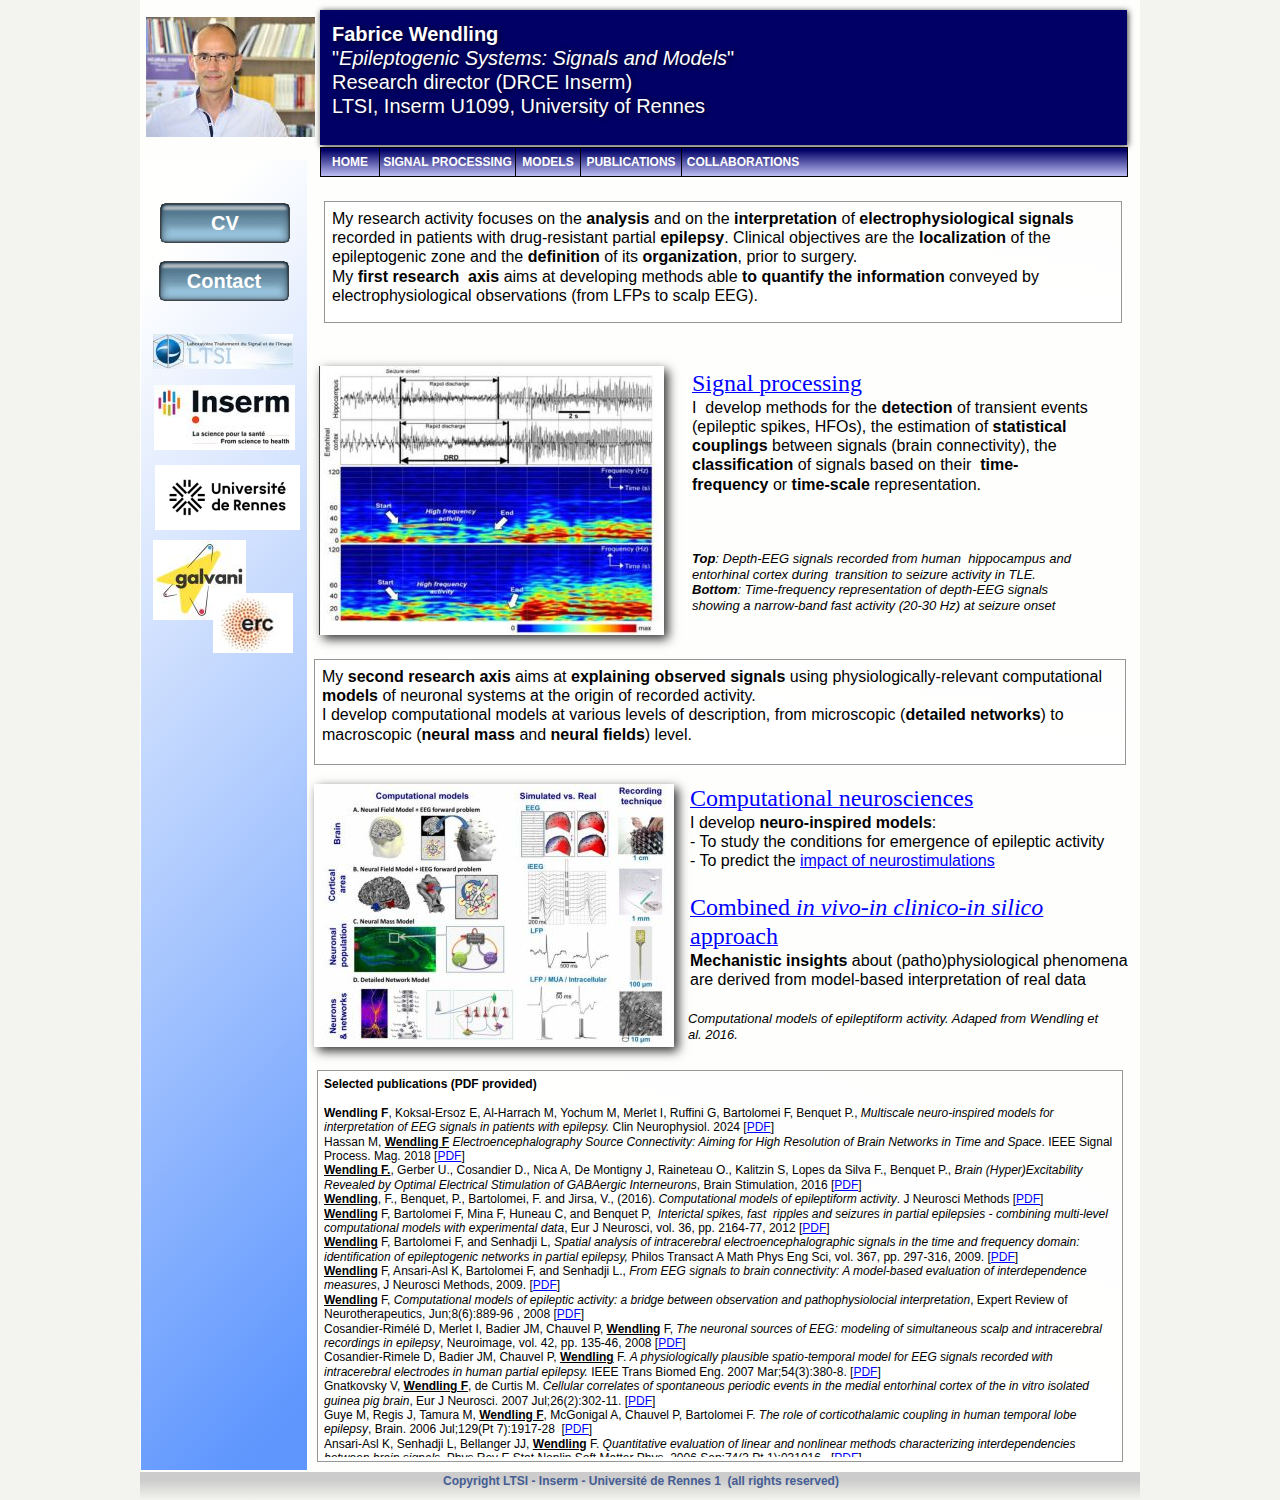
<file: index.html>
<!DOCTYPE html PUBLIC "-//W3C//DTD XHTML 1.0 Transitional//EN"  "http://www.w3.org/TR/xhtml1/DTD/xhtml1-transitional.dtd">
<html xmlns="http://www.w3.org/1999/xhtml">
<head>
<!--page generated by WebAcappella-->
<!-- 2025-04-02T16:41:15 *************-->
<meta http-equiv="X-UA-Compatible" content="IE=EmulateIE7;IE=EmulateIE9" />
<meta http-equiv="Content-Type" content="text/html;charset=utf-8"/>
<meta name="generator" content="WebAcappella 4.6.12  ecommerce (WIN) #0"/>
<title></title>
<meta name="keywords" content=""/>
<meta name="description" content=""/>

<style type="text/css">
body{margin-left:0px;margin-top:0px;margin-right:0px;margin-bottom:0px;background-color:#f3f3ef;}
.waCSStext38z3jkxghoon58 A:link{color:#0000ff;text-decoration:underline;outline: none;}
.waCSStext38z3jkxghoon58 A:visited{color:#0000ff;text-decoration:underline;outline: none;}
.waCSStext38z3jkxghoon58 A:hover {color:#0000ff;text-decoration:underline;}

.waCSStext1n7dso3aad2j9tn A:link{color:#0000ff;text-decoration:underline;outline: none;}
.waCSStext1n7dso3aad2j9tn A:visited{color:#0000ff;text-decoration:underline;outline: none;}
.waCSStext1n7dso3aad2j9tn A:hover {color:#0000ff;text-decoration:underline;}

.waCSStext2dncbc3aad2j9t9 A:link{color:#0000ff;text-decoration:underline;outline: none;}
.waCSStext2dncbc3aad2j9t9 A:visited{color:#0000ff;text-decoration:underline;outline: none;}
.waCSStext2dncbc3aad2j9t9 A:hover {color:#0000ff;text-decoration:underline;}

.waCSStext1n7e8w3aad2j9u0 A:link{color:#0000ff;text-decoration:underline;outline: none;}
.waCSStext1n7e8w3aad2j9u0 A:visited{color:#0000ff;text-decoration:underline;outline: none;}
.waCSStext1n7e8w3aad2j9u0 A:hover {color:#0000ff;text-decoration:underline;}

</style>
<link rel="stylesheet" type="text/css" href="wa_global_style.css"/>
<script type="text/javascript"  src="jquery.js?v=86c"></script>
<script type="text/javascript">
var waJSQuery = jQuery.noConflict();
</script>
<script type="text/javascript"  src="webacappella_core.js?v=1ups"></script>
<!--[if lte IE 8]><script type="text/javascript"  src="excanvas.js?v=1f2a"></script>
<![endif]-->
<!--[if lte IE 8]><script type="text/javascript"  src="webacappella_patch_ie8.js?v=tc5"></script>
<![endif]-->
<script type="text/javascript">
document.write("\u003cscript type='text/javascript'  src='wa_site_global_settings.js?v=3fvz7g38s9w48l"+urlSuffixe(1)+"'>\u003c/script>");
</script>
<script type="text/javascript"  src="webacappella_menu.js?v=1lh9"></script>
<script type="text/javascript"  src="jquery.mousewheel.js?v=use"></script>
<link href="webacappella.css?v=10nl" rel="stylesheet" type="text/css" media="all"/>
<!--[if lte IE 7]>
<link href="webacappella_ie.css?v=1tjn" rel="stylesheet" type="text/css" media="all"/>
<![endif]-->
<script type="text/javascript"  src="webacappella_tools.js?v=blf"></script>
<script type="text/javascript">
waJSQuery(function() {
initializeWA_JQuery()
});
</script>
<script type="text/javascript">
var waWebFontDescription={families:[
]}
</script>

</head>
<body><div id='wa-dialog-container' class='wa-fullscreen-contenair' style='position:absolute;z-index:52000;'></div><div id='html-centered' style='position:relative;width:100%;z-index:200;'><div id='is-global-layer' class='wa-main-page-contenair'  style='position:relative;z-index:200;top:0px;width:1000px;;text-align:left;margin:0 auto; '><div style="position:absolute;top:1px;left:0px;width:1px;height:1px;"><a name="anchor-top">&nbsp;</a></div>
<a href="https://www.univ-rennes.fr/en/research-structures" onclick="return waOnClick('https://www.univ-rennes.fr/en/research-structures',{'targ':'_blank'})"  style="cursor:pointer;" ><img src="zCrtAAAAAElFTkSuQmCC.png?v=3bvrc838s9w48l" alt=""  class="wa-img wa-comp " style="position:absolute;z-index:10064;left:15px;top:465px;width:145px;height:65px;border:0px;"/></a><a href="https://www.inserm.fr/en" onclick="return waOnClick('https://www.inserm.fr/en',{'targ':'_blank'})"  style="cursor:pointer;" ><img src="wa_import42.jpg?v=3bvrxs38s9w48l" alt=""  class="wa-img wa-comp " style="position:absolute;z-index:10056;left:14px;top:385px;width:141px;height:65px;border:0px;"/></a><a href="https://www.galvani-lab.eu/" onclick="return waOnClick('https://www.galvani-lab.eu/',{'targ':'_blank'})"  style="cursor:pointer;" ><img src="wa_import38.jpg?v=3bvn5c38s9w48l" alt=""  class="wa-img wa-comp " style="position:absolute;z-index:10052;left:73px;top:593px;width:80px;height:60px;border:0px;"/></a><a href="https://www.univ-rennes1.fr/actualites/le-defi-du-projet-erc-synergy-galvani-parvenir-soigner-lepilepsie-par-stimulation-transcranienne" onclick="return waOnClick('https://www.univ-rennes1.fr/actualites/le-defi-du-projet-erc-synergy-galvani-parvenir-soigner-lepilepsie-par-stimulation-transcranienne',{'targ':'_blank'})"  style="cursor:pointer;" ><img src="wa_import41.jpg?v=3bvicw38s9w48l" alt=""  class="wa-img wa-comp " style="position:absolute;z-index:10048;left:13px;top:540px;width:93px;height:80px;border:0px;"/></a><div style="position:absolute;z-index:10044;left:546px;top:1009px;width:413px;height:40px;border:0px;background:rgba(0,0,0,0);overflow:hidden;" class="wa-comp wa-text wa-bg-gradient param[grad(rgba(0,0,0,0)) border(0 #969696)]  " ><div style="position:absolute;z-index:10;line-height:1.2;margin:2px;top:0px;left:0px;width:411px;height:38px;word-wrap:break-word;overflow-y:auto;overflow-x:hidden;" ><div align="left"><span style="font-family:'Arial';font-size:13px;font-weight:normal;font-style:italic;color:#000000;" >Computational models of epileptiform activity. Adaped from Wendling et al. 2016.</span></div></div></div><div style="position:absolute;z-index:10040;left:548px;top:891px;width:447px;height:100px;border:0px;background:rgba(0,0,0,0);overflow:hidden;" class="wa-comp wa-text wa-bg-gradient param[grad(rgba(0,0,0,0)) border(0 #969696)]  " ><div style="position:absolute;z-index:10;line-height:1.2;margin:2px;top:0px;left:0px;width:445px;height:98px;word-wrap:break-word;overflow-y:auto;overflow-x:hidden;" class="waCSStext38z3jkxghoon58"><div align="left"><a style="" href="crbst_6.html" onclick="return waOnClick('crbst_6.html',{})" ><span style="font-family:'Verdana';font-size:24px;font-weight:normal;" >Combined </span></a><a style="" href="crbst_6.html" onclick="return waOnClick('crbst_6.html',{})" ><span style="font-family:'Verdana';font-size:24px;font-weight:normal;font-style:italic;" >in vivo-in clinico-in silico</span></a><a style="" href="crbst_6.html" onclick="return waOnClick('crbst_6.html',{})" ><span style="font-family:'Verdana';font-size:24px;font-weight:normal;" > approach</span></a></div><div align="left"><span style="font-family:'Arial';font-size:16px;font-weight:bold;color:#000000;" >Mechanistic</span><span style="font-family:'Arial';font-size:16px;font-weight:normal;color:#000000;" > </span><span style="font-family:'Arial';font-size:16px;font-weight:bold;color:#000000;" >insights</span><span style="font-family:'Arial';font-size:16px;font-weight:normal;color:#000000;" > about (patho)physiological phenomena are derived from model-based interpretation of real data </span></div></div></div><a href="https://ltsi.univ-rennes.fr/" onclick="return waOnClick('https://ltsi.univ-rennes.fr/',{'targ':'_blank'})"  style="cursor:pointer;" ><img src="crbst_import210.jpg?v=3gamsw38s9w48l" alt=""  class="wa-img wa-comp " style="position:absolute;z-index:10036;left:13px;top:334px;width:140px;height:35px;border:0px;"/></a><a href="crbst_3.html" onclick="return waOnClick('crbst_3.html',{})"  style="cursor:pointer;" ><img src="crbst_figuremodels.jpg?v=3gas6w38s9w48l" alt="COMPUTATIONAL MODELS"  title="COMPUTATIONAL MODELS" class="wa-img wa-comp " style="position:absolute;z-index:10032;left:174px;top:784px;width:360px;height:263px;border:0px;-webkit-box-shadow:4px 4px 10px rgba(0,0,0,0.8);-moz-box-shadow:4px 4px 10px rgba(0,0,0,0.8);box-shadow:4px 4px 10px rgba(0,0,0,0.8);"/></a><div style="position:absolute;z-index:10028;left:550px;top:367px;width:400px;height:271px;border:0px;background:rgba(0,0,0,0);overflow:hidden;" class="wa-comp wa-text wa-bg-gradient param[grad(rgba(0,0,0,0)) border(0 #969696)]  " ><div style="position:absolute;z-index:10;line-height:1.2;margin:2px;top:0px;left:0px;width:398px;height:269px;word-wrap:break-word;overflow-y:auto;overflow-x:hidden;" class="waCSStext1n7dso3aad2j9tn"><div align="left"><a style="" href="crbst_2.html" onclick="return waOnClick('crbst_2.html',{})" ><span style="font-family:'Verdana';font-size:24px;font-weight:normal;" >Signal processing</span></a></div><div align="left"><span style="font-family:'Arial';font-size:16px;font-weight:normal;font-style:italic;color:#000000;" > </span></div><div align="left"><span style="font-family:'Arial';font-size:16px;font-weight:normal;color:#000000;" >I&nbsp; develop methods for the </span><span style="font-family:'Arial';font-size:16px;font-weight:bold;color:#000000;" >detection</span><span style="font-family:'Arial';font-size:16px;font-weight:normal;color:#000000;" > of transient events (epileptic spikes, HFOs), the estimation of </span><span style="font-family:'Arial';font-size:16px;font-weight:bold;color:#000000;" >statistical couplings</span><span style="font-family:'Arial';font-size:16px;font-weight:normal;color:#000000;" > between signals (brain connectivity), the </span><span style="font-family:'Arial';font-size:16px;font-weight:bold;color:#000000;" >classification</span><span style="font-family:'Arial';font-size:16px;font-weight:normal;color:#000000;" > of signals based on their&nbsp; </span><span style="font-family:'Arial';font-size:16px;font-weight:bold;color:#000000;" >time-frequency</span><span style="font-family:'Arial';font-size:16px;font-weight:normal;color:#000000;" > or </span><span style="font-family:'Arial';font-size:16px;font-weight:bold;color:#000000;" >time-scale </span><span style="font-family:'Arial';font-size:16px;font-weight:normal;color:#000000;" >representation.</span></div><div style="font-family:''Arial'';font-size:16px;">&nbsp;<br /><br /><br /></div><div align="left"><span style="font-family:'Arial';font-size:16px;font-weight:normal;font-style:italic;color:#000000;" > </span><span style="font-family:'Arial';font-size:13px;font-weight:bold;font-style:italic;color:#000000;" >Top</span><span style="font-family:'Arial';font-size:13px;font-weight:normal;font-style:italic;color:#000000;" >: Depth-EEG signals recorded from human&nbsp; hippocampus and entorhinal cortex during&nbsp; transition to seizure activity in TLE.</span></div><div align="left"><span style="font-family:'Arial';font-size:13px;font-weight:normal;font-style:italic;color:#000000;" > </span></div><div align="left"><span style="font-family:'Arial';font-size:13px;font-weight:normal;font-style:italic;color:#000000;" > </span><span style="font-family:'Arial';font-size:13px;font-weight:bold;font-style:italic;color:#000000;" >Bottom</span><span style="font-family:'Arial';font-size:13px;font-weight:normal;font-style:italic;color:#000000;" >: Time-frequency representation of depth-EEG signals showing a narrow-band fast activity (20-30 Hz) at seizure onset</span></div></div></div><div style="position:absolute;z-index:10024;left:548px;top:782px;width:440px;height:100px;border:0px;background:rgba(0,0,0,0);overflow:hidden;" class="wa-comp wa-text wa-bg-gradient param[grad(rgba(0,0,0,0)) border(0 #969696)]  " ><div style="position:absolute;z-index:10;line-height:1.2;margin:2px;top:0px;left:0px;width:438px;height:98px;word-wrap:break-word;overflow-y:auto;overflow-x:hidden;" class="waCSStext2dncbc3aad2j9t9"><div align="left"><a style="" href="crbst_3.html" onclick="return waOnClick('crbst_3.html',{})" ><span style="font-family:'Verdana';font-size:24px;font-weight:normal;" >Computational neurosciences</span></a></div><div align="left"><span style="font-family:'Arial';font-size:16px;font-weight:normal;color:#000000;" >I develop </span><span style="font-family:'Arial';font-size:16px;font-weight:bold;color:#000000;" >neuro-inspired models</span><span style="font-family:'Arial';font-size:16px;font-weight:normal;color:#000000;" >: </span></div><div align="left"><span style="font-family:'Arial';font-size:16px;font-weight:normal;color:#000000;" >- To study the conditions for emergence of epileptic activity</span></div><div align="left"><span style="font-family:'Arial';font-size:16px;font-weight:normal;color:#000000;" >- To predict the </span><a style="" href="crbst_8.html" onclick="return waOnClick('crbst_8.html',{})" ><span style="font-family:'Arial';font-size:16px;font-weight:normal;" >impact of neurostimulations</span></a></div></div></div><div style="position:absolute;z-index:10020;left:174px;top:659px;width:810px;height:104px;border:1px solid #969696;background:-webkit-gradient(linear,607 81, 619 -21,from(#ffffff),to(rgba(255,255,255,0)));background:-moz-linear-gradient(bottom left 83deg,#ffffff 95px,rgba(255,255,255,0) 197px);overflow:hidden;" class="wa-comp wa-text wa-bg-gradient param[grad(607 81 619 -21 #ffffff rgba(255,255,255,0)) border(1 #969696)]  " ><div style="position:absolute;z-index:10;line-height:1.2;margin:2px;top:5px;left:5px;width:798px;height:92px;word-wrap:break-word;overflow-y:auto;overflow-x:hidden;" ><div align="left"><span style="font-family:'Arial';font-size:16px;font-weight:normal;color:#000000;" >My </span><span style="font-family:'Arial';font-size:16px;font-weight:bold;color:#000000;" >second research axis</span><span style="font-family:'Arial';font-size:16px;font-weight:normal;color:#000000;" > aims at </span><span style="font-family:'Arial';font-size:16px;font-weight:bold;color:#000000;" >explaining observed signals</span><span style="font-family:'Arial';font-size:16px;font-weight:normal;color:#000000;" > using physiologically-relevant computational </span><span style="font-family:'Arial';font-size:16px;font-weight:bold;color:#000000;" >models</span><span style="font-family:'Arial';font-size:16px;font-weight:normal;color:#000000;" > of neuronal systems at the origin of recorded activity.</span></div><div align="left"><span style="font-family:'Arial';font-size:16px;font-weight:normal;color:#000000;" >I develop computational models at various levels of description, from microscopic (</span><span style="font-family:'Arial';font-size:16px;font-weight:bold;color:#000000;" >detailed networks</span><span style="font-family:'Arial';font-size:16px;font-weight:normal;color:#000000;" >) to macroscopic (</span><span style="font-family:'Arial';font-size:16px;font-weight:bold;color:#000000;" >neural mass </span><span style="font-family:'Arial';font-size:16px;font-weight:normal;color:#000000;" >and </span><span style="font-family:'Arial';font-size:16px;font-weight:bold;color:#000000;" >neural fields</span><span style="font-family:'Arial';font-size:16px;font-weight:normal;color:#000000;" >) level.</span></div></div></div><a href="crbst_2.html" onclick="return waOnClick('crbst_2.html',{})"  style="cursor:pointer;" ><img src="crbst_hip_ec_tf.jpg?v=3gaj7k38s9w48l" alt="SIGNAL PROCESSING"  title="SIGNAL PROCESSING" class="wa-img wa-comp " style="position:absolute;z-index:10016;left:179px;top:366px;width:345px;height:269px;border:0px;-webkit-box-shadow:4px 4px 10px rgba(0,0,0,0.8);-moz-box-shadow:4px 4px 10px rgba(0,0,0,0.8);box-shadow:4px 4px 10px rgba(0,0,0,0.8);"/></a><div style="position:absolute;z-index:10012;left:177px;top:1070px;width:804px;height:390px;border:1px solid #969696;background:-webkit-gradient(linear,527 300, 674 -38,from(#ffffff),to(rgba(255,255,255,0)));background:-moz-linear-gradient(bottom left 66deg,#ffffff 294px,rgba(255,255,255,0) 662px);overflow:hidden;" class="wa-comp wa-text wa-bg-gradient param[grad(527 300 674 -38 #ffffff rgba(255,255,255,0)) border(1 #969696)]  " ><div style="position:absolute;z-index:10;line-height:1.2;margin:2px;top:4px;left:4px;width:794px;height:380px;word-wrap:break-word;overflow-y:auto;overflow-x:hidden;" class="waCSStext1n7e8w3aad2j9u0"><div align="left"><span style="font-family:'Arial';font-size:12px;font-weight:bold;color:#000000;" >Selected publications (PDF provided)</span></div><div style="font-family:''Arial'';font-size:12px;font-weight:bold;">&nbsp;<br /></div><div align="left"><span style="font-family:'Arial';font-size:12px;font-weight:bold;color:#000000;" >Wendling F</span><span style="font-family:'Arial';font-size:12px;font-weight:normal;color:#000000;" >, Koksal-Ersoz E, Al-Harrach M, Yochum M, Merlet I, Ruffini G, Bartolomei F, Benquet P., </span><span style="font-family:'Arial';font-size:12px;font-weight:normal;font-style:italic;color:#000000;" >Multiscale neuro-inspired models for interpretation of EEG signals in patients with epilepsy.</span><span style="font-family:'Arial';font-size:12px;font-weight:normal;color:#000000;" > Clin Neurophysiol. 2024 [</span><a style="" href="wa_files/multiscale.pdf" onclick="return waOnClick('wa_files/multiscale.pdf',{'targ':'_blank'})" ><span style="font-family:'Arial';font-size:12px;font-weight:normal;" >PDF</span></a><span style="font-family:'Arial';font-size:12px;font-weight:normal;color:#000000;" >]</span></div><div align="left"><span style="font-family:'Arial';font-size:12px;font-weight:normal;color:#000000;" >Hassan M, </span><span style="font-family:'Arial';font-size:12px;font-weight:bold;text-decoration:underline;color:#000000;" >Wendling F</span><span style="font-family:'Arial';font-size:12px;font-weight:normal;font-style:italic;color:#000000;" > Electroencephalography Source Connectivity: Aiming for High Resolution of Brain Networks in Time and Space</span><span style="font-family:'Arial';font-size:12px;font-weight:normal;color:#000000;" >. IEEE Signal Process. Mag. 2018 [</span><a style="" href="https://arxiv.org/ftp/arxiv/papers/1801/1801.02549.pdf" onclick="return waOnClick('https://arxiv.org/ftp/arxiv/papers/1801/1801.02549.pdf',{'targ':'_blank'})" ><span style="font-family:'Arial';font-size:12px;font-weight:normal;" >PDF</span></a><span style="font-family:'Arial';font-size:12px;font-weight:normal;color:#000000;" >] </span></div><div align="left"><span style="font-family:'Arial';font-size:12px;font-weight:bold;text-decoration:underline;color:#000000;" >Wendling F.</span><span style="font-family:'Arial';font-size:12px;font-weight:normal;color:#000000;" >, Gerber U., Cosandier D., Nica A, De Montigny J, Raineteau O., Kalitzin S, Lopes da Silva F., Benquet P., </span><span style="font-family:'Arial';font-size:12px;font-weight:normal;font-style:italic;color:#000000;" >Brain (Hyper)Excitability Revealed by Optimal Electrical Stimulation of GABAergic Interneurons</span><span style="font-family:'Arial';font-size:12px;font-weight:normal;color:#000000;" >, Brain Stimulation, 2016 [</span><a style="" href="http://perso.univ-rennes1.fr/fabrice.wendling/fw_files//wendling_BS_2016.pdf" onclick="return waOnClick('http://perso.univ-rennes1.fr/fabrice.wendling/fw_files//wendling_BS_2016.pdf',{'targ':'_blank'})" ><span style="font-family:'Arial';font-size:12px;font-weight:normal;" >PDF</span></a><span style="font-family:'Arial';font-size:12px;font-weight:normal;color:#000000;" >] </span></div><div align="left"><span style="font-family:'Arial';font-size:12px;font-weight:bold;text-decoration:underline;color:#000000;" >Wendling</span><span style="font-family:'Arial';font-size:12px;font-weight:normal;color:#000000;" >, F., Benquet, P., Bartolomei, F. and Jirsa, V., (2016). </span><span style="font-family:'Arial';font-size:12px;font-weight:normal;font-style:italic;color:#000000;" >Computational models of epileptiform activity</span><span style="font-family:'Arial';font-size:12px;font-weight:normal;color:#000000;" >. J Neurosci Methods [</span><a style="" href="http://perso.univ-rennes1.fr/fabrice.wendling/fw_files//Computer%20models%20of%20epileptiform%20activity_JNM_Wendling_R1_with_figs.pdf" onclick="return waOnClick('http://perso.univ-rennes1.fr/fabrice.wendling/fw_files//Computer%20models%20of%20epileptiform%20activity_JNM_Wendling_R1_with_figs.pdf',{'targ':'_blank'})" ><span style="font-family:'Arial';font-size:12px;font-weight:normal;" >PDF</span></a><span style="font-family:'Arial';font-size:12px;font-weight:normal;color:#000000;" >]</span><span style="font-family:'Arial';font-size:12px;font-weight:bold;color:#000000;" > </span></div><div align="left"><span style="font-family:'Arial';font-size:12px;font-weight:bold;text-decoration:underline;color:#000000;" >Wendling</span><span style="font-family:'Arial';font-size:12px;font-weight:normal;color:#000000;" > F, Bartolomei F, Mina F, Huneau C, and Benquet P,&nbsp; </span><span style="font-family:'Arial';font-size:12px;font-weight:normal;font-style:italic;color:#000000;" >Interictal spikes, fast&nbsp; ripples and seizures in partial epilepsies - combining multi-level computational models with experimental data</span><span style="font-family:'Arial';font-size:12px;font-weight:normal;color:#000000;" >, Eur J Neurosci, vol. 36, pp. 2164-77, 2012 [</span><a style="" href="http://perso.univ-rennes1.fr/fabrice.wendling/fw_files//EJN2012_low_res.pdf" onclick="return waOnClick('http://perso.univ-rennes1.fr/fabrice.wendling/fw_files//EJN2012_low_res.pdf',{'targ':'_blank'})" ><span style="font-family:'Arial';font-size:12px;font-weight:normal;" >PDF</span></a><span style="font-family:'Arial';font-size:12px;font-weight:normal;color:#000000;" >]</span><span style="font-family:'Arial';font-size:12px;font-weight:bold;color:#000000;" > </span></div><div align="left"><span style="font-family:'Arial';font-size:12px;font-weight:bold;text-decoration:underline;color:#000000;" >Wendling</span><span style="font-family:'Arial';font-size:12px;font-weight:normal;color:#000000;" > F, Bartolomei F, and Senhadji L, </span><span style="font-family:'Arial';font-size:12px;font-weight:normal;font-style:italic;color:#000000;" >Spatial analysis of intracerebral electroencephalographic signals in the time and frequency domain: identification of epileptogenic networks in partial epilepsy,</span><span style="font-family:'Arial';font-size:12px;font-weight:normal;color:#000000;" > Philos Transact A Math Phys Eng Sci, vol. 367, pp. 297-316, 2009. [</span><a style="" href="http://perso.univ-rennes1.fr/fabrice.wendling/fw_files//RoySoc_philtransa_Wendling_final_author_version.pdf" onclick="return waOnClick('http://perso.univ-rennes1.fr/fabrice.wendling/fw_files//RoySoc_philtransa_Wendling_final_author_version.pdf',{'targ':'_blank'})" ><span style="font-family:'Arial';font-size:12px;font-weight:normal;" >PDF</span></a><span style="font-family:'Arial';font-size:12px;font-weight:normal;color:#000000;" >] </span></div><div align="left"><span style="font-family:'Arial';font-size:12px;font-weight:bold;text-decoration:underline;color:#000000;" >Wendling</span><span style="font-family:'Arial';font-size:12px;font-weight:normal;color:#000000;" > F, Ansari-Asl K, Bartolomei F, and Senhadji L., </span><span style="font-family:'Arial';font-size:12px;font-weight:normal;font-style:italic;color:#000000;" >From EEG signals to brain connectivity: A model-based evaluation of interdependence measures</span><span style="font-family:'Arial';font-size:12px;font-weight:normal;color:#000000;" >, J Neurosci Methods, 2009. [</span><a style="" href="http://perso.univ-rennes1.fr/fabrice.wendling/fw_files//wendling_JNM_2009_author_version.pdf" onclick="return waOnClick('http://perso.univ-rennes1.fr/fabrice.wendling/fw_files//wendling_JNM_2009_author_version.pdf',{'targ':'_blank'})" ><span style="font-family:'Arial';font-size:12px;font-weight:normal;" >PDF</span></a><span style="font-family:'Arial';font-size:12px;font-weight:normal;color:#000000;" >]</span><span style="font-family:'Arial';font-size:12px;font-weight:bold;color:#000000;" > </span></div><div align="left"><span style="font-family:'Arial';font-size:12px;font-weight:bold;color:#000000;" > </span><span style="font-family:'Arial';font-size:12px;font-weight:bold;text-decoration:underline;color:#000000;" >Wendling</span><span style="font-family:'Arial';font-size:12px;font-weight:normal;color:#000000;" > F, </span><span style="font-family:'Arial';font-size:12px;font-weight:normal;font-style:italic;color:#000000;" >Computational models of epileptic activity: a bridge between observation and pathophysiolocial interpretation</span><span style="font-family:'Arial';font-size:12px;font-weight:normal;color:#000000;" >, Expert Review of Neurotherapeutics, Jun;8(6):889-96 , 2008 [</span><a style="" href="http://perso.univ-rennes1.fr/fabrice.wendling/fw_files//Computational_models_epilepsy_author_version.pdf" onclick="return waOnClick('http://perso.univ-rennes1.fr/fabrice.wendling/fw_files//Computational_models_epilepsy_author_version.pdf',{'targ':'_blank'})" ><span style="font-family:'Arial';font-size:12px;font-weight:normal;" >PDF</span></a><span style="font-family:'Arial';font-size:12px;font-weight:normal;color:#000000;" >]</span><span style="font-family:'Arial';font-size:12px;font-weight:bold;color:#000000;" > </span></div><div align="left"><span style="font-family:'Arial';font-size:12px;font-weight:bold;color:#000000;" > </span><span style="font-family:'Arial';font-size:12px;font-weight:normal;color:#000000;" >Cosandier-Rim&#233;l&#233; D, Merlet I, Badier JM, Chauvel P, </span><span style="font-family:'Arial';font-size:12px;font-weight:bold;text-decoration:underline;color:#000000;" >Wendling</span><span style="font-family:'Arial';font-size:12px;font-weight:normal;color:#000000;" > F, </span><span style="font-family:'Arial';font-size:12px;font-weight:normal;font-style:italic;color:#000000;" >The neuronal sources of EEG: modeling of simultaneous scalp and intracerebral recordings in epilepsy</span><span style="font-family:'Arial';font-size:12px;font-weight:normal;color:#000000;" >, Neuroimage, vol. 42, pp. 135-46, 2008 [</span><a style="" href="http://perso.univ-rennes1.fr/fabrice.wendling/fw_files//cosandier_et_al_NI_2008.pdf" onclick="return waOnClick('http://perso.univ-rennes1.fr/fabrice.wendling/fw_files//cosandier_et_al_NI_2008.pdf',{'targ':'_blank'})" ><span style="font-family:'Arial';font-size:12px;font-weight:normal;" >PDF</span></a><span style="font-family:'Arial';font-size:12px;font-weight:normal;color:#000000;" >]</span><span style="font-family:'Arial';font-size:12px;font-weight:bold;color:#000000;" > </span></div><div align="left"><span style="font-family:'Arial';font-size:12px;font-weight:bold;color:#000000;" > </span><span style="font-family:'Arial';font-size:12px;font-weight:normal;color:#000000;" >Cosandier-Rimele D, Badier JM, Chauvel P, </span><span style="font-family:'Arial';font-size:12px;font-weight:bold;text-decoration:underline;color:#000000;" >Wendling</span><span style="font-family:'Arial';font-size:12px;font-weight:normal;color:#000000;" > F. </span><span style="font-family:'Arial';font-size:12px;font-weight:normal;font-style:italic;color:#000000;" > A physiologically plausible spatio-temporal model for EEG signals recorded with intracerebral electrodes in human partial epilepsy. </span><span style="font-family:'Arial';font-size:12px;font-weight:normal;color:#000000;" >IEEE Trans Biomed Eng. 2007 Mar;54(3):380-8. [</span><a style="" href="http://perso.univ-rennes1.fr/fabrice.wendling/fw_files//cosandier_et_al_tbme_2007.pdf" onclick="return waOnClick('http://perso.univ-rennes1.fr/fabrice.wendling/fw_files//cosandier_et_al_tbme_2007.pdf',{'targ':'_blank'})" ><span style="font-family:'Arial';font-size:12px;font-weight:normal;" >PDF</span></a><span style="font-family:'Arial';font-size:12px;font-weight:normal;color:#000000;" >] </span></div><div align="left"><span style="font-family:'Arial';font-size:12px;font-weight:normal;color:#000000;" > Gnatkovsky V, </span><span style="font-family:'Arial';font-size:12px;font-weight:bold;text-decoration:underline;color:#000000;" >Wendling F</span><span style="font-family:'Arial';font-size:12px;font-weight:normal;color:#000000;" >, de Curtis M. </span><span style="font-family:'Arial';font-size:12px;font-weight:normal;font-style:italic;color:#000000;" >Cellular correlates of spontaneous periodic events in the medial entorhinal cortex of the in vitro isolated guinea pig brain</span><span style="font-family:'Arial';font-size:12px;font-weight:normal;color:#000000;" >, Eur J Neurosci. 2007 Jul;26(2):302-11. [</span><a style="" href="http://perso.univ-rennes1.fr/fabrice.wendling/fw_files//gnatkovsky_et_al_EJN_2007.pdf" onclick="return waOnClick('http://perso.univ-rennes1.fr/fabrice.wendling/fw_files//gnatkovsky_et_al_EJN_2007.pdf',{'targ':'_blank'})" ><span style="font-family:'Arial';font-size:12px;font-weight:normal;" >PDF</span></a><span style="font-family:'Arial';font-size:12px;font-weight:normal;color:#000000;" >] </span></div><div align="left"><span style="font-family:'Arial';font-size:12px;font-weight:normal;color:#000000;" > Guye M, Regis J, Tamura M, </span><span style="font-family:'Arial';font-size:12px;font-weight:bold;text-decoration:underline;color:#000000;" >Wendling F</span><span style="font-family:'Arial';font-size:12px;font-weight:normal;color:#000000;" >, McGonigal A, Chauvel P, Bartolomei F. </span><span style="font-family:'Arial';font-size:12px;font-weight:normal;font-style:italic;color:#000000;" >The role of corticothalamic coupling in human temporal lobe epilepsy</span><span style="font-family:'Arial';font-size:12px;font-weight:normal;color:#000000;" >, Brain. 2006 Jul;129(Pt 7):1917-28&nbsp; [</span><a style="" href="http://perso.univ-rennes1.fr/fabrice.wendling/fw_files//guye_et_al_brain_2006.pdf" onclick="return waOnClick('http://perso.univ-rennes1.fr/fabrice.wendling/fw_files//guye_et_al_brain_2006.pdf',{'targ':'_blank'})" ><span style="font-family:'Arial';font-size:12px;font-weight:normal;" >PDF</span></a><span style="font-family:'Arial';font-size:12px;font-weight:normal;color:#000000;" >] </span></div><div align="left"><span style="font-family:'Arial';font-size:12px;font-weight:normal;color:#000000;" > Ansari-Asl K, Senhadji L, Bellanger JJ, </span><span style="font-family:'Arial';font-size:12px;font-weight:bold;text-decoration:underline;color:#000000;" >Wendling</span><span style="font-family:'Arial';font-size:12px;font-weight:normal;color:#000000;" > F. </span><span style="font-family:'Arial';font-size:12px;font-weight:normal;font-style:italic;color:#000000;" >Quantitative evaluation of linear and nonlinear methods characterizing interdependencies between brain signals</span><span style="font-family:'Arial';font-size:12px;font-weight:normal;color:#000000;" >. Phys Rev E Stat Nonlin Soft Matter Phys. 2006 Sep;74(3 Pt 1):031916.&nbsp; [</span><a style="" href="http://perso.univ-rennes1.fr/fabrice.wendling/fw_files//physreve_74_031916.pdf" onclick="return waOnClick('http://perso.univ-rennes1.fr/fabrice.wendling/fw_files//physreve_74_031916.pdf',{'targ':'_blank'})" ><span style="font-family:'Arial';font-size:12px;font-weight:normal;" >PDF</span></a><span style="font-family:'Arial';font-size:12px;font-weight:normal;color:#000000;" >] </span></div><div align="left"><span style="font-family:'Arial';font-size:12px;font-weight:normal;color:#000000;" > Suffczynski P, </span><span style="font-family:'Arial';font-size:12px;font-weight:bold;text-decoration:underline;color:#000000;" >Wendling</span><span style="font-family:'Arial';font-size:12px;font-weight:normal;color:#000000;" > F, Bellanger J-J, Lopes Da Silva FH, </span><span style="font-family:'Arial';font-size:12px;font-weight:normal;font-style:italic;color:#000000;" >Some insights into computational models of (Patho)physiological brain activity. </span><span style="font-family:'Arial';font-size:12px;font-weight:normal;color:#000000;" >Proceedings of the IEEE 94(4):784- 804, 2006 [</span><a style="" href="http://perso.univ-rennes1.fr/fabrice.wendling/fw_files//suffczynski_20_et_al_proceedingsoftheieee_2005.pdf" onclick="return waOnClick('http://perso.univ-rennes1.fr/fabrice.wendling/fw_files//suffczynski_20_et_al_proceedingsoftheieee_2005.pdf',{'targ':'_blank'})" ><span style="font-family:'Arial';font-size:12px;font-weight:normal;" >PDF</span></a><span style="font-family:'Arial';font-size:12px;font-weight:normal;color:#000000;" >] </span></div><div align="left"><span style="font-family:'Arial';font-size:12px;font-weight:normal;color:#000000;" > Labyt E, Uva L, de Curtis M, </span><span style="font-family:'Arial';font-size:12px;font-weight:bold;text-decoration:underline;color:#000000;" >Wendling</span><span style="font-family:'Arial';font-size:12px;font-weight:normal;color:#000000;" > F. </span><span style="font-family:'Arial';font-size:12px;font-weight:normal;font-style:italic;color:#000000;" >Realistic modeling of entorhinal cortex field potentials and interpretation of epileptic activity in the guinea pig isolated brain preparation</span><span style="font-family:'Arial';font-size:12px;font-weight:normal;color:#000000;" >. J Neurophysiol. 2006 Jul;96(1):363-77. [</span><a style="" href="http://perso.univ-rennes1.fr/fabrice.wendling/fw_files//labyt_et_al_jneurophysiology2006.pdf" onclick="return waOnClick('http://perso.univ-rennes1.fr/fabrice.wendling/fw_files//labyt_et_al_jneurophysiology2006.pdf',{'targ':'_blank'})" ><span style="font-family:'Arial';font-size:12px;font-weight:normal;" >PDF</span></a><span style="font-family:'Arial';font-size:12px;font-weight:normal;color:#000000;" >] </span></div><div align="left"><span style="font-family:'Arial';font-size:12px;font-weight:normal;color:#000000;" > </span><span style="font-family:'Arial';font-size:12px;font-weight:bold;text-decoration:underline;color:#000000;" >Wendling</span><span style="font-family:'Arial';font-size:12px;font-weight:normal;color:#000000;" > F, Hernandez A, Bellanger JJ, Chauvel P, Bartolomei F. </span><span style="font-family:'Arial';font-size:12px;font-weight:normal;font-style:italic;color:#000000;" >Interictal to ictal transition in human temporal lobe epilepsy: insights from a computational model of intracerebral EEG</span><span style="font-family:'Arial';font-size:12px;font-weight:normal;color:#000000;" >. J Clin Neurophysiol. 2005 Oct;22(5):343-56. [</span><a style="" href="http://perso.univ-rennes1.fr/fabrice.wendling/fw_files//wendling_et_al_jcn_2005.pdf" onclick="return waOnClick('http://perso.univ-rennes1.fr/fabrice.wendling/fw_files//wendling_et_al_jcn_2005.pdf',{'targ':'_blank'})" ><span style="font-family:'Arial';font-size:12px;font-weight:normal;" >PDF</span></a><span style="font-family:'Arial';font-size:12px;font-weight:normal;color:#000000;" >] </span></div><div align="left"><span style="font-family:'Arial';font-size:12px;font-weight:normal;color:#000000;" > Bourien J, Bartolomei F, Bellanger JJ, Gavaret M, Chauvel P, </span><span style="font-family:'Arial';font-size:12px;font-weight:bold;text-decoration:underline;color:#000000;" >Wendling</span><span style="font-family:'Arial';font-size:12px;font-weight:normal;color:#000000;" > F.&nbsp; </span><span style="font-family:'Arial';font-size:12px;font-weight:normal;font-style:italic;color:#000000;" >A method to identify reproducible subsets of co-activated structures during interictal spikes. Application to intracerebral EEG in temporal lobe epilepsy</span><span style="font-family:'Arial';font-size:12px;font-weight:normal;color:#000000;" >, Clin Neurophysiol. 2005 Feb;116(2):443-55. [</span><a style="" href="http://perso.univ-rennes1.fr/fabrice.wendling/fw_files//bourien_et_al_clinph_2005.pdf" onclick="return waOnClick('http://perso.univ-rennes1.fr/fabrice.wendling/fw_files//bourien_et_al_clinph_2005.pdf',{'targ':'_blank'})" ><span style="font-family:'Arial';font-size:12px;font-weight:normal;" >PDF</span></a><span style="font-family:'Arial';font-size:12px;font-weight:normal;color:#000000;" >] </span></div><div align="left"><span style="font-family:'Arial';font-size:12px;font-weight:normal;color:#000000;" > Bartolomei F, </span><span style="font-family:'Arial';font-size:12px;font-weight:bold;text-decoration:underline;color:#000000;" >Wendling F</span><span style="font-family:'Arial';font-size:12px;font-weight:normal;color:#000000;" >, Regis J, Gavaret M, Guye M, Chauvel P. </span><span style="font-family:'Arial';font-size:12px;font-weight:normal;font-style:italic;color:#000000;" >Pre-ictal synchronicity in limbic networks of mesial temporal lobe epilepsy</span><span style="font-family:'Arial';font-size:12px;font-weight:normal;color:#000000;" >, Epilepsy Res. 2004 Sep-Oct;61(1-3):89-104 [</span><a style="" href="http://perso.univ-rennes1.fr/fabrice.wendling/fw_files//barto_el_al_er_2004.pdf" onclick="return waOnClick('http://perso.univ-rennes1.fr/fabrice.wendling/fw_files//barto_el_al_er_2004.pdf',{'targ':'_blank'})" ><span style="font-family:'Arial';font-size:12px;font-weight:normal;" >PDF</span></a><span style="font-family:'Arial';font-size:12px;font-weight:normal;color:#000000;" >]. </span></div><div align="left"><span style="font-family:'Arial';font-size:12px;font-weight:normal;color:#000000;" > </span><span style="font-family:'Arial';font-size:12px;font-weight:bold;text-decoration:underline;color:#000000;" >Wendling</span><span style="font-family:'Arial';font-size:12px;font-weight:normal;color:#000000;" > F, Bartolomei F, Bellanger JJ, Bourien J, Chauvel P. </span><span style="font-family:'Arial';font-size:12px;font-weight:normal;font-style:italic;color:#000000;" >Epileptic fast intracerebral EEG activity: evidence for spatial decorrelation at seizure onset</span><span style="font-family:'Arial';font-size:12px;font-weight:normal;color:#000000;" >. Brain. 2003 Jun;126(Pt 6):1449-59. [</span><a style="" href="http://perso.univ-rennes1.fr/fabrice.wendling/fw_files//wendling_et_al_brain2003.pdf" onclick="return waOnClick('http://perso.univ-rennes1.fr/fabrice.wendling/fw_files//wendling_et_al_brain2003.pdf',{'targ':'_blank'})" ><span style="font-family:'Arial';font-size:12px;font-weight:normal;" >PDF</span></a><span style="font-family:'Arial';font-size:12px;font-weight:normal;color:#000000;" >] </span></div></div></div><div onclick="return waOnClick('crbst_1.html',{})"  class="wa-button-link wa-comp param[bord(rgba(0,0,0,0)) inner_bord(rgba(0,0,0,0)) bg(rgba(0,0,0,0) rgba(0,0,0,0)) txt(#333333) u(0) bg_img(crbst_101.gif?v=2kltzk38s9w48m) img() ]" style="position:absolute;z-index:10008;left:20px;top:203px;width:130px;height:40px;;cursor:pointer;cursor:hand;text-decoration:none;"><div class="waButInner" style="position:absolute;left:1px;top:1px;padding:0px;margin:0px;width:126px;height:36px;border:1px solid rgba(0,0,0,0);" ></div>
<button class="wa-button param[grad(rgba(0,0,0,0)) border(rgba(0,0,0,0)) inborder(rgba(0,0,0,0)) ]" style="overflow: hidden; position:static;margin:0px;padding:0px;width:130px;height:40px;border:0px;text-align:center;background-image:url('crbst_10_over1.gif?v=2kltow38s9w48m');background-size:130px 40px;cursor:pointer;font-weight:bold;font-size:20px;color:#ffffff;font-family:'Arial';" >
<div><a href="crbst_1.html" onclick="return false;" class="wa-but-txt " style="position:relative;margin:0px;padding:0px;display:inline;vertical-align:middle;font-weight:bold;font-size:20px;color:#ffffff;font-family:'Arial';text-decoration:none;" >CV</a></div></button>
</div><div onclick="return waOnClick('crbst_4.html',{})"  class="wa-button-link wa-comp param[bord(rgba(0,0,0,0)) inner_bord(rgba(0,0,0,0)) bg(rgba(0,0,0,0) rgba(0,0,0,0)) txt(#333333) u(0) bg_img(crbst_101.gif?v=2kltzk38s9w48m) img() ]" style="position:absolute;z-index:10004;left:19px;top:261px;width:130px;height:40px;;cursor:pointer;cursor:hand;text-decoration:none;"><div class="waButInner" style="position:absolute;left:1px;top:1px;padding:0px;margin:0px;width:126px;height:36px;border:1px solid rgba(0,0,0,0);" ></div>
<button class="wa-button param[grad(rgba(0,0,0,0)) border(rgba(0,0,0,0)) inborder(rgba(0,0,0,0)) ]" style="overflow: hidden; position:static;margin:0px;padding:0px;width:130px;height:40px;border:0px;text-align:center;background-image:url('crbst_10_over1.gif?v=2kltow38s9w48m');background-size:130px 40px;cursor:pointer;font-weight:bold;font-size:20px;color:#ffffff;font-family:'Arial';" >
<div><a href="crbst_4.html" onclick="return false;" class="wa-but-txt " style="position:relative;margin:0px;padding:0px;display:inline;vertical-align:middle;font-weight:bold;font-size:20px;color:#ffffff;font-family:'Arial';text-decoration:none;" >Contact</a></div></button>
</div><div style="position:absolute;z-index:10000;left:184px;top:201px;width:796px;height:120px;border:1px solid #969696;background:-webkit-gradient(linear,606 94, 623 -16,from(#ffffff),to(rgba(255,255,255,0)));background:-moz-linear-gradient(bottom left 81deg,#ffffff 119px,rgba(255,255,255,0) 231px);overflow:hidden;" class="wa-comp wa-text wa-bg-gradient param[grad(606 94 623 -16 #ffffff rgba(255,255,255,0)) border(1 #969696)]  " ><div style="position:absolute;z-index:10;line-height:1.2;margin:2px;top:5px;left:5px;width:784px;height:108px;word-wrap:break-word;overflow-y:auto;overflow-x:hidden;" ><div align="left"><span style="font-family:'Arial';font-size:16px;font-weight:normal;color:#000000;" >My research activity focuses on the </span><span style="font-family:'Arial';font-size:16px;font-weight:bold;color:#000000;" >analysis</span><span style="font-family:'Arial';font-size:16px;font-weight:normal;color:#000000;" > and on the </span><span style="font-family:'Arial';font-size:16px;font-weight:bold;color:#000000;" >interpretation</span><span style="font-family:'Arial';font-size:16px;font-weight:normal;color:#000000;" > of </span><span style="font-family:'Arial';font-size:16px;font-weight:bold;color:#000000;" >electrophysiological signals</span><span style="font-family:'Arial';font-size:16px;font-weight:normal;color:#000000;" > recorded in patients with drug-resistant partial </span><span style="font-family:'Arial';font-size:16px;font-weight:bold;color:#000000;" >epilepsy</span><span style="font-family:'Arial';font-size:16px;font-weight:normal;color:#000000;" >. Clinical objectives are the </span><span style="font-family:'Arial';font-size:16px;font-weight:bold;color:#000000;" >localization</span><span style="font-family:'Arial';font-size:16px;font-weight:normal;color:#000000;" > of the epileptogenic zone and the </span><span style="font-family:'Arial';font-size:16px;font-weight:bold;color:#000000;" >definition</span><span style="font-family:'Arial';font-size:16px;font-weight:normal;color:#000000;" > of its </span><span style="font-family:'Arial';font-size:16px;font-weight:bold;color:#000000;" >organization</span><span style="font-family:'Arial';font-size:16px;font-weight:normal;color:#000000;" >, prior to surgery. </span></div><div align="left"><span style="font-family:'Arial';font-size:16px;font-weight:normal;color:#000000;" >My </span><span style="font-family:'Arial';font-size:16px;font-weight:bold;color:#000000;" >first research&nbsp; axis</span><span style="font-family:'Arial';font-size:16px;font-weight:normal;color:#000000;" > aims at developing methods able </span><span style="font-family:'Arial';font-size:16px;font-weight:bold;color:#000000;" >to quantify the information</span><span style="font-family:'Arial';font-size:16px;font-weight:normal;color:#000000;" > conveyed by electrophysiological observations (from LFPs to scalp EEG).</span></div></div></div><img src="fabriceWendling.jpg?v=49xte838s9w48n" alt=""  class="wa-img wa-comp " style="position:absolute;z-index:24;left:6px;top:17px;width:169px;height:120px;border:0px;"/><div class="wa-dynmenu wa-comp json['config']{''root_col_text_over'':''#ffffff'',''root_col_border'':''#000000'',''root_col_bg_over'':''#99ccff'',''root_text_u_over'':false,''sub_col_border'':''#333333'',''sub_col_bg'':''#ffffff'',''sub_style_text'':''font-weight:bold;font-size:12px;color:#000000;font-family:'Arial';'',''sub_align_text'':''center'',''sub_menu_shadow'':false,''sub_menu_corner'':1,''sub_col_text'':''#000000'',''sub_col_text_over'':''#ffffff'',''sub_col_bg_over'':''#888ea1'',''sub_text_u'':false,''sub_text_u_over'':false,''sub_corner'':1,''vertical'':false,''root_extend'':false} wa-bg-gradient param[grad(65 2 65 30 #000066 #ccccff) border(1 #000000)] " style="position:absolute;z-index:20;left:180px;top:147px;width:806px;height:28px;border:1px solid #000000;background:-webkit-gradient(linear,65 2, 65 30,from(#000066),to(#ccccff));background:-moz-linear-gradient(top left 270deg,#000066 2px,#ccccff 30px);"><table style="position:absolute;left:0px;top:0px;padding:0px;margin:0px;width:100%;height:100%;border:0px;border-spacing:0px;;"><tr ><td class="waDynmenu-item waDynmenu-root "  onclick="return waOnClick('index.html',{})" style="width:56px;border-right:1px solid #000000;text-align:center;"  ><a href="index.html" onclick="void(0)"  style="font-weight:bold;font-size:12px;color:#ffffff;font-family:'Arial';cursor:pointer;text-decoration:none;" >HOME</a></td><td class="waDynmenu-root  waDynmenu-item param[[['Intracerebral EEG','crbst_2.html','',0]],[['Scalp EEG','crbst_9.html','',0]]]  " style="width:133px;border-right:1px solid #000000;text-align:center;"  ><a  style="font-weight:bold;font-size:12px;color:#ffffff;font-family:'Arial';cursor:pointer;text-decoration:none;" >SIGNAL&nbsp;PROCESSING</a></td><td class="waDynmenu-root  waDynmenu-item param[[['Computational models','crbst_3.html','',0]],[['Validation of predictions','crbst_6.html','',0]],[['Neurostimulations','crbst_8.html','',0]]]  "  onclick="return waOnClick('crbst_3.html',{})" style="width:62px;border-right:1px solid #000000;text-align:center;"  ><a href="crbst_3.html" onclick="void(0)"  style="font-weight:bold;font-size:12px;color:#ffffff;font-family:'Arial';cursor:pointer;text-decoration:none;" >MODELS</a></td><td class="waDynmenu-item waDynmenu-root "  onclick="return waOnClick('crbst_5.html',{})" style="width:98px;border-right:1px solid #000000;text-align:center;"  ><a href="crbst_5.html" onclick="void(0)"  style="font-weight:bold;font-size:12px;color:#ffffff;font-family:'Arial';cursor:pointer;text-decoration:none;" >PUBLICATIONS</a></td><td class="waDynmenu-item waDynmenu-root "  onclick="return waOnClick('crbst_7.html',{})" style="width:120px;text-align:center;"  ><a href="crbst_7.html" onclick="void(0)"  style="font-weight:bold;font-size:12px;color:#ffffff;font-family:'Arial';cursor:pointer;text-decoration:none;" >COLLABORATIONS</a></td><td style="">&nbsp;</td></tr></table></div><div style="position:absolute;z-index:16;left:0px;top:1472px;width:1000px;height:28px;border:0px;background:-webkit-gradient(linear,590 8, 590 28,from(#cccccc),to(rgba(204,204,204,0)));background:-moz-linear-gradient(top left 270deg,#cccccc 8px,rgba(204,204,204,0) 28px);overflow:hidden;" class="wa-comp wa-text wa-bg-gradient param[grad(590 8 590 28 #cccccc rgba(204,204,204,0)) border(0 #969696)]  " ><div style="position:absolute;z-index:10;line-height:1.2;margin:2px;top:0px;left:0px;width:998px;height:26px;word-wrap:break-word;overflow-y:auto;overflow-x:hidden;" ><div align="center"><span style="font-family:'Arial';font-size:12px;font-weight:bold;color:#455d92;" >Copyright LTSI - Inserm - Universit&#233; de Rennes 1&nbsp; (all rights reserved)</span></div></div></div><span style="position:absolute;z-index:12;left:1px;top:160px;width:166px;height:1310px;border:0px;background:-webkit-gradient(linear,415 980, -231 369,from(rgba(0,89,255,0.63)),to(rgba(255,255,255,0.51)));background:-moz-linear-gradient(bottom right 137deg,rgba(0,89,255,0.63) 44px,rgba(255,255,255,0.51) 934px);" class="wa-bg-gradient param[grad(415 980 -231 369 rgba(0,89,255,0.63) rgba(255,255,255,0.51)) border(0 #969696)] wa-comp "></span><div style="position:absolute;z-index:8;left:180px;top:10px;width:807px;height:135px;border:0px;-webkit-box-shadow:1px 1px 6px rgba(0,0,0,0.8);-moz-box-shadow:1px 1px 6px rgba(0,0,0,0.8);box-shadow:1px 1px 6px rgba(0,0,0,0.8);background-color:#000066;overflow:hidden;" class="wa-comp wa-text wa-bg-gradient param[grad(#000066) border(0 #000000)]  " ><div style="position:absolute;z-index:10;line-height:1.2;margin:2px;top:10px;left:10px;width:785px;height:113px;text-shadow:1px 1px 6px rgba(0,0,0,0.8);word-wrap:break-word;overflow-y:auto;overflow-x:hidden;" ><div align="left"><span style="font-family:'Arial';font-size:20px;font-weight:bold;color:#ffffff;" > Fabrice Wendling </span></div><div align="left"><span style="font-family:'Arial';font-size:20px;font-weight:normal;color:#ffffff;" > &#34;</span><span style="font-family:'Arial';font-size:20px;font-weight:normal;font-style:italic;color:#ffffff;" >Epileptogenic Systems: Signals and Models</span><span style="font-family:'Arial';font-size:20px;font-weight:normal;color:#ffffff;" >&#34; </span></div><div align="left"><span style="font-family:'Arial';font-size:20px;font-weight:bold;color:#ffffff;" > </span><span style="font-family:'Arial';font-size:20px;font-weight:normal;color:#ffffff;" >Research director (DRCE Inserm) </span></div><div align="left"><span style="font-family:'Arial';font-size:20px;font-weight:normal;color:#ffffff;" > LTSI, Inserm U1099, University of Rennes</span></div></div></div><span style="position:absolute;z-index:4;left:20px;top:0px;width:85px;height:112px;border:0px;background:rgba(0,0,0,0);" class="wa-bg-gradient param[grad(rgba(0,0,0,0)) border(0 #969696)] wa-comp "></span><span style="position:absolute;z-index:0;left:0px;top:0px;width:1000px;height:1474px;border:0px;background:#ffffff;filter:alpha(opacity=85);-moz-opacity:0.85;opacity:0.85;" class="wa-bg-gradient param[grad(#ffffff) border(0 #969696)] wa-comp "></span><div style="position:absolute;top:1479px;left:0px;width:1px;height:1px;" ><a name="anchor-bottom">&nbsp;</a></div>
<div id='dynmenu-container' style='position:absolute;z-index:51000;'></div></div>
</div>  <!--end html-centered-->
<script type="text/javascript">
<!--
document.webaca_page_option_background=0
document.webaca_page_background_img_size=[-1,-1]
document.webaca_page_is_centered=true;
document.webaca_width_page=1000;
document.webaca_height_page=1499;
document.webaca_banner_height=0;
document.webaca_is_preview=false;
var wa_global_market = {markets:new Array(),id_modif_dlg_js:''};
Translator.m_lang="en";
Translator.m_languages={}
Translator.m_lang_for_filename="";
function wa_timeout(_fct,_time,p1,p2,p3){return setTimeout(_fct,_time,p1,p2,p3)}
function wa_evaluate(_s){return eval(_s)}
function IS_onload(){
IS_onload_WA();
}
-->
</script>
<script type="text/javascript" src='wa_common_messages_en.js?v='></script>
<script type="text/javascript">
<!--
WA_loadMessages();
-->
</script>
<script type="text/javascript">
<!--
-->
</script>
</body>
</html>
</file>
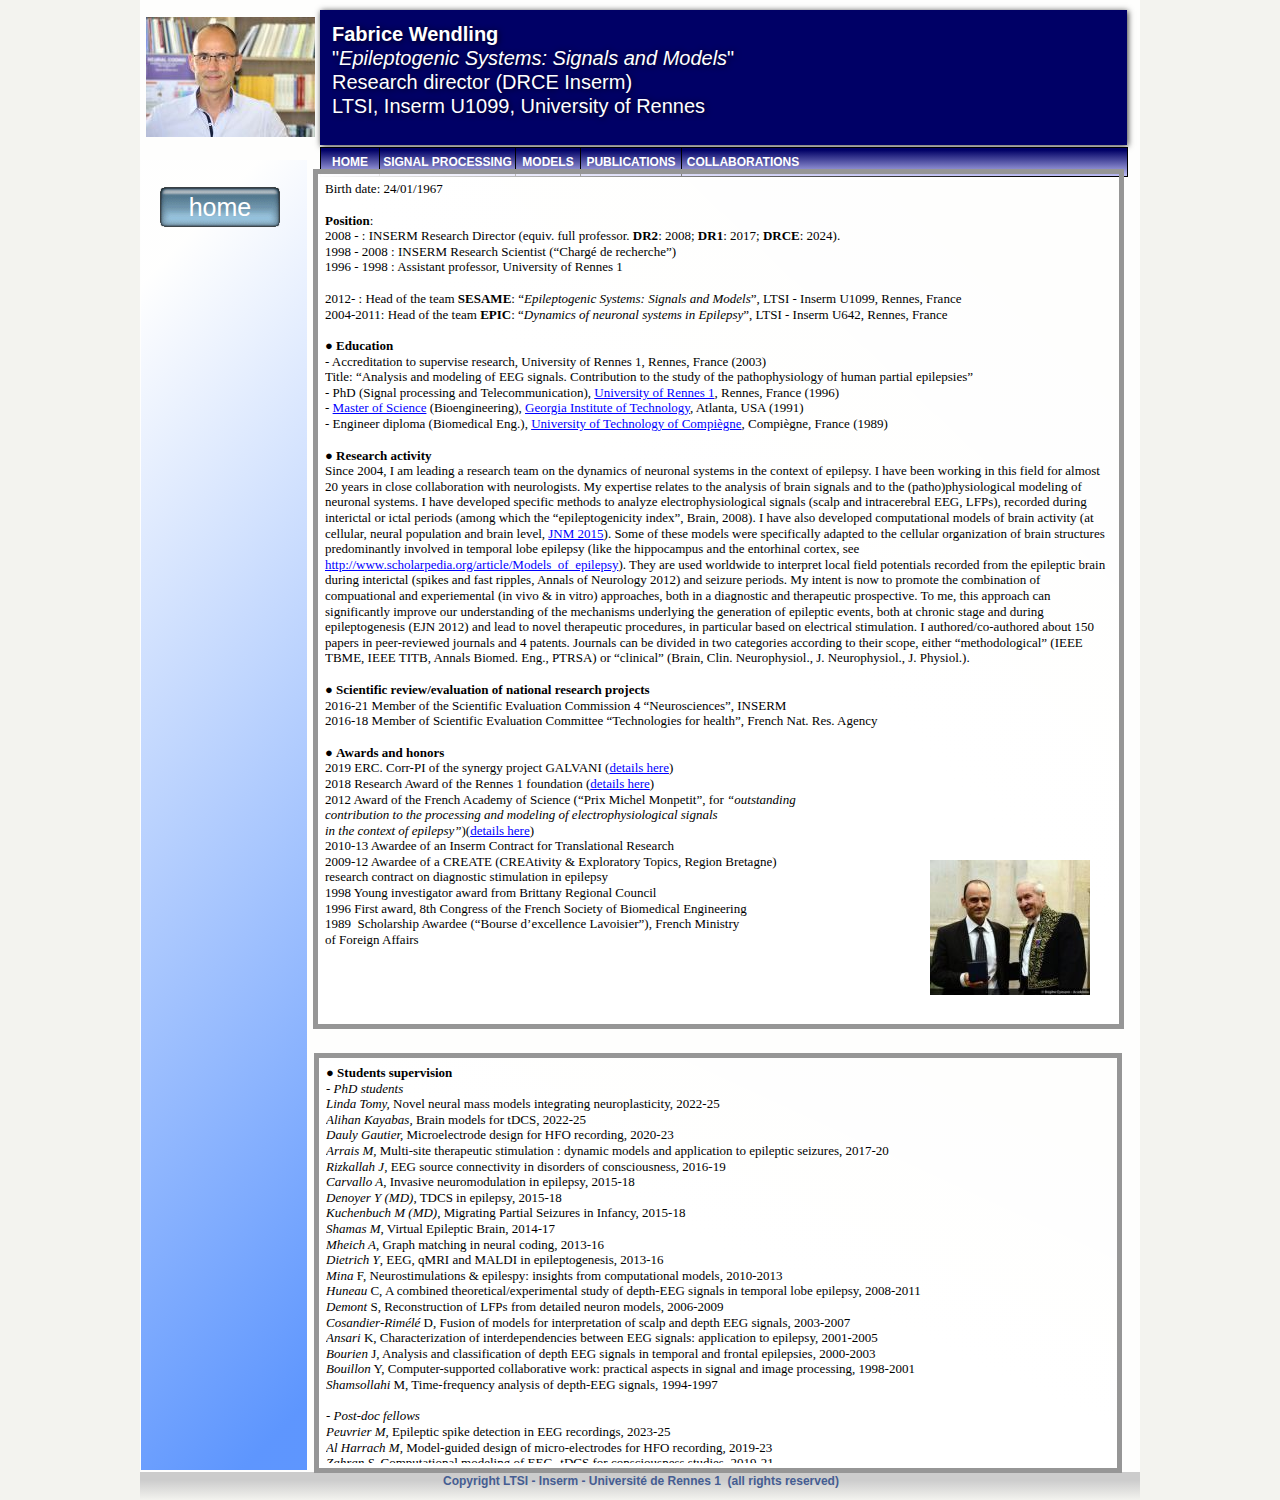
<file: crbst_1.html>
<!DOCTYPE html PUBLIC "-//W3C//DTD XHTML 1.0 Transitional//EN"  "http://www.w3.org/TR/xhtml1/DTD/xhtml1-transitional.dtd">
<html xmlns="http://www.w3.org/1999/xhtml">
<head>
<!--page generated by WebAcappella-->
<!-- 2025-04-02T16:41:16 ****************-->
<meta http-equiv="X-UA-Compatible" content="IE=EmulateIE7;IE=EmulateIE9" />
<meta http-equiv="Content-Type" content="text/html;charset=utf-8"/>
<meta name="generator" content="WebAcappella 4.6.12  ecommerce (WIN) #0"/>
<title></title>
<meta name="keywords" content=""/>
<meta name="description" content=""/>

<style type="text/css">
body{margin-left:0px;margin-top:0px;margin-right:0px;margin-bottom:0px;background-color:#f3f3ef;}
.waCSStext2jctggwdc91e3llq A:link{color:#0000ff;text-decoration:underline;outline: none;}
.waCSStext2jctggwdc91e3llq A:visited{color:#0000ff;text-decoration:underline;outline: none;}
.waCSStext2jctggwdc91e3llq A:hover {color:#0000ff;text-decoration:underline;}

.waCSStext1n7gi03aad2j9vv A:link{color:#0000ff;text-decoration:underline;outline: none;}
.waCSStext1n7gi03aad2j9vv A:visited{color:#0000ff;text-decoration:underline;outline: none;}
.waCSStext1n7gi03aad2j9vv A:hover {color:#0000ff;text-decoration:underline;}

</style>
<link rel="stylesheet" type="text/css" href="wa_global_style.css"/>
<script type="text/javascript"  src="jquery.js?v=86c"></script>
<script type="text/javascript">
var waJSQuery = jQuery.noConflict();
</script>
<script type="text/javascript"  src="webacappella_core.js?v=1ups"></script>
<!--[if lte IE 8]><script type="text/javascript"  src="excanvas.js?v=1f2a"></script>
<![endif]-->
<!--[if lte IE 8]><script type="text/javascript"  src="webacappella_patch_ie8.js?v=tc5"></script>
<![endif]-->
<script type="text/javascript">
document.write("\u003cscript type='text/javascript'  src='wa_site_global_settings.js?v=3fvz7g38s9w48l"+urlSuffixe(1)+"'>\u003c/script>");
</script>
<script type="text/javascript"  src="webacappella_menu.js?v=1lh9"></script>
<script type="text/javascript"  src="jquery.mousewheel.js?v=use"></script>
<link href="webacappella.css?v=10nl" rel="stylesheet" type="text/css" media="all"/>
<!--[if lte IE 7]>
<link href="webacappella_ie.css?v=1tjn" rel="stylesheet" type="text/css" media="all"/>
<![endif]-->
<script type="text/javascript"  src="webacappella_tools.js?v=blf"></script>
<script type="text/javascript">
waJSQuery(function() {
initializeWA_JQuery()
});
</script>
<script type="text/javascript">
var waWebFontDescription={families:[
]}
</script>

</head>
<body><div id='wa-dialog-container' class='wa-fullscreen-contenair' style='position:absolute;z-index:52000;'></div><div id='html-centered' style='position:relative;width:100%;z-index:200;'><div id='is-global-layer' class='wa-main-page-contenair'  style='position:relative;z-index:200;top:0px;width:1000px;;text-align:left;margin:0 auto; '><div style="position:absolute;top:1px;left:0px;width:1px;height:1px;"><a name="anchor-top">&nbsp;</a></div>
<div style="position:absolute;z-index:10012;left:174px;top:1053px;width:798px;height:410px;border:5px solid #969696;background:-webkit-gradient(linear,576 273, 708 -13,from(#ffffff),to(rgba(255,255,255,0)));background:-moz-linear-gradient(bottom left 65deg,#ffffff 374px,rgba(255,255,255,0) 689px);overflow:hidden;" class="wa-comp wa-text wa-bg-gradient param[grad(576 273 708 -13 #ffffff rgba(255,255,255,0)) border(5 #969696)]  " ><div style="position:absolute;z-index:10;line-height:1.2;margin:2px;top:5px;left:5px;width:786px;height:398px;word-wrap:break-word;overflow-y:auto;overflow-x:hidden;" class="waCSStext2jctggwdc91e3llq"><div align="left"><span style="font-family:'Verdana';font-size:13px;font-weight:normal;color:#000000;" >&#9679; </span><span style="font-family:'Verdana';font-size:13px;font-weight:bold;color:#000000;" >Students supervision</span><span style="font-family:'Verdana';font-size:13px;font-weight:normal;color:#000000;" > </span></div><div align="left"><span style="font-family:'Verdana';font-size:13px;font-weight:normal;color:#000000;" >- </span><span style="font-family:'Verdana';font-size:13px;font-weight:normal;font-style:italic;color:#000000;" >PhD students</span></div><div align="left"><span style="font-family:'Verdana';font-size:13px;font-weight:normal;font-style:italic;color:#000000;" >Linda Tomy, </span><span style="font-family:'Verdana';font-size:13px;font-weight:normal;color:#000000;" >Novel neural mass models integrating neuroplasticity, 2022-25</span></div><div align="left"><span style="font-family:'Verdana';font-size:13px;font-weight:normal;font-style:italic;color:#000000;" >Alihan Kayabas,</span><span style="font-family:'Verdana';font-size:13px;font-weight:normal;color:#000000;" > Brain models for tDCS, 2022-25 </span></div><div align="left"><span style="font-family:'Verdana';font-size:13px;font-weight:normal;font-style:italic;color:#000000;" >Dauly Gautier, </span><span style="font-family:'Verdana';font-size:13px;font-weight:normal;color:#000000;" >Microelectrode design for HFO recording, 2020-23 </span></div><div align="left"><span style="font-family:'Verdana';font-size:13px;font-weight:normal;font-style:italic;color:#000000;" >Arrais M, </span><span style="font-family:'Verdana';font-size:13px;font-weight:normal;color:#000000;" >Multi-site therapeutic stimulation : dynamic models and application to epileptic seizures, 2017-20</span></div><div align="left"><span style="font-family:'Verdana';font-size:13px;font-weight:normal;font-style:italic;color:#000000;" >Rizkallah J, </span><span style="font-family:'Verdana';font-size:13px;font-weight:normal;color:#000000;" >EEG source connectivity in disorders of consciousness</span><span style="font-family:'Verdana';font-size:13px;font-weight:normal;font-style:italic;color:#000000;" >, </span><span style="font-family:'Verdana';font-size:13px;font-weight:normal;color:#000000;" >2016-19</span></div><div align="left"><span style="font-family:'Verdana';font-size:13px;font-weight:normal;font-style:italic;color:#000000;" >Carvallo A</span><span style="font-family:'Verdana';font-size:13px;font-weight:normal;color:#000000;" >, Invasive neuromodulation in epilepsy, 2015-18</span></div><div align="left"><span style="font-family:'Verdana';font-size:13px;font-weight:normal;font-style:italic;color:#000000;" >Denoyer Y (MD)</span><span style="font-family:'Verdana';font-size:13px;font-weight:normal;color:#000000;" >, TDCS in epilepsy, 2015-18</span></div><div align="left"><span style="font-family:'Verdana';font-size:13px;font-weight:normal;font-style:italic;color:#000000;" >Kuchenbuch M (MD)</span><span style="font-family:'Verdana';font-size:13px;font-weight:normal;color:#000000;" >, Migrating Partial Seizures in Infancy, 2015-18</span></div><div align="left"><span style="font-family:'Verdana';font-size:13px;font-weight:normal;font-style:italic;color:#000000;" >Shamas M</span><span style="font-family:'Verdana';font-size:13px;font-weight:normal;color:#000000;" >, Virtual Epileptic Brain, 2014-17</span></div><div align="left"><span style="font-family:'Verdana';font-size:13px;font-weight:normal;font-style:italic;color:#000000;" >Mheich A</span><span style="font-family:'Verdana';font-size:13px;font-weight:normal;color:#000000;" >, Graph matching in neural coding, 2013-16</span></div><div align="left"><span style="font-family:'Verdana';font-size:13px;font-weight:normal;font-style:italic;color:#000000;" >Dietrich Y</span><span style="font-family:'Verdana';font-size:13px;font-weight:normal;color:#000000;" >, EEG, qMRI and MALDI in epileptogenesis, 2013-16</span></div><div align="left"><span style="font-family:'Verdana';font-size:13px;font-weight:normal;font-style:italic;color:#000000;" >Mina</span><span style="font-family:'Verdana';font-size:13px;font-weight:normal;color:#000000;" > F, Neurostimulations &#38; epilespy: insights from computational models, 2010-2013</span></div><div align="left"><span style="font-family:'Verdana';font-size:13px;font-weight:normal;font-style:italic;color:#000000;" >Huneau</span><span style="font-family:'Verdana';font-size:13px;font-weight:normal;color:#000000;" > C, A combined theoretical/experimental study of depth-EEG signals in temporal lobe epilepsy, 2008-2011</span></div><div align="left"><span style="font-family:'Verdana';font-size:13px;font-weight:normal;font-style:italic;color:#000000;" >Demont</span><span style="font-family:'Verdana';font-size:13px;font-weight:normal;color:#000000;" > S, Reconstruction of LFPs from detailed neuron models, 2006-2009</span></div><div align="left"><span style="font-family:'Verdana';font-size:13px;font-weight:normal;font-style:italic;color:#000000;" >Cosandier-Rim&#233;l&#233;</span><span style="font-family:'Verdana';font-size:13px;font-weight:normal;color:#000000;" > D, Fusion of models for interpretation of scalp and depth EEG signals, 2003-2007</span></div><div align="left"><span style="font-family:'Verdana';font-size:13px;font-weight:normal;font-style:italic;color:#000000;" >Ansari</span><span style="font-family:'Verdana';font-size:13px;font-weight:normal;color:#000000;" > K, Characterization of interdependencies between EEG signals: application to epilepsy, 2001-2005</span></div><div align="left"><span style="font-family:'Verdana';font-size:13px;font-weight:normal;font-style:italic;color:#000000;" >Bourien</span><span style="font-family:'Verdana';font-size:13px;font-weight:normal;color:#000000;" > J, Analysis and classification of depth EEG signals in temporal and frontal epilepsies, 2000-2003 </span></div><div align="left"><span style="font-family:'Verdana';font-size:13px;font-weight:normal;font-style:italic;color:#000000;" >Bouillon</span><span style="font-family:'Verdana';font-size:13px;font-weight:normal;color:#000000;" > Y, Computer-supported collaborative work: practical aspects in signal and image processing, 1998-2001 </span></div><div align="left"><span style="font-family:'Verdana';font-size:13px;font-weight:normal;font-style:italic;color:#000000;" >Shamsollahi</span><span style="font-family:'Verdana';font-size:13px;font-weight:normal;color:#000000;" > M, Time-frequency analysis of depth-EEG signals, 1994-1997 </span></div><div style="font-family:''Verdana'';font-size:13.33px;">&nbsp;<br /></div><div align="left"><span style="font-family:'Verdana';font-size:13px;font-weight:normal;color:#000000;" >- </span><span style="font-family:'Verdana';font-size:13px;font-weight:normal;font-style:italic;color:#000000;" >Post-doc fellows</span></div><div align="left"><span style="font-family:'Verdana';font-size:13px;font-weight:normal;font-style:italic;color:#000000;" >Peuvrier M, </span><span style="font-family:'Verdana';font-size:13px;font-weight:normal;color:#000000;" >Epileptic spike detection in EEG recordings</span><span style="font-family:'Verdana';font-size:13px;font-weight:normal;font-style:italic;color:#000000;" >, </span><span style="font-family:'Verdana';font-size:13px;font-weight:normal;color:#000000;" >2023-25</span></div><div align="left"><span style="font-family:'Verdana';font-size:13px;font-weight:normal;font-style:italic;color:#000000;" >Al Harrach M, </span><span style="font-family:'Verdana';font-size:13px;font-weight:normal;color:#000000;" >Model-guided design of micro-electrodes for HFO recording</span><span style="font-family:'Verdana';font-size:13px;font-weight:normal;font-style:italic;color:#000000;" >, </span><span style="font-family:'Verdana';font-size:13px;font-weight:normal;color:#000000;" >2019-23</span></div><div align="left"><span style="font-family:'Verdana';font-size:13px;font-weight:normal;font-style:italic;color:#000000;" >Zahran S, </span><span style="font-family:'Verdana';font-size:13px;font-weight:normal;color:#000000;" >Computational modeling of EEG -tDCS for consciousness studies</span><span style="font-family:'Verdana';font-size:13px;font-weight:normal;font-style:italic;color:#000000;" >, </span><span style="font-family:'Verdana';font-size:13px;font-weight:normal;color:#000000;" >2019-21</span></div><div align="left"><span style="font-family:'Verdana';font-size:13px;font-weight:normal;font-style:italic;color:#000000;" >Koksal E</span><span style="font-family:'Verdana';font-size:13px;font-weight:normal;color:#000000;" >, Bifurcation analysis in neural mass models, 2018-2023</span></div><div align="left"><span style="font-family:'Verdana';font-size:13px;font-weight:normal;font-style:italic;color:#000000;" >Yochum M</span><span style="font-family:'Verdana';font-size:13px;font-weight:normal;color:#000000;" >, Therapeutic neurostimulation in epilepsy, 2016-2018</span></div><div align="left"><span style="font-family:'Verdana';font-size:13px;font-weight:normal;font-style:italic;color:#000000;" >Bensaid S</span><span style="font-family:'Verdana';font-size:13px;font-weight:normal;color:#000000;" >, Computational modeling of EEG for consciousness studies, 2016-19 </span></div><div align="left"><span style="font-family:'Verdana';font-size:13px;font-weight:normal;font-style:italic;color:#000000;" >Hassan M</span><span style="font-family:'Verdana';font-size:13px;font-weight:normal;color:#000000;" >, EEG source connectivity, 2012-2017</span></div><div align="left"><span style="font-family:'Verdana';font-size:13px;font-weight:normal;font-style:italic;color:#000000;" >Jrad N</span><span style="font-family:'Verdana';font-size:13px;font-weight:normal;color:#000000;" >, Detection of HFOs, 2013-2015</span></div><div align="left"><span style="font-family:'Verdana';font-size:13px;font-weight:normal;font-style:italic;color:#000000;" >Birot</span><span style="font-family:'Verdana';font-size:13px;font-weight:normal;color:#000000;" > G., Automatic detection of fast ripples, 2012-13</span></div><div align="left"><span style="font-family:'Verdana';font-size:13px;font-weight:normal;font-style:italic;color:#000000;" >Blanchard</span><span style="font-family:'Verdana';font-size:13px;font-weight:normal;color:#000000;" > S, Models of neuro-vascular coupling, 2008-2010</span></div><div align="left"><span style="font-family:'Verdana';font-size:13px;font-weight:normal;font-style:italic;color:#000000;" >Molaee-ardekani</span><span style="font-family:'Verdana';font-size:13px;font-weight:normal;color:#000000;" > B, Effects of electrical currents on neuronal networks, 2008-2010</span></div><div align="left"><span style="font-family:'Verdana';font-size:13px;font-weight:normal;font-style:italic;color:#000000;" >Labyt</span><span style="font-family:'Verdana';font-size:13px;font-weight:normal;color:#000000;" >, E, Computational modeling of entorhinal cortex, 2005-2006 </span></div><div align="left"><span style="font-family:'Verdana';font-size:13px;font-weight:normal;font-style:italic;color:#000000;" >Maby</span><span style="font-family:'Verdana';font-size:13px;font-weight:normal;color:#000000;" >, E, Analysis of evoked potentials of the brain stem, 2003-2004 </span></div><div style="font-family:''Verdana'';font-size:13.33px;">&nbsp;<br /></div><div align="left"><span style="font-family:'Verdana';font-size:13px;font-weight:normal;color:#000000;" >&#9679; </span><span style="font-family:'Verdana';font-size:13px;font-weight:bold;color:#000000;" >Main grants</span></div><div align="left"><span style="font-family:'Verdana';font-size:13px;font-weight:normal;color:#000000;" >- NIH, USA. R01 grant on neurostimulation in Epilepsy (NS092760-01A1). 2016-21&nbsp; </span></div><div align="left"><span style="font-family:'Verdana';font-size:13px;font-weight:normal;color:#000000;" >- European Project </span><a style="" href="http://www.luminous-project.eu/" onclick="return waOnClick('http://www.luminous-project.eu/',{'targ':'_blank'})" ><span style="font-family:'Verdana';font-size:13px;font-weight:normal;" >&#8220;LUMINOUS&#8221;</span></a><span style="font-family:'Verdana';font-size:13px;font-weight:normal;color:#000000;" > on Consciousness (H2020, FET-Open-RIA). 2016-20 </span></div><div align="left"><span style="font-family:'Verdana';font-size:13px;font-weight:normal;color:#000000;" >- European Project </span><a style="" href="http://hive-eu.org/" onclick="return waOnClick('http://hive-eu.org/',{'targ':'_blank'})" ><span style="font-family:'Verdana';font-size:13px;font-weight:normal;" >&#8220;HIVE&#8221;</span></a><span style="font-family:'Verdana';font-size:13px;font-weight:normal;color:#000000;" >: &#8220;Hyper-interaction viability experiments&#8221; (FP7, FET Call). Leader of Work Package 1 &#171; Biophysical models of brain stimulation &#187;). 2008-2012 (</span><a style="" href="http://hive-eu.org/" onclick="return waOnClick('http://hive-eu.org/',{'targ':'_blank'})" ><span style="font-family:'Verdana';font-size:13px;font-weight:normal;" >http://hive-eu.org/</span></a><span style="font-family:'Verdana';font-size:13px;font-weight:normal;color:#000000;" >)</span></div><div align="left"><span style="font-family:'Verdana';font-size:13px;font-weight:normal;color:#000000;" >- ANR. 2010-2013, 2014-18, 2019-23 (</span><a style="" href="https://anr.fr/Project-ANR-18-CE19-0013" onclick="return waOnClick('https://anr.fr/Project-ANR-18-CE19-0013',{'targ':'_blank'})" ><span style="font-family:'Verdana';font-size:13px;font-weight:normal;" >Neuro-Sense</span></a><span style="font-family:'Verdana';font-size:13px;font-weight:normal;color:#000000;" >)</span></div><div align="left"><span style="font-family:'Verdana';font-size:13px;font-weight:normal;color:#000000;" >- ANR-DGOS. 2014-18</span></div><div align="left"><span style="font-family:'Verdana';font-size:13px;font-weight:normal;color:#000000;" >- Labex CominLabs. 2012-17</span></div><div align="left"><span style="font-family:'Verdana';font-size:13px;font-weight:normal;color:#000000;" >- Regional Council of Brittany. 2006-2009, 2010-2013</span></div><div align="left"><span style="font-family:'Verdana';font-size:13px;font-weight:normal;color:#000000;" >- French Foundation for Research on Epilepsy. 2004-2006</span></div><div align="left"><span style="font-family:'Verdana';font-size:13px;font-weight:normal;color:#000000;" >- French Research Ministry - ACI &#8220;Integrative and computational neurosciences&#8221; in collaboration with Inserm U751. 2003 &#8211; 2006</span></div><div align="left"><span style="font-family:'Verdana';font-size:13px;font-weight:normal;color:#000000;" >- French Research Ministry - ACI &#8220;Technologies for Health&#8221;. 2000 &#8211; 2003 </span></div><div style="font-family:''Verdana'';font-size:13.33px;">&nbsp;<br /></div><div align="left"><span style="font-family:'Verdana';font-size:13px;font-weight:normal;color:#000000;" >&#9679; </span><span style="font-family:'Verdana';font-size:13px;font-weight:bold;color:#000000;" >Editorship</span><span style="font-family:'Verdana';font-size:13px;font-weight:normal;color:#000000;" > </span></div><div align="left"><span style="font-family:'Verdana';font-size:13px;font-weight:normal;color:#000000;" >- Associate Editor IEEE Trans. Biomed. Eng. (2011-13)</span></div><div align="left"><span style="font-family:'Verdana';font-size:13px;font-weight:normal;color:#000000;" >- Associate Editor Neurophysiologie Clinique/Clinical Neurophysiology (2011-)</span></div><div align="left"><span style="font-family:'Verdana';font-size:13px;font-weight:normal;color:#000000;" >- Member Editorial board of Brain Topography (2007-)</span></div><div align="left"><span style="font-family:'Verdana';font-size:13px;font-weight:normal;color:#000000;" >- Guest Editor Special Issue of J Clin. Neurophysiol. on Neurocomputational Models in the Study of Epileptic Phenomena (2005)</span></div><div align="left"><span style="font-family:'Verdana';font-size:13px;font-weight:normal;color:#000000;" >- Permanent member of the technical committee on Neural Engineering (TCNE) - IEEE Conference on Eng. in Med. and Biol. (EMBC) (2005-)</span></div><div style="font-family:''Verdana'';font-size:13.33px;">&nbsp;<br /></div><div align="left"><span style="font-family:'Verdana';font-size:13px;font-weight:normal;color:#000000;" >&#9679; </span><span style="font-family:'Verdana';font-size:13px;font-weight:bold;color:#000000;" >Ad hoc Reviewer</span><span style="font-family:'Verdana';font-size:13px;font-weight:normal;color:#000000;" >&nbsp; </span></div><div align="left"><span style="font-family:'Verdana';font-size:13px;font-weight:normal;color:#000000;" >Biological Cybernetics, Brain, Clinical Neurophysiology, Epilepsia, IEEE Transactions on Biomedical Engineering, Journal of Neuroscience Methods, NeuroImage, Journal of the Royal Society Interface, PRE, eNeuro</span></div><div style="font-family:''Verdana'';font-size:13.33px;">&nbsp;<br /></div><div align="left"><span style="font-family:'Verdana';font-size:13px;font-weight:normal;color:#000000;" >&#9679; </span><span style="font-family:'Verdana';font-size:13px;font-weight:bold;color:#000000;" >Invited conferences and seminars</span></div><div align="left"><span style="font-family:'Verdana';font-size:13px;font-weight:normal;color:#000000;" >Montreal (MNI, 1998), University of Houston (1998), Coll&#232;ge de France (1999), Ministry of Research (2002), Amsterdam (SEIN, 2002), Milan (Neurological Institute C. Besta, 2004), Universit&#233; de Bonn (Epilepsy Unit, 2005), Bernstein Center for Computational Neuroscience, Freiburg (2006), R&#233;seau National des Syst&#232;mes Complexes, Paris (2007, </span><a style="" href="http://webcast.in2p3.fr/RNSC/index.php?video=wendling.ram" onclick="return waOnClick('http://webcast.in2p3.fr/RNSC/index.php?video=wendling.ram',{'targ':'_blank'})" ><span style="font-family:'Verdana';font-size:13px;font-weight:normal;" >http://webcast.in2p3.fr/RNSC/index.php?video&#61;wendling.ram</span></a><span style="font-family:'Verdana';font-size:13px;font-weight:normal;color:#000000;" >), Encontros da Arrabida, &#171;Roads to Complexity &#8211; Life Sciences&#187;, Lisbon (2007), International Workshop on Epileptic Seizure Prediction, Freiburg (2007), Brainmodes Meeting Amsterdam (2008), Fukuoka, Japan (International Workshop on Advanced Epilepsy Treatment, CADET 2009, </span><a style="" href="http://www.brain.kyutech.ac.jp/&#126;cadet/CADET2009/invited_speakers.html" onclick="return waOnClick('http://www.brain.kyutech.ac.jp/&#126;cadet/CADET2009/invited_speakers.html',{'targ':'_blank'})" ><span style="font-family:'Verdana';font-size:13px;font-weight:normal;" >http://www.brain.kyutech.ac.jp/&#126;cadet/CADET2009/invited_speakers.html</span></a><span style="font-family:'Verdana';font-size:13px;font-weight:normal;color:#000000;" >), Banff, Canada (The Keith Worsley workshop on Computational Modeling of Brain Dynamics: from stochastic models to Neuroimages, 2009, </span><a style="" href="http://www.birs.ca/birspages.php?task=eventvideos&#38;event_id=09w5092" onclick="return waOnClick('http://www.birs.ca/birspages.php?task=eventvideos&#38;event_id=09w5092',{'targ':'_blank'})" ><span style="font-family:'Verdana';font-size:13px;font-weight:normal;" >http://www.birs.ca/birspages.php?task&#61;eventvideos&#38;event_id&#61;09w5092</span></a><span style="font-family:'Verdana';font-size:13px;font-weight:normal;color:#000000;" >), Dynamics of the Disease workshop, Manchester (2011), High Frequency Oscillations Meeting, Montreal (2011), International Workshop on Epileptic Seizure Prediction, Dresden (2011), European Congress on Epileptology (ECE), London (2012), Christian Albrechts University Kiel (2012), Institut de France (2012), Soci&#233;t&#233; de Math&#233;matiques Appliqu&#233;es et Industrielles, Paris (2012), Dartmouth-Hitchcock Medical Center, Dartmouth, USA (2012), Institut Polytechnique de Milan (2013), INMED (2014), ENS (Neural Theory Group, 2014), Univ-Montpellier (M2H, 2014), 3rd Int. Conf. on Neural Field Theory (ICNFT), Reading, UK (2014), Montreal Canada (2014), Beyruth, Libanon (2015), Antwerp, Belgium (2017), Cleveland Clinic, USA (2018), Washington&nbsp; (2018), HBP International Conference (2018).</span></div><div style="font-family:''Verdana'';font-size:13.33px;">&nbsp;<br /></div><div align="left"><span style="font-family:'Verdana';font-size:13px;font-weight:normal;color:#000000;" >&#9679; </span><span style="font-family:'Verdana';font-size:13px;font-weight:bold;color:#000000;" >Patents: 8 - Book Chapters: 10</span></div><div style="font-family:''Verdana'';font-size:13.33px;font-weight:bold;">&nbsp;<br /></div><div align="left"><span style="font-family:'Verdana';font-size:13px;font-weight:normal;color:#000000;" >&#9679; </span><span style="font-family:'Verdana';font-size:13px;font-weight:bold;color:#000000;" >Teaching</span></div><div align="left"><span style="font-family:'Verdana';font-size:13px;font-weight:normal;color:#000000;" >Every year, I give lectures for engineering students (TELECOM Bretagne, Ecole Centrale de Nantes, Ecole Nationale des Ponts et Chauss&#233;es) and for young clinicians (Neurophysiology and epileptology). The topic is &#8220;EEG signal processing and modeling&#8221;. The total amount is about 15 hours per year.</span></div></div></div><a href="http://perso.univ-rennes1.fr/fabrice.wendling/fw_files/laureat_montpetit.pdf" onclick="return waOnClick('http://perso.univ-rennes1.fr/fabrice.wendling/fw_files/laureat_montpetit.pdf',{'targ':'_blank'})"  style="cursor:pointer;" ><img src="crbst_BEY_0943_compressed0.jpg?v=49xulc38s9w497" alt=""  class="wa-img wa-comp " style="position:absolute;z-index:10008;left:790px;top:860px;width:160px;height:135px;border:0px;"/></a><div onclick="return waOnClick('index.html',{})"  class="wa-button-link wa-comp param[bord(rgba(0,0,0,0)) inner_bord(rgba(0,0,0,0)) bg(rgba(0,0,0,0) rgba(0,0,0,0)) txt(#333333) u(0) bg_img(crbst_1010.gif?v=40gqxk6vr6uejue) img() ]" style="position:absolute;z-index:10004;left:20px;top:187px;width:120px;height:40px;;cursor:pointer;cursor:hand;text-decoration:none;"><div class="waButInner" style="position:absolute;left:1px;top:1px;padding:0px;margin:0px;width:116px;height:36px;border:1px solid rgba(0,0,0,0);" ></div>
<button class="wa-button param[grad(rgba(0,0,0,0)) border(rgba(0,0,0,0)) inborder(rgba(0,0,0,0)) ]" style="overflow: hidden; position:static;margin:0px;padding:0px;width:120px;height:40px;border:0px;text-align:center;background-image:url('crbst_10_over10.gif?v=40gqmw6vr6uejue');background-size:120px 40px;cursor:pointer;font-weight:normal;font-size:25px;color:#ffffff;font-family:'Arial';" >
<div><a href="index.html" onclick="return false;" class="wa-but-txt " style="position:relative;margin:0px;padding:0px;display:inline;vertical-align:middle;font-weight:normal;font-size:25px;color:#ffffff;font-family:'Arial';text-decoration:none;" >home</a></div></button>
</div><div style="position:absolute;z-index:10000;left:173px;top:169px;width:801px;height:850px;border:5px solid #969696;background:-webkit-gradient(linear,468 454, 822 79,from(#ffffff),to(rgba(255,255,255,0)));background:-moz-linear-gradient(bottom left 47deg,#ffffff 616px,rgba(255,255,255,0) 1131px);overflow:hidden;" class="wa-comp wa-text wa-bg-gradient param[grad(468 454 822 79 #ffffff rgba(255,255,255,0)) border(5 #969696)]  " ><div style="position:absolute;z-index:10;line-height:1.2;margin:2px;top:5px;left:5px;width:789px;height:838px;word-wrap:break-word;overflow-y:auto;overflow-x:hidden;" class="waCSStext1n7gi03aad2j9vv"><div align="left"><span style="font-family:'Verdana';font-size:13px;font-weight:normal;color:#000000;" >Birth date: 24/01/1967</span></div><div style="font-family:''Verdana'';font-size:13.33px;">&nbsp;<br /></div><div align="left"><span style="font-family:'Verdana';font-size:13px;font-weight:bold;color:#000000;" >Position</span><span style="font-family:'Verdana';font-size:13px;font-weight:normal;color:#000000;" >:</span></div><div align="left"><span style="font-family:'Verdana';font-size:13px;font-weight:normal;color:#000000;" >2008 - : INSERM Research Director (equiv. full professor. </span><span style="font-family:'Verdana';font-size:13px;font-weight:bold;color:#000000;" >DR2</span><span style="font-family:'Verdana';font-size:13px;font-weight:normal;color:#000000;" >: 2008; </span><span style="font-family:'Verdana';font-size:13px;font-weight:bold;color:#000000;" >DR1</span><span style="font-family:'Verdana';font-size:13px;font-weight:normal;color:#000000;" >: 2017; </span><span style="font-family:'Verdana';font-size:13px;font-weight:bold;color:#000000;" >DRCE</span><span style="font-family:'Verdana';font-size:13px;font-weight:normal;color:#000000;" >: 2024). </span></div><div align="left"><span style="font-family:'Verdana';font-size:13px;font-weight:normal;color:#000000;" >1998 - 2008 : INSERM Research Scientist (&#8220;Charg&#233; de recherche&#8221;)</span></div><div align="left"><span style="font-family:'Verdana';font-size:13px;font-weight:normal;color:#000000;" >1996 - 1998 : Assistant professor, University of Rennes 1</span></div><div style="font-family:''Verdana'';font-size:13.33px;">&nbsp;<br /></div><div align="left"><span style="font-family:'Verdana';font-size:13px;font-weight:normal;color:#000000;" >2012- : Head of the team </span><span style="font-family:'Verdana';font-size:13px;font-weight:bold;color:#000000;" >SESAME</span><span style="font-family:'Verdana';font-size:13px;font-weight:normal;color:#000000;" >: &#8220;</span><span style="font-family:'Verdana';font-size:13px;font-weight:normal;font-style:italic;color:#000000;" >Epileptogenic Systems: Signals and Models</span><span style="font-family:'Verdana';font-size:13px;font-weight:normal;color:#000000;" >&#8221;, LTSI - Inserm U1099, Rennes, France</span></div><div align="left"><span style="font-family:'Verdana';font-size:13px;font-weight:normal;color:#000000;" >2004-2011: Head of the team </span><span style="font-family:'Verdana';font-size:13px;font-weight:bold;color:#000000;" >EPIC</span><span style="font-family:'Verdana';font-size:13px;font-weight:normal;color:#000000;" >: &#8220;</span><span style="font-family:'Verdana';font-size:13px;font-weight:normal;font-style:italic;color:#000000;" >Dynamics of neuronal systems in Epilepsy</span><span style="font-family:'Verdana';font-size:13px;font-weight:normal;color:#000000;" >&#8221;, LTSI - Inserm U642, Rennes, France</span></div><div style="font-family:''Verdana'';font-size:13.33px;">&nbsp;<br /></div><div align="left"><span style="font-family:'Verdana';font-size:13px;font-weight:normal;color:#000000;" >&#9679; </span><span style="font-family:'Verdana';font-size:13px;font-weight:bold;color:#000000;" >Education</span></div><div align="left"><span style="font-family:'Verdana';font-size:13px;font-weight:normal;color:#000000;" >- Accreditation to supervise research, University of Rennes 1, Rennes, France (2003)</span></div><div align="left"><span style="font-family:'Verdana';font-size:13px;font-weight:normal;color:#000000;" >Title: &#8220;Analysis and modeling of EEG signals. Contribution to the study of the pathophysiology of human partial epilepsies&#8221;</span></div><div align="left"><span style="font-family:'Verdana';font-size:13px;font-weight:normal;color:#000000;" >- PhD (Signal processing and Telecommunication), </span><a style="" href="http://www.univ-rennes1.fr/" onclick="return waOnClick('http://www.univ-rennes1.fr/',{'targ':'_blank'})" ><span style="font-family:'Verdana';font-size:13px;font-weight:normal;" >University of Rennes 1</span></a><span style="font-family:'Verdana';font-size:13px;font-weight:normal;color:#000000;" >, Rennes, France (1996)</span></div><div align="left"><span style="font-family:'Verdana';font-size:13px;font-weight:normal;color:#000000;" >- </span><a style="" href="http://smartech.gatech.edu/handle/1853/16875" onclick="return waOnClick('http://smartech.gatech.edu/handle/1853/16875',{'targ':'_blank'})" ><span style="font-family:'Verdana';font-size:13px;font-weight:normal;" >Master of Science</span></a><span style="font-family:'Verdana';font-size:13px;font-weight:normal;color:#000000;" > (Bioengineering), </span><a style="" href="http://fr.wikipedia.org/wiki/Georgia_Institute_of_Technology#cite_note-5" onclick="return waOnClick('http://fr.wikipedia.org/wiki/Georgia_Institute_of_Technology#cite_note-5',{'targ':'_blank'})" ><span style="font-family:'Verdana';font-size:13px;font-weight:normal;" >Georgia Institute of Technology</span></a><span style="font-family:'Verdana';font-size:13px;font-weight:normal;color:#000000;" >, Atlanta, USA (1991)</span></div><div align="left"><span style="font-family:'Verdana';font-size:13px;font-weight:normal;color:#000000;" >- Engineer diploma (Biomedical Eng.), </span><a style="" href="http://fr.wikipedia.org/wiki/Universit%C3%A9_de_technologie_de_Compi%C3%A8gne" onclick="return waOnClick('http://fr.wikipedia.org/wiki/Universit%C3%A9_de_technologie_de_Compi%C3%A8gne',{'targ':'_blank'})" ><span style="font-family:'Verdana';font-size:13px;font-weight:normal;" >University of Technology of Compi&#232;gne</span></a><span style="font-family:'Verdana';font-size:13px;font-weight:normal;color:#000000;" >, Compi&#232;gne, France (1989)</span></div><div style="font-family:''Verdana'';font-size:13.33px;">&nbsp;<br /></div><div align="left"><span style="font-family:'Verdana';font-size:13px;font-weight:normal;color:#000000;" >&#9679; </span><span style="font-family:'Verdana';font-size:13px;font-weight:bold;color:#000000;" >Research activity</span></div><div align="left"><span style="font-family:'Verdana';font-size:13px;font-weight:normal;color:#000000;" >Since 2004, I am leading a research team on the dynamics of neuronal systems in the context of epilepsy. I have been working in this field for almost 20 years in close collaboration with neurologists. My expertise relates to the analysis of brain signals and to the (patho)physiological modeling of neuronal systems. I have developed specific methods to analyze electrophysiological signals (scalp and intracerebral EEG, LFPs), recorded during interictal or ictal periods (among which the &#8220;epileptogenicity index&#8221;, Brain, 2008). I have also developed computational models of brain activity (at cellular, neural population and brain level, </span><a style="" href="http://www.ncbi.nlm.nih.gov/pubmed/25843066" onclick="return waOnClick('http://www.ncbi.nlm.nih.gov/pubmed/25843066',{'targ':'_blank'})" ><span style="font-family:'Verdana';font-size:13px;font-weight:normal;" >JNM 2015</span></a><span style="font-family:'Verdana';font-size:13px;font-weight:normal;color:#000000;" >). Some of these models were specifically adapted to the cellular organization of brain structures predominantly involved in temporal lobe epilepsy (like the hippocampus and the entorhinal cortex, see </span><a style="" href="http://www.scholarpedia.org/article/Models_of_epilepsy" onclick="return waOnClick('http://www.scholarpedia.org/article/Models_of_epilepsy',{'targ':'_blank'})" ><span style="font-family:'Verdana';font-size:13px;font-weight:normal;" >http://www.scholarpedia.org/article/Models_of_epilepsy</span></a><span style="font-family:'Verdana';font-size:13px;font-weight:normal;color:#000000;" >). They are used worldwide to interpret local field potentials recorded from the epileptic brain during interictal (spikes and fast ripples, Annals of Neurology 2012) and seizure periods. My intent is now to promote the combination of compuational and experiemental (in vivo &#38; in vitro) approaches, both in a diagnostic and therapeutic prospective. To me, this approach can significantly improve our understanding of the mechanisms underlying the generation of epileptic events, both at chronic stage and during epileptogenesis (EJN 2012) and lead to novel therapeutic procedures, in particular based on electrical stimulation. I authored/co-authored about 150 papers in peer-reviewed journals and 4 patents. Journals can be divided in two categories according to their scope, either &#8220;methodological&#8221; (IEEE TBME, IEEE TITB, Annals Biomed. Eng., PTRSA) or &#8220;clinical&#8221; (Brain, Clin. Neurophysiol., J. Neurophysiol., J. Physiol.).</span></div><div style="font-family:''Verdana'';font-size:13.33px;">&nbsp;<br /></div><div align="left"><span style="font-family:'Verdana';font-size:13px;font-weight:normal;color:#000000;" >&#9679; </span><span style="font-family:'Verdana';font-size:13px;font-weight:bold;color:#000000;" >Scientific review/evaluation of national research projects</span></div><div align="left"><span style="font-family:'Verdana';font-size:13px;font-weight:normal;color:#000000;" >2016-21 Member of the Scientific Evaluation Commission 4 &#8220;Neurosciences&#8221;, INSERM</span></div><div align="left"><span style="font-family:'Verdana';font-size:13px;font-weight:normal;color:#000000;" >2016-18 Member of Scientific Evaluation Committee &#8220;Technologies for health&#8221;, French Nat. Res. Agency&nbsp; </span></div><div style="font-family:''Verdana'';font-size:13.33px;">&nbsp;<br /></div><div align="left"><span style="font-family:'Verdana';font-size:13px;font-weight:normal;color:#000000;" >&#9679; </span><span style="font-family:'Verdana';font-size:13px;font-weight:bold;color:#000000;" >Awards and honors</span></div><div align="left"><span style="font-family:'Verdana';font-size:13px;font-weight:normal;color:#000000;" >2019 ERC. Corr-PI of the synergy project GALVANI (</span><a style="" href="http://www.galvani-lab.eu" onclick="return waOnClick('http://www.galvani-lab.eu',{'targ':'_blank'})" ><span style="font-family:'Verdana';font-size:13px;font-weight:normal;" >details here</span></a><span style="font-family:'Verdana';font-size:13px;font-weight:normal;color:#000000;" >)</span></div><div align="left"><span style="font-family:'Verdana';font-size:13px;font-weight:normal;color:#000000;" >2018 Research Award of the Rennes 1 foundation (</span><a style="" href="https://fondation.univ-rennes1.fr/actualite/remise-du-prix-de-la-recherche-2018" onclick="return waOnClick('https://fondation.univ-rennes1.fr/actualite/remise-du-prix-de-la-recherche-2018',{'targ':'_blank'})" ><span style="font-family:'Verdana';font-size:13px;font-weight:normal;" >details here</span></a><span style="font-family:'Verdana';font-size:13px;font-weight:normal;color:#000000;" >)</span></div><div align="left"><span style="font-family:'Verdana';font-size:13px;font-weight:normal;color:#000000;" >2012 Award of the French Academy of Science (&#8220;Prix Michel Monpetit&#8221;, for </span><span style="font-family:'Verdana';font-size:13px;font-weight:normal;font-style:italic;color:#000000;" >&#8220;outstanding </span></div><div align="left"><span style="font-family:'Verdana';font-size:13px;font-weight:normal;font-style:italic;color:#000000;" >contribution to the processing and modeling of electrophysiological signals </span></div><div align="left"><span style="font-family:'Verdana';font-size:13px;font-weight:normal;font-style:italic;color:#000000;" >in the context of epilepsy&#8221;</span><span style="font-family:'Verdana';font-size:13px;font-weight:normal;color:#000000;" >)(</span><a style="" href="http://perso.univ-rennes1.fr/fabrice.wendling/fw_files/laureat_montpetit.pdf" onclick="return waOnClick('http://perso.univ-rennes1.fr/fabrice.wendling/fw_files/laureat_montpetit.pdf',{'targ':'_blank'})" ><span style="font-family:'Verdana';font-size:13px;font-weight:normal;" >details here</span></a><span style="font-family:'Verdana';font-size:13px;font-weight:normal;color:#000000;" >)</span></div><div align="left"><span style="font-family:'Verdana';font-size:13px;font-weight:normal;color:#000000;" >2010-13 Awardee of an Inserm Contract for Translational Research </span></div><div align="left"><span style="font-family:'Verdana';font-size:13px;font-weight:normal;color:#000000;" >2009-12 Awardee of a CREATE (CREAtivity &#38; Exploratory Topics, Region Bretagne) </span></div><div align="left"><span style="font-family:'Verdana';font-size:13px;font-weight:normal;color:#000000;" >research contract on diagnostic stimulation in epilepsy</span></div><div align="left"><span style="font-family:'Verdana';font-size:13px;font-weight:normal;color:#000000;" >1998 Young investigator award from Brittany Regional Council </span></div><div align="left"><span style="font-family:'Verdana';font-size:13px;font-weight:normal;color:#000000;" >1996 First award, 8th Congress of the French Society of Biomedical Engineering</span></div><div align="left"><span style="font-family:'Verdana';font-size:13px;font-weight:normal;color:#000000;" >1989&nbsp; Scholarship Awardee (&#8220;Bourse d&#8217;excellence Lavoisier&#8221;), French Ministry </span></div><div align="left"><span style="font-family:'Verdana';font-size:13px;font-weight:normal;color:#000000;" >of Foreign Affairs</span></div></div></div><img src="fabriceWendling.jpg?v=49xte838s9w48n" alt=""  class="wa-img wa-comp " style="position:absolute;z-index:24;left:6px;top:17px;width:169px;height:120px;border:0px;"/><div class="wa-dynmenu wa-comp json['config']{''root_col_text_over'':''#ffffff'',''root_col_border'':''#000000'',''root_col_bg_over'':''#99ccff'',''root_text_u_over'':false,''sub_col_border'':''#333333'',''sub_col_bg'':''#ffffff'',''sub_style_text'':''font-weight:bold;font-size:12px;color:#000000;font-family:'Arial';'',''sub_align_text'':''center'',''sub_menu_shadow'':false,''sub_menu_corner'':1,''sub_col_text'':''#000000'',''sub_col_text_over'':''#ffffff'',''sub_col_bg_over'':''#888ea1'',''sub_text_u'':false,''sub_text_u_over'':false,''sub_corner'':1,''vertical'':false,''root_extend'':false} wa-bg-gradient param[grad(65 2 65 30 #000066 #ccccff) border(1 #000000)] " style="position:absolute;z-index:20;left:180px;top:147px;width:806px;height:28px;border:1px solid #000000;background:-webkit-gradient(linear,65 2, 65 30,from(#000066),to(#ccccff));background:-moz-linear-gradient(top left 270deg,#000066 2px,#ccccff 30px);"><table style="position:absolute;left:0px;top:0px;padding:0px;margin:0px;width:100%;height:100%;border:0px;border-spacing:0px;;"><tr ><td class="waDynmenu-item waDynmenu-root "  onclick="return waOnClick('index.html',{})" style="width:56px;border-right:1px solid #000000;text-align:center;"  ><a href="index.html" onclick="void(0)"  style="font-weight:bold;font-size:12px;color:#ffffff;font-family:'Arial';cursor:pointer;text-decoration:none;" >HOME</a></td><td class="waDynmenu-root  waDynmenu-item param[[['Intracerebral EEG','crbst_2.html','',0]],[['Scalp EEG','crbst_9.html','',0]]]  " style="width:133px;border-right:1px solid #000000;text-align:center;"  ><a  style="font-weight:bold;font-size:12px;color:#ffffff;font-family:'Arial';cursor:pointer;text-decoration:none;" >SIGNAL&nbsp;PROCESSING</a></td><td class="waDynmenu-root  waDynmenu-item param[[['Computational models','crbst_3.html','',0]],[['Validation of predictions','crbst_6.html','',0]],[['Neurostimulations','crbst_8.html','',0]]]  "  onclick="return waOnClick('crbst_3.html',{})" style="width:62px;border-right:1px solid #000000;text-align:center;"  ><a href="crbst_3.html" onclick="void(0)"  style="font-weight:bold;font-size:12px;color:#ffffff;font-family:'Arial';cursor:pointer;text-decoration:none;" >MODELS</a></td><td class="waDynmenu-item waDynmenu-root "  onclick="return waOnClick('crbst_5.html',{})" style="width:98px;border-right:1px solid #000000;text-align:center;"  ><a href="crbst_5.html" onclick="void(0)"  style="font-weight:bold;font-size:12px;color:#ffffff;font-family:'Arial';cursor:pointer;text-decoration:none;" >PUBLICATIONS</a></td><td class="waDynmenu-item waDynmenu-root "  onclick="return waOnClick('crbst_7.html',{})" style="width:120px;text-align:center;"  ><a href="crbst_7.html" onclick="void(0)"  style="font-weight:bold;font-size:12px;color:#ffffff;font-family:'Arial';cursor:pointer;text-decoration:none;" >COLLABORATIONS</a></td><td style="">&nbsp;</td></tr></table></div><div style="position:absolute;z-index:16;left:0px;top:1472px;width:1000px;height:28px;border:0px;background:-webkit-gradient(linear,590 8, 590 28,from(#cccccc),to(rgba(204,204,204,0)));background:-moz-linear-gradient(top left 270deg,#cccccc 8px,rgba(204,204,204,0) 28px);overflow:hidden;" class="wa-comp wa-text wa-bg-gradient param[grad(590 8 590 28 #cccccc rgba(204,204,204,0)) border(0 #969696)]  " ><div style="position:absolute;z-index:10;line-height:1.2;margin:2px;top:0px;left:0px;width:998px;height:26px;word-wrap:break-word;overflow-y:auto;overflow-x:hidden;" ><div align="center"><span style="font-family:'Arial';font-size:12px;font-weight:bold;color:#455d92;" >Copyright LTSI - Inserm - Universit&#233; de Rennes 1&nbsp; (all rights reserved)</span></div></div></div><span style="position:absolute;z-index:12;left:1px;top:160px;width:166px;height:1310px;border:0px;background:-webkit-gradient(linear,415 980, -231 369,from(rgba(0,89,255,0.63)),to(rgba(255,255,255,0.51)));background:-moz-linear-gradient(bottom right 137deg,rgba(0,89,255,0.63) 44px,rgba(255,255,255,0.51) 934px);" class="wa-bg-gradient param[grad(415 980 -231 369 rgba(0,89,255,0.63) rgba(255,255,255,0.51)) border(0 #969696)] wa-comp "></span><div style="position:absolute;z-index:8;left:180px;top:10px;width:807px;height:135px;border:0px;-webkit-box-shadow:1px 1px 6px rgba(0,0,0,0.8);-moz-box-shadow:1px 1px 6px rgba(0,0,0,0.8);box-shadow:1px 1px 6px rgba(0,0,0,0.8);background-color:#000066;overflow:hidden;" class="wa-comp wa-text wa-bg-gradient param[grad(#000066) border(0 #000000)]  " ><div style="position:absolute;z-index:10;line-height:1.2;margin:2px;top:10px;left:10px;width:785px;height:113px;text-shadow:1px 1px 6px rgba(0,0,0,0.8);word-wrap:break-word;overflow-y:auto;overflow-x:hidden;" ><div align="left"><span style="font-family:'Arial';font-size:20px;font-weight:bold;color:#ffffff;" > Fabrice Wendling </span></div><div align="left"><span style="font-family:'Arial';font-size:20px;font-weight:normal;color:#ffffff;" > &#34;</span><span style="font-family:'Arial';font-size:20px;font-weight:normal;font-style:italic;color:#ffffff;" >Epileptogenic Systems: Signals and Models</span><span style="font-family:'Arial';font-size:20px;font-weight:normal;color:#ffffff;" >&#34; </span></div><div align="left"><span style="font-family:'Arial';font-size:20px;font-weight:bold;color:#ffffff;" > </span><span style="font-family:'Arial';font-size:20px;font-weight:normal;color:#ffffff;" >Research director (DRCE Inserm) </span></div><div align="left"><span style="font-family:'Arial';font-size:20px;font-weight:normal;color:#ffffff;" > LTSI, Inserm U1099, University of Rennes</span></div></div></div><span style="position:absolute;z-index:4;left:20px;top:0px;width:85px;height:112px;border:0px;background:rgba(0,0,0,0);" class="wa-bg-gradient param[grad(rgba(0,0,0,0)) border(0 #969696)] wa-comp "></span><span style="position:absolute;z-index:0;left:0px;top:0px;width:1000px;height:1474px;border:0px;background:#ffffff;filter:alpha(opacity=85);-moz-opacity:0.85;opacity:0.85;" class="wa-bg-gradient param[grad(#ffffff) border(0 #969696)] wa-comp "></span><div style="position:absolute;top:1479px;left:0px;width:1px;height:1px;" ><a name="anchor-bottom">&nbsp;</a></div>
<div id='dynmenu-container' style='position:absolute;z-index:51000;'></div></div>
</div>  <!--end html-centered-->
<script type="text/javascript">
<!--
document.webaca_page_option_background=0
document.webaca_page_background_img_size=[-1,-1]
document.webaca_page_is_centered=true;
document.webaca_width_page=1000;
document.webaca_height_page=1499;
document.webaca_banner_height=0;
document.webaca_is_preview=false;
var wa_global_market = {markets:new Array(),id_modif_dlg_js:''};
Translator.m_lang="en";
Translator.m_languages={}
Translator.m_lang_for_filename="";
function wa_timeout(_fct,_time,p1,p2,p3){return setTimeout(_fct,_time,p1,p2,p3)}
function wa_evaluate(_s){return eval(_s)}
function IS_onload(){
IS_onload_WA();
}
-->
</script>
<script type="text/javascript" src='wa_common_messages_en.js?v='></script>
<script type="text/javascript">
<!--
WA_loadMessages();
-->
</script>
<script type="text/javascript">
<!--
-->
</script>
</body>
</html>
</file>
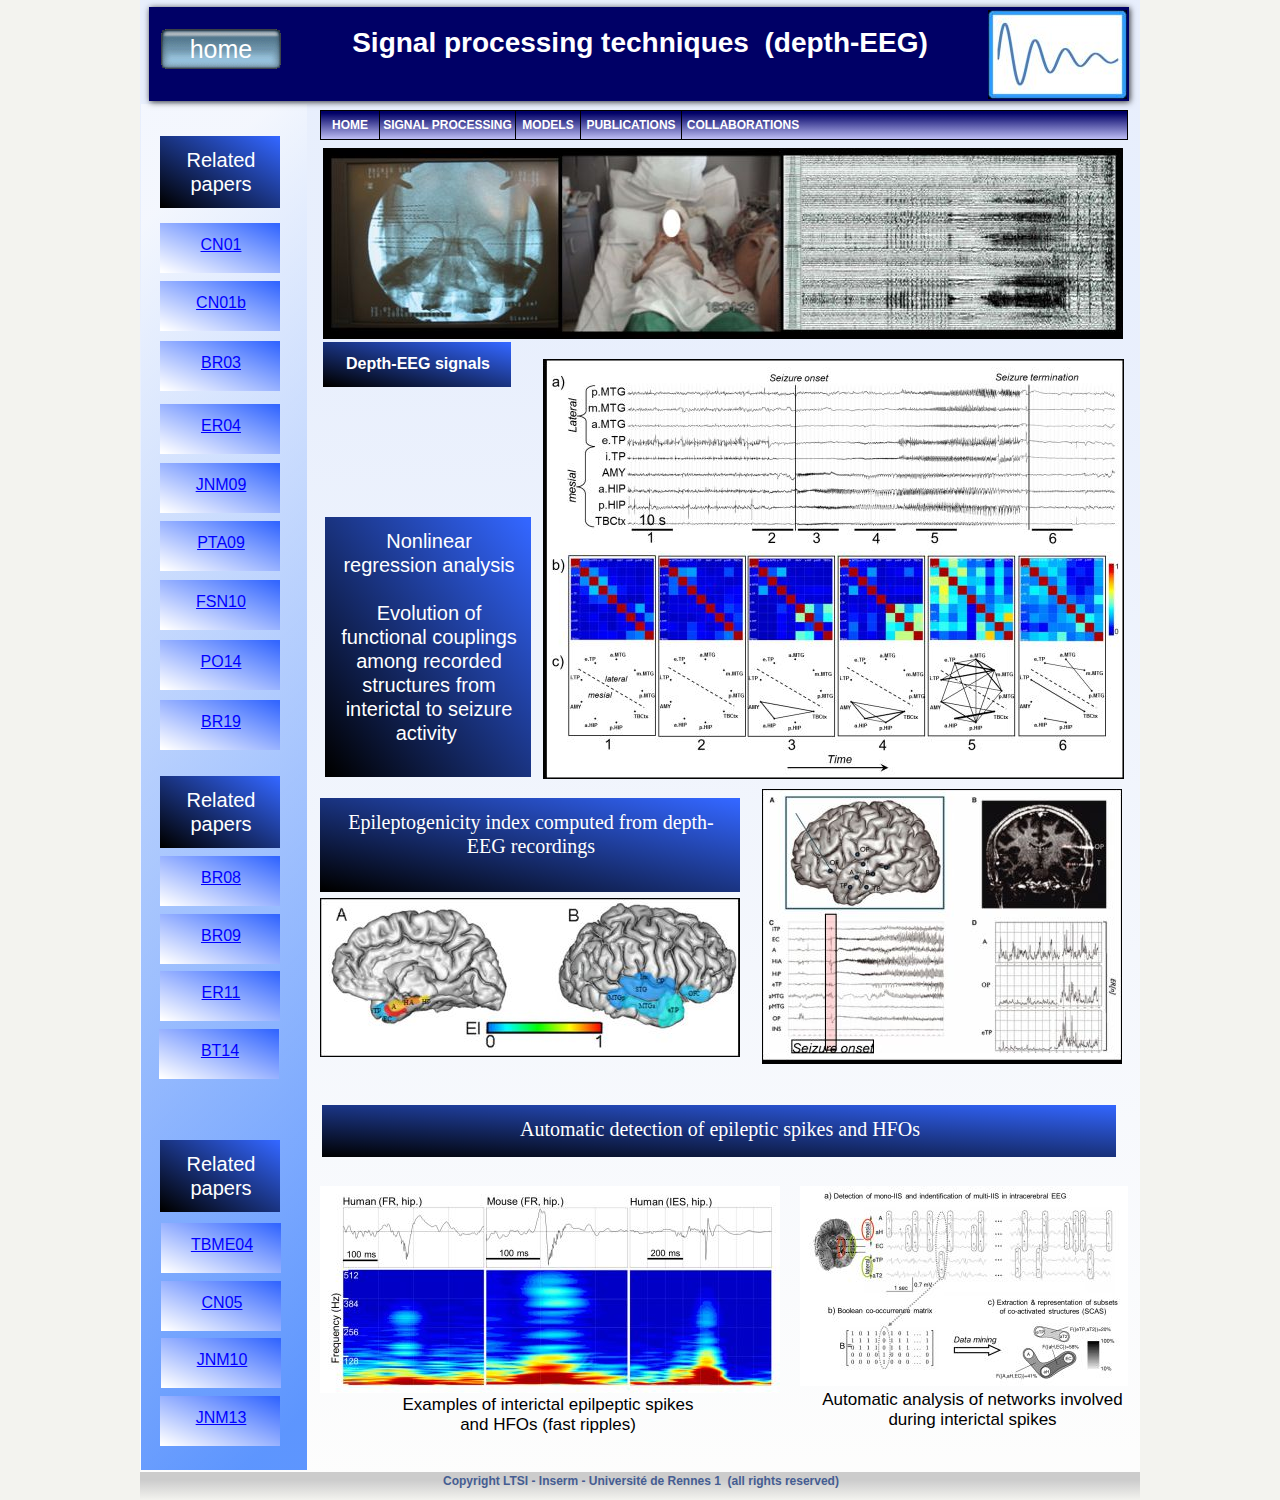
<file: crbst_2.html>
<!DOCTYPE html PUBLIC "-//W3C//DTD XHTML 1.0 Transitional//EN"  "http://www.w3.org/TR/xhtml1/DTD/xhtml1-transitional.dtd">
<html xmlns="http://www.w3.org/1999/xhtml">
<head>
<!--page generated by WebAcappella-->
<!-- 2025-04-02T16:41:16 ****************-->
<meta http-equiv="X-UA-Compatible" content="IE=EmulateIE7;IE=EmulateIE9" />
<meta http-equiv="Content-Type" content="text/html;charset=utf-8"/>
<meta name="generator" content="WebAcappella 4.6.12  ecommerce (WIN) #0"/>
<title></title>
<meta name="keywords" content=""/>
<meta name="description" content=""/>

<style type="text/css">
body{margin-left:0px;margin-top:0px;margin-right:0px;margin-bottom:0px;background-color:#f3f3ef;}
.waCSStext2tf8zs6vs3dqxt1 A:link{color:#0000ff;text-decoration:underline;outline: none;}
.waCSStext2tf8zs6vs3dqxt1 A:visited{color:#0000ff;text-decoration:underline;outline: none;}
.waCSStext2tf8zs6vs3dqxt1 A:hover {color:#0000ff;text-decoration:underline;}

.waCSStext4iipqwxghm3060j A:link{color:#0000ff;text-decoration:underline;outline: none;}
.waCSStext4iipqwxghm3060j A:visited{color:#0000ff;text-decoration:underline;outline: none;}
.waCSStext4iipqwxghm3060j A:hover {color:#0000ff;text-decoration:underline;}

.waCSStext4iicogxghm2yb0f A:link{color:#0000ff;text-decoration:underline;outline: none;}
.waCSStext4iicogxghm2yb0f A:visited{color:#0000ff;text-decoration:underline;outline: none;}
.waCSStext4iicogxghm2yb0f A:hover {color:#0000ff;text-decoration:underline;}

.waCSStext4iic88xghm2yb0f A:link{color:#0000ff;text-decoration:underline;outline: none;}
.waCSStext4iic88xghm2yb0f A:visited{color:#0000ff;text-decoration:underline;outline: none;}
.waCSStext4iic88xghm2yb0f A:hover {color:#0000ff;text-decoration:underline;}

.waCSStext4iibs0xghm2yb0f A:link{color:#0000ff;text-decoration:underline;outline: none;}
.waCSStext4iibs0xghm2yb0f A:visited{color:#0000ff;text-decoration:underline;outline: none;}
.waCSStext4iibs0xghm2yb0f A:hover {color:#0000ff;text-decoration:underline;}

.waCSStext4iibbsxghm2yb0f A:link{color:#0000ff;text-decoration:underline;outline: none;}
.waCSStext4iibbsxghm2yb0f A:visited{color:#0000ff;text-decoration:underline;outline: none;}
.waCSStext4iibbsxghm2yb0f A:hover {color:#0000ff;text-decoration:underline;}

.waCSStext4i85l43cg54yepn A:link{color:#0000ff;text-decoration:underline;outline: none;}
.waCSStext4i85l43cg54yepn A:visited{color:#0000ff;text-decoration:underline;outline: none;}
.waCSStext4i85l43cg54yepn A:hover {color:#0000ff;text-decoration:underline;}

.waCSStext4i848gxghm1v277 A:link{color:#0000ff;text-decoration:underline;outline: none;}
.waCSStext4i848gxghm1v277 A:visited{color:#0000ff;text-decoration:underline;outline: none;}
.waCSStext4i848gxghm1v277 A:hover {color:#0000ff;text-decoration:underline;}

.waCSStext41r85c3cg54xwlv A:link{color:#0000ff;text-decoration:underline;outline: none;}
.waCSStext41r85c3cg54xwlv A:visited{color:#0000ff;text-decoration:underline;outline: none;}
.waCSStext41r85c3cg54xwlv A:hover {color:#0000ff;text-decoration:underline;}

.waCSStext41r6so3cg54xtdn A:link{color:#0000ff;text-decoration:underline;outline: none;}
.waCSStext41r6so3cg54xtdn A:visited{color:#0000ff;text-decoration:underline;outline: none;}
.waCSStext41r6so3cg54xtdn A:hover {color:#0000ff;text-decoration:underline;}

.waCSStext3yl0soxghm15xhf A:link{color:#0000ff;text-decoration:underline;outline: none;}
.waCSStext3yl0soxghm15xhf A:visited{color:#0000ff;text-decoration:underline;outline: none;}
.waCSStext3yl0soxghm15xhf A:hover {color:#0000ff;text-decoration:underline;}

.waCSStext3ykzg0xghm132ib A:link{color:#0000ff;text-decoration:underline;outline: none;}
.waCSStext3ykzg0xghm132ib A:visited{color:#0000ff;text-decoration:underline;outline: none;}
.waCSStext3ykzg0xghm132ib A:hover {color:#0000ff;text-decoration:underline;}

.waCSStext3yky3cxghmz7hn A:link{color:#0000ff;text-decoration:underline;outline: none;}
.waCSStext3yky3cxghmz7hn A:visited{color:#0000ff;text-decoration:underline;outline: none;}
.waCSStext3yky3cxghmz7hn A:hover {color:#0000ff;text-decoration:underline;}

.waCSStext3ykwqoxghmwoz8 A:link{color:#0000ff;text-decoration:underline;outline: none;}
.waCSStext3ykwqoxghmwoz8 A:visited{color:#0000ff;text-decoration:underline;outline: none;}
.waCSStext3ykwqoxghmwoz8 A:hover {color:#0000ff;text-decoration:underline;}

.waCSStext3yljzc3cg54ud1e A:link{color:#0000ff;text-decoration:underline;outline: none;}
.waCSStext3yljzc3cg54ud1e A:visited{color:#0000ff;text-decoration:underline;outline: none;}
.waCSStext3yljzc3cg54ud1e A:hover {color:#0000ff;text-decoration:underline;}

.waCSStext3bhmwgxghmq8my A:link{color:#0000ff;text-decoration:underline;outline: none;}
.waCSStext3bhmwgxghmq8my A:visited{color:#0000ff;text-decoration:underline;outline: none;}
.waCSStext3bhmwgxghmq8my A:hover {color:#0000ff;text-decoration:underline;}

.waCSStext45y9fs3cg559dc3 A:link{color:#0000ff;text-decoration:underline;outline: none;}
.waCSStext45y9fs3cg559dc3 A:visited{color:#0000ff;text-decoration:underline;outline: none;}
.waCSStext45y9fs3cg559dc3 A:hover {color:#0000ff;text-decoration:underline;}

</style>
<link rel="stylesheet" type="text/css" href="wa_global_style.css"/>
<script type="text/javascript"  src="jquery.js?v=86c"></script>
<script type="text/javascript">
var waJSQuery = jQuery.noConflict();
</script>
<script type="text/javascript"  src="webacappella_core.js?v=1ups"></script>
<!--[if lte IE 8]><script type="text/javascript"  src="excanvas.js?v=1f2a"></script>
<![endif]-->
<!--[if lte IE 8]><script type="text/javascript"  src="webacappella_patch_ie8.js?v=tc5"></script>
<![endif]-->
<script type="text/javascript">
document.write("\u003cscript type='text/javascript'  src='wa_site_global_settings.js?v=3fvz7g38s9w48l"+urlSuffixe(1)+"'>\u003c/script>");
</script>
<script type="text/javascript"  src="webacappella_menu.js?v=1lh9"></script>
<script type="text/javascript"  src="jquery.mousewheel.js?v=use"></script>
<link href="webacappella.css?v=10nl" rel="stylesheet" type="text/css" media="all"/>
<!--[if lte IE 7]>
<link href="webacappella_ie.css?v=1tjn" rel="stylesheet" type="text/css" media="all"/>
<![endif]-->
<script type="text/javascript"  src="webacappella_tools.js?v=blf"></script>
<script type="text/javascript">
waJSQuery(function() {
initializeWA_JQuery()
});
</script>
<script type="text/javascript">
var waWebFontDescription={families:[
]}
</script>

</head>
<body><div id='wa-dialog-container' class='wa-fullscreen-contenair' style='position:absolute;z-index:52000;'></div><div id='html-centered' style='position:relative;width:100%;z-index:200;'><div id='is-global-layer' class='wa-main-page-contenair'  style='position:relative;z-index:200;top:0px;width:1000px;;text-align:left;margin:0 auto; '><div style="position:absolute;top:1px;left:0px;width:1px;height:1px;"><a name="anchor-top">&nbsp;</a></div>
<div style="position:absolute;z-index:10184;left:20px;top:700px;width:120px;height:50px;border:0px;background:-webkit-gradient(linear,80 -14, 46 67,from(#3366ff),to(#ffffff));background:-moz-linear-gradient(top right 247deg,#3366ff 2px,#ffffff 90px);overflow:hidden;" class="wa-comp wa-text wa-bg-gradient param[grad(80 -14 46 67 #3366ff #ffffff) border(0 #969696)]  " ><div style="position:absolute;z-index:10;line-height:1.2;margin:2px;top:10px;left:10px;width:98px;height:28px;word-wrap:break-word;overflow-y:auto;overflow-x:hidden;" class="waCSStext2tf8zs6vs3dqxt1"><div align="center"><a style="" href="http://www.ncbi.nlm.nih.gov/pubmed/30938430" onclick="return waOnClick('http://www.ncbi.nlm.nih.gov/pubmed/30938430',{'targ':'_blank'})" ><span style="font-family:'Arial';font-size:16px;font-weight:normal;" >BR19</span></a></div></div></div><img src="wa_import25.jpg?v=49xs7438s9w49l" alt=""  class="wa-img wa-comp " style="position:absolute;z-index:10132;left:848px;top:10px;width:139px;height:89px;border:0px;"/><div onclick="return waOnClick('index.html',{})"  class="wa-button-link wa-comp param[bord(rgba(0,0,0,0)) inner_bord(rgba(0,0,0,0)) bg(rgba(0,0,0,0) rgba(0,0,0,0)) txt(#333333) u(0) bg_img(crbst_1010.gif?v=40gqxk6vr6uejue) img() ]" style="position:absolute;z-index:10128;left:21px;top:29px;width:120px;height:40px;;cursor:pointer;cursor:hand;text-decoration:none;"><div class="waButInner" style="position:absolute;left:1px;top:1px;padding:0px;margin:0px;width:116px;height:36px;border:1px solid rgba(0,0,0,0);" ></div>
<button class="wa-button param[grad(rgba(0,0,0,0)) border(rgba(0,0,0,0)) inborder(rgba(0,0,0,0)) ]" style="overflow: hidden; position:static;margin:0px;padding:0px;width:120px;height:40px;border:0px;text-align:center;background-image:url('crbst_10_over10.gif?v=40gqmw6vr6uejue');background-size:120px 40px;cursor:pointer;font-weight:normal;font-size:25px;color:#ffffff;font-family:'Arial';" >
<div><a href="index.html" onclick="return false;" class="wa-but-txt " style="position:relative;margin:0px;padding:0px;display:inline;vertical-align:middle;font-weight:normal;font-size:25px;color:#ffffff;font-family:'Arial';text-decoration:none;" >home</a></div></button>
</div><div style="position:absolute;z-index:10124;left:20px;top:776px;width:120px;height:72px;border:0px;background:-webkit-gradient(linear,93 -14, 31 88,from(#3366ff),to(#000000));background:-moz-linear-gradient(top right 239deg,#3366ff 2px,#000000 121px);overflow:hidden;" class="wa-comp wa-text wa-bg-gradient param[grad(93 -14 31 88 #3366ff #000000) border(0 #969696)]  " ><div style="position:absolute;z-index:10;line-height:1.2;margin:2px;top:10px;left:10px;width:98px;height:50px;word-wrap:break-word;overflow-y:auto;overflow-x:hidden;" ><div align="center"><span style="font-family:'Arial';font-size:20px;font-weight:normal;color:#ffffff;" >Related papers</span></div></div></div><div style="position:absolute;z-index:10120;left:20px;top:1140px;width:120px;height:72px;border:0px;background:-webkit-gradient(linear,93 -14, 31 88,from(#3366ff),to(#000000));background:-moz-linear-gradient(top right 239deg,#3366ff 2px,#000000 121px);overflow:hidden;" class="wa-comp wa-text wa-bg-gradient param[grad(93 -14 31 88 #3366ff #000000) border(0 #969696)]  " ><div style="position:absolute;z-index:10;line-height:1.2;margin:2px;top:10px;left:10px;width:98px;height:50px;word-wrap:break-word;overflow-y:auto;overflow-x:hidden;" ><div align="center"><span style="font-family:'Arial';font-size:20px;font-weight:normal;color:#ffffff;" >Related papers</span></div></div></div><div style="position:absolute;z-index:10116;left:20px;top:341px;width:120px;height:50px;border:0px;background:-webkit-gradient(linear,80 -14, 46 67,from(#3366ff),to(#ffffff));background:-moz-linear-gradient(top right 247deg,#3366ff 2px,#ffffff 90px);overflow:hidden;" class="wa-comp wa-text wa-bg-gradient param[grad(80 -14 46 67 #3366ff #ffffff) border(0 #969696)]  " ><div style="position:absolute;z-index:10;line-height:1.2;margin:2px;top:10px;left:10px;width:98px;height:28px;word-wrap:break-word;overflow-y:auto;overflow-x:hidden;" class="waCSStext4iipqwxghm3060j"><div align="center"><a style="" href="http://www.ncbi.nlm.nih.gov/pubmed/12764064" onclick="return waOnClick('http://www.ncbi.nlm.nih.gov/pubmed/12764064',{'targ':'_blank'})" ><span style="font-family:'Arial';font-size:16px;font-weight:normal;" >BR03</span></a></div></div></div><div style="position:absolute;z-index:10112;left:20px;top:1396px;width:120px;height:50px;border:0px;background:-webkit-gradient(linear,80 -14, 46 67,from(#3366ff),to(#ffffff));background:-moz-linear-gradient(top right 247deg,#3366ff 2px,#ffffff 90px);overflow:hidden;" class="wa-comp wa-text wa-bg-gradient param[grad(80 -14 46 67 #3366ff #ffffff) border(0 #969696)]  " ><div style="position:absolute;z-index:10;line-height:1.2;margin:2px;top:10px;left:10px;width:98px;height:28px;word-wrap:break-word;overflow-y:auto;overflow-x:hidden;" class="waCSStext4iicogxghm2yb0f"><div align="center"><a style="" href="http://www.ncbi.nlm.nih.gov/pubmed/23261773" onclick="return waOnClick('http://www.ncbi.nlm.nih.gov/pubmed/23261773',{'targ':'_blank'})" ><span style="font-family:'Arial';font-size:16px;font-weight:normal;" >JNM13</span></a></div></div></div><div style="position:absolute;z-index:10108;left:21px;top:1338px;width:120px;height:50px;border:0px;background:-webkit-gradient(linear,80 -14, 46 67,from(#3366ff),to(#ffffff));background:-moz-linear-gradient(top right 247deg,#3366ff 2px,#ffffff 90px);overflow:hidden;" class="wa-comp wa-text wa-bg-gradient param[grad(80 -14 46 67 #3366ff #ffffff) border(0 #969696)]  " ><div style="position:absolute;z-index:10;line-height:1.2;margin:2px;top:10px;left:10px;width:98px;height:28px;word-wrap:break-word;overflow-y:auto;overflow-x:hidden;" class="waCSStext4iic88xghm2yb0f"><div align="center"><a style="" href="http://www.ncbi.nlm.nih.gov/pubmed/19955019" onclick="return waOnClick('http://www.ncbi.nlm.nih.gov/pubmed/19955019',{'targ':'_blank'})" ><span style="font-family:'Arial';font-size:16px;font-weight:normal;" >JNM10</span></a></div></div></div><div style="position:absolute;z-index:10104;left:21px;top:1281px;width:120px;height:50px;border:0px;background:-webkit-gradient(linear,80 -14, 46 67,from(#3366ff),to(#ffffff));background:-moz-linear-gradient(top right 247deg,#3366ff 2px,#ffffff 90px);overflow:hidden;" class="wa-comp wa-text wa-bg-gradient param[grad(80 -14 46 67 #3366ff #ffffff) border(0 #969696)]  " ><div style="position:absolute;z-index:10;line-height:1.2;margin:2px;top:10px;left:10px;width:98px;height:28px;word-wrap:break-word;overflow-y:auto;overflow-x:hidden;" class="waCSStext4iibs0xghm2yb0f"><div align="center"><a style="" href="http://www.ncbi.nlm.nih.gov/pubmed/15661121" onclick="return waOnClick('http://www.ncbi.nlm.nih.gov/pubmed/15661121',{'targ':'_blank'})" ><span style="font-family:'Arial';font-size:16px;font-weight:normal;" >CN05</span></a></div></div></div><div style="position:absolute;z-index:10100;left:21px;top:1223px;width:120px;height:50px;border:0px;background:-webkit-gradient(linear,80 -14, 46 67,from(#3366ff),to(#ffffff));background:-moz-linear-gradient(top right 247deg,#3366ff 2px,#ffffff 90px);overflow:hidden;" class="wa-comp wa-text wa-bg-gradient param[grad(80 -14 46 67 #3366ff #ffffff) border(0 #969696)]  " ><div style="position:absolute;z-index:10;line-height:1.2;margin:2px;top:10px;left:10px;width:98px;height:28px;word-wrap:break-word;overflow-y:auto;overflow-x:hidden;" class="waCSStext4iibbsxghm2yb0f"><div align="center"><a style="" href="http://www.ncbi.nlm.nih.gov/pubmed/14765703" onclick="return waOnClick('http://www.ncbi.nlm.nih.gov/pubmed/14765703',{'targ':'_blank'})" ><span style="font-family:'Arial';font-size:16px;font-weight:normal;" >TBME04</span></a></div></div></div><div style="position:absolute;z-index:10096;left:664px;top:1388px;width:335px;height:80px;border:0px;background:rgba(0,0,0,0);overflow:hidden;" class="wa-comp wa-text wa-bg-gradient param[grad(rgba(0,0,0,0)) border(0 #969696)]  " ><div style="position:absolute;z-index:10;line-height:1.2;margin:2px;top:0px;left:0px;width:333px;height:78px;word-wrap:break-word;overflow-y:auto;overflow-x:hidden;" ><div align="center"><span style="font-family:'Arial';font-size:17px;font-weight:normal;color:#000000;" >Automatic analysis of networks involved during interictal spikes</span></div></div></div><img src="crbst_import13.jpg?v=49xwe038s9w49l" alt=""  class="wa-img wa-comp " style="position:absolute;z-index:10092;left:660px;top:1186px;width:328px;height:200px;border:0px;"/><div style="position:absolute;z-index:10088;left:204px;top:1393px;width:406px;height:80px;border:0px;background:rgba(0,0,0,0);overflow:hidden;" class="wa-comp wa-text wa-bg-gradient param[grad(rgba(0,0,0,0)) border(0 #969696)]  " ><div style="position:absolute;z-index:10;line-height:1.2;margin:2px;top:0px;left:0px;width:404px;height:78px;word-wrap:break-word;overflow-y:auto;overflow-x:hidden;" ><div align="center"><span style="font-family:'Arial';font-size:17px;font-weight:normal;color:#000000;" >Examples of interictal epilpeptic spikes </span></div><div align="center"><span style="font-family:'Arial';font-size:17px;font-weight:normal;color:#000000;" >and HFOs (fast ripples)</span></div></div></div><img src="crbst_import12.jpg?v=49xrlk38s9w49l" alt=""  class="wa-img wa-comp " style="position:absolute;z-index:10084;left:180px;top:1186px;width:460px;height:207px;border:0px;"/><div style="position:absolute;z-index:10080;left:182px;top:1105px;width:794px;height:52px;border:0px;background:-webkit-gradient(linear,412 -23, 406 77,from(#3366ff),to(#000000));background:-moz-linear-gradient(top right 267deg,#3366ff 0px,#000000 100px);overflow:hidden;" class="wa-comp wa-text wa-bg-gradient param[grad(412 -23 406 77 #3366ff #000000) border(0 #969696)]  " ><div style="position:absolute;z-index:10;line-height:1.2;margin:2px;top:10px;left:10px;width:772px;height:30px;word-wrap:break-word;overflow-y:auto;overflow-x:hidden;" ><div align="center"><span style="font-family:MS Shell Dlg,MSShellDlg;font-size:20px;font-weight:normal;color:#ffffff;" >Automatic detection of epileptic spikes and HFOs</span></div></div></div><div style="position:absolute;z-index:10076;left:19px;top:1029px;width:120px;height:50px;border:0px;background:-webkit-gradient(linear,80 -14, 46 67,from(#3366ff),to(#ffffff));background:-moz-linear-gradient(top right 247deg,#3366ff 2px,#ffffff 90px);overflow:hidden;" class="wa-comp wa-text wa-bg-gradient param[grad(80 -14 46 67 #3366ff #ffffff) border(0 #969696)]  " ><div style="position:absolute;z-index:10;line-height:1.2;margin:2px;top:10px;left:10px;width:98px;height:28px;word-wrap:break-word;overflow-y:auto;overflow-x:hidden;" class="waCSStext4i85l43cg54yepn"><div align="center"><a style="" href="http://www.ncbi.nlm.nih.gov/pubmed/24929558" onclick="return waOnClick('http://www.ncbi.nlm.nih.gov/pubmed/24929558',{'targ':'_blank'})" ><span style="font-family:'Arial';font-size:16px;font-weight:normal;" >BT14</span></a></div></div></div><div style="position:absolute;z-index:10072;left:20px;top:971px;width:120px;height:50px;border:0px;background:-webkit-gradient(linear,80 -14, 46 67,from(#3366ff),to(#ffffff));background:-moz-linear-gradient(top right 247deg,#3366ff 2px,#ffffff 90px);overflow:hidden;" class="wa-comp wa-text wa-bg-gradient param[grad(80 -14 46 67 #3366ff #ffffff) border(0 #969696)]  " ><div style="position:absolute;z-index:10;line-height:1.2;margin:2px;top:10px;left:10px;width:98px;height:28px;word-wrap:break-word;overflow-y:auto;overflow-x:hidden;" class="waCSStext4i848gxghm1v277"><div align="center"><a style="" href="http://www.ncbi.nlm.nih.gov/pubmed/21227653" onclick="return waOnClick('http://www.ncbi.nlm.nih.gov/pubmed/21227653',{'targ':'_blank'})" ><span style="font-family:'Arial';font-size:16px;font-weight:normal;" >ER11</span></a></div></div></div><div style="position:absolute;z-index:10068;left:20px;top:914px;width:120px;height:50px;border:0px;background:-webkit-gradient(linear,80 -14, 46 67,from(#3366ff),to(#ffffff));background:-moz-linear-gradient(top right 247deg,#3366ff 2px,#ffffff 90px);overflow:hidden;" class="wa-comp wa-text wa-bg-gradient param[grad(80 -14 46 67 #3366ff #ffffff) border(0 #969696)]  " ><div style="position:absolute;z-index:10;line-height:1.2;margin:2px;top:10px;left:10px;width:98px;height:28px;word-wrap:break-word;overflow-y:auto;overflow-x:hidden;" class="waCSStext41r85c3cg54xwlv"><div align="center"><a style="" href="http://www.ncbi.nlm.nih.gov/pubmed/19770216" onclick="return waOnClick('http://www.ncbi.nlm.nih.gov/pubmed/19770216',{'targ':'_blank'})" ><span style="font-family:'Arial';font-size:16px;font-weight:normal;" >BR09</span></a></div></div></div><div style="position:absolute;z-index:10064;left:20px;top:856px;width:120px;height:50px;border:0px;background:-webkit-gradient(linear,80 -14, 46 67,from(#3366ff),to(#ffffff));background:-moz-linear-gradient(top right 247deg,#3366ff 2px,#ffffff 90px);overflow:hidden;" class="wa-comp wa-text wa-bg-gradient param[grad(80 -14 46 67 #3366ff #ffffff) border(0 #969696)]  " ><div style="position:absolute;z-index:10;line-height:1.2;margin:2px;top:10px;left:10px;width:98px;height:28px;word-wrap:break-word;overflow-y:auto;overflow-x:hidden;" class="waCSStext41r6so3cg54xtdn"><div align="center"><a style="" href="http://www.ncbi.nlm.nih.gov/pubmed/18556663" onclick="return waOnClick('http://www.ncbi.nlm.nih.gov/pubmed/18556663',{'targ':'_blank'})" ><span style="font-family:'Arial';font-size:16px;font-weight:normal;" >BR08</span></a></div></div></div><div style="position:absolute;z-index:10060;left:180px;top:798px;width:420px;height:94px;border:0px;background:-webkit-gradient(linear,236 -38, 197 135,from(#3366ff),to(#000000));background:-moz-linear-gradient(top right 257deg,#3366ff 3px,#000000 181px);overflow:hidden;" class="wa-comp wa-text wa-bg-gradient param[grad(236 -38 197 135 #3366ff #000000) border(0 #969696)]  " ><div style="position:absolute;z-index:10;line-height:1.2;margin:2px;top:10px;left:10px;width:398px;height:72px;word-wrap:break-word;overflow-y:auto;overflow-x:hidden;" ><div align="center"><span style="font-family:MS Shell Dlg,MSShellDlg;font-size:20px;font-weight:normal;color:#ffffff;" >Epileptogenicity index computed from depth-EEG recordings </span></div></div></div><img src="crbst_import10.jpg?v=49y0kw38s9w49l" alt=""  class="wa-img wa-comp " style="position:absolute;z-index:10056;left:180px;top:898px;width:420px;height:159px;border:0px;"/><img src="crbst_import9.jpg?v=49y46838s9w49l" alt=""  class="wa-img wa-comp " style="position:absolute;z-index:10052;left:622px;top:789px;width:360px;height:275px;border:0px;"/><div style="position:absolute;z-index:10048;left:20px;top:640px;width:120px;height:50px;border:0px;background:-webkit-gradient(linear,80 -14, 46 67,from(#3366ff),to(#ffffff));background:-moz-linear-gradient(top right 247deg,#3366ff 2px,#ffffff 90px);overflow:hidden;" class="wa-comp wa-text wa-bg-gradient param[grad(80 -14 46 67 #3366ff #ffffff) border(0 #969696)]  " ><div style="position:absolute;z-index:10;line-height:1.2;margin:2px;top:10px;left:10px;width:98px;height:28px;word-wrap:break-word;overflow-y:auto;overflow-x:hidden;" class="waCSStext3yl0soxghm15xhf"><div align="center"><a style="" href="http://www.ncbi.nlm.nih.gov/pubmed/25115932" onclick="return waOnClick('http://www.ncbi.nlm.nih.gov/pubmed/25115932',{'targ':'_blank'})" ><span style="font-family:'Arial';font-size:16px;font-weight:normal;" >PO14</span></a></div></div></div><div style="position:absolute;z-index:10044;left:20px;top:404px;width:120px;height:50px;border:0px;background:-webkit-gradient(linear,80 -14, 46 67,from(#3366ff),to(#ffffff));background:-moz-linear-gradient(top right 247deg,#3366ff 2px,#ffffff 90px);overflow:hidden;" class="wa-comp wa-text wa-bg-gradient param[grad(80 -14 46 67 #3366ff #ffffff) border(0 #969696)]  " ><div style="position:absolute;z-index:10;line-height:1.2;margin:2px;top:10px;left:10px;width:98px;height:28px;word-wrap:break-word;overflow-y:auto;overflow-x:hidden;" class="waCSStext3ykzg0xghm132ib"><div align="center"><a style="" href="http://www.ncbi.nlm.nih.gov/pubmed/15451011" onclick="return waOnClick('http://www.ncbi.nlm.nih.gov/pubmed/15451011',{'targ':'_blank'})" ><span style="font-family:'Arial';font-size:16px;font-weight:normal;" >ER04</span></a></div></div></div><div style="position:absolute;z-index:10040;left:20px;top:281px;width:120px;height:50px;border:0px;background:-webkit-gradient(linear,80 -14, 46 67,from(#3366ff),to(#ffffff));background:-moz-linear-gradient(top right 247deg,#3366ff 2px,#ffffff 90px);overflow:hidden;" class="wa-comp wa-text wa-bg-gradient param[grad(80 -14 46 67 #3366ff #ffffff) border(0 #969696)]  " ><div style="position:absolute;z-index:10;line-height:1.2;margin:2px;top:10px;left:10px;width:98px;height:28px;word-wrap:break-word;overflow-y:auto;overflow-x:hidden;" class="waCSStext3yky3cxghmz7hn"><div align="center"><a style="" href="http://www.ncbi.nlm.nih.gov/pubmed/11514258" onclick="return waOnClick('http://www.ncbi.nlm.nih.gov/pubmed/11514258',{'targ':'_blank'})" ><span style="font-family:'Arial';font-size:16px;font-weight:normal;" >CN01b</span></a></div></div></div><div style="position:absolute;z-index:10036;left:20px;top:521px;width:120px;height:50px;border:0px;background:-webkit-gradient(linear,80 -14, 46 67,from(#3366ff),to(#ffffff));background:-moz-linear-gradient(top right 247deg,#3366ff 2px,#ffffff 90px);overflow:hidden;" class="wa-comp wa-text wa-bg-gradient param[grad(80 -14 46 67 #3366ff #ffffff) border(0 #969696)]  " ><div style="position:absolute;z-index:10;line-height:1.2;margin:2px;top:10px;left:10px;width:98px;height:28px;word-wrap:break-word;overflow-y:auto;overflow-x:hidden;" class="waCSStext3ykwqoxghmwoz8"><div align="center"><a style="" href="http://www.ncbi.nlm.nih.gov/pubmed/18957370" onclick="return waOnClick('http://www.ncbi.nlm.nih.gov/pubmed/18957370',{'targ':'_blank'})" ><span style="font-family:'Arial';font-size:16px;font-weight:normal;" >PTA09</span></a></div></div></div><div style="position:absolute;z-index:10032;left:20px;top:580px;width:120px;height:50px;border:0px;background:-webkit-gradient(linear,80 -14, 46 67,from(#3366ff),to(#ffffff));background:-moz-linear-gradient(top right 247deg,#3366ff 2px,#ffffff 90px);overflow:hidden;" class="wa-comp wa-text wa-bg-gradient param[grad(80 -14 46 67 #3366ff #ffffff) border(0 #969696)]  " ><div style="position:absolute;z-index:10;line-height:1.2;margin:2px;top:10px;left:10px;width:98px;height:28px;word-wrap:break-word;overflow-y:auto;overflow-x:hidden;" class="waCSStext3yljzc3cg54ud1e"><div align="center"><a style="" href="http://www.ncbi.nlm.nih.gov/pubmed/21152345" onclick="return waOnClick('http://www.ncbi.nlm.nih.gov/pubmed/21152345',{'targ':'_blank'})" ><span style="font-family:'Arial';font-size:16px;font-weight:normal;" >FSN10</span></a></div></div></div><div style="position:absolute;z-index:10028;left:20px;top:223px;width:120px;height:50px;border:0px;background:-webkit-gradient(linear,80 -14, 46 67,from(#3366ff),to(#ffffff));background:-moz-linear-gradient(top right 247deg,#3366ff 2px,#ffffff 90px);overflow:hidden;" class="wa-comp wa-text wa-bg-gradient param[grad(80 -14 46 67 #3366ff #ffffff) border(0 #969696)]  " ><div style="position:absolute;z-index:10;line-height:1.2;margin:2px;top:10px;left:10px;width:98px;height:28px;word-wrap:break-word;overflow-y:auto;overflow-x:hidden;" class="waCSStext3bhmwgxghmq8my"><div align="center"><a style="" href="http://www.ncbi.nlm.nih.gov/pubmed/11516732" onclick="return waOnClick('http://www.ncbi.nlm.nih.gov/pubmed/11516732',{'targ':'_blank'})" ><span style="font-family:'Arial';font-size:16px;font-weight:normal;" >CN01</span></a></div></div></div><div style="position:absolute;z-index:10024;left:20px;top:463px;width:120px;height:50px;border:0px;background:-webkit-gradient(linear,80 -14, 46 67,from(#3366ff),to(#ffffff));background:-moz-linear-gradient(top right 247deg,#3366ff 2px,#ffffff 90px);overflow:hidden;" class="wa-comp wa-text wa-bg-gradient param[grad(80 -14 46 67 #3366ff #ffffff) border(0 #969696)]  " ><div style="position:absolute;z-index:10;line-height:1.2;margin:2px;top:10px;left:10px;width:98px;height:28px;word-wrap:break-word;overflow-y:auto;overflow-x:hidden;" class="waCSStext45y9fs3cg559dc3"><div align="center"><a style="" href="http://www.ncbi.nlm.nih.gov/pubmed/19422854" onclick="return waOnClick('http://www.ncbi.nlm.nih.gov/pubmed/19422854',{'targ':'_blank'})" ><span style="font-family:'Arial';font-size:16px;font-weight:normal;" >JNM09</span></a></div></div></div><div style="position:absolute;z-index:10020;left:20px;top:136px;width:120px;height:72px;border:0px;background:-webkit-gradient(linear,93 -14, 31 88,from(#3366ff),to(#000000));background:-moz-linear-gradient(top right 239deg,#3366ff 2px,#000000 121px);overflow:hidden;" class="wa-comp wa-text wa-bg-gradient param[grad(93 -14 31 88 #3366ff #000000) border(0 #969696)]  " ><div style="position:absolute;z-index:10;line-height:1.2;margin:2px;top:10px;left:10px;width:98px;height:50px;word-wrap:break-word;overflow-y:auto;overflow-x:hidden;" ><div align="center"><span style="font-family:'Arial';font-size:20px;font-weight:normal;color:#ffffff;" >Related papers</span></div></div></div><div style="position:absolute;z-index:10016;left:183px;top:342px;width:188px;height:45px;border:0px;background:-webkit-gradient(linear,107 -18, 87 64,from(#3366ff),to(#000000));background:-moz-linear-gradient(top right 256deg,#3366ff 1px,#000000 86px);overflow:hidden;" class="wa-comp wa-text wa-bg-gradient param[grad(107 -18 87 64 #3366ff #000000) border(0 #969696)]  " ><div style="position:absolute;z-index:10;line-height:1.2;margin:2px;top:10px;left:10px;width:166px;height:23px;word-wrap:break-word;overflow-y:auto;overflow-x:hidden;" ><div align="center"><span style="font-family:'Arial';font-size:16px;font-weight:bold;color:#ffffff;" >Depth-EEG signals</span></div></div></div><img src="crbst_import5.jpg?v=49y4rs38s9w49m" alt=""  class="wa-img wa-comp " style="position:absolute;z-index:10012;left:403px;top:359px;width:581px;height:420px;border:0px;"/><img src="crbst_import3.jpg?v=49y16g38s9w49m" alt=""  class="wa-img wa-comp " style="position:absolute;z-index:10008;left:183px;top:148px;width:800px;height:191px;border:0px;"/><div style="position:absolute;z-index:10004;left:9px;top:7px;width:980px;height:94px;border:0px;-webkit-box-shadow:1px 1px 6px rgba(0,0,0,0.8);-moz-box-shadow:1px 1px 6px rgba(0,0,0,0.8);box-shadow:1px 1px 6px rgba(0,0,0,0.8);background-color:#000066;overflow:hidden;" class="wa-comp wa-text wa-bg-gradient param[grad(#000066) border(0 #000000)]  " ><div style="position:absolute;z-index:10;line-height:1.2;margin:2px;top:5px;left:5px;width:968px;height:82px;word-wrap:break-word;overflow-y:auto;overflow-x:hidden;" ><div style="font-family:''Arial'';font-size:10px;">&nbsp;<br /></div><div align="center"><span style="font-family:'Arial';font-size:28px;font-weight:bold;color:#ffffff;" >Signal processing techniques&nbsp; (depth-EEG)</span></div></div></div><div style="position:absolute;z-index:10000;left:185px;top:517px;width:206px;height:260px;border:0px;background:-webkit-gradient(linear,229 37, -17 231,from(#3366ff),to(#000000));background:-moz-linear-gradient(top right 218deg,#3366ff 4px,#000000 317px);overflow:hidden;" class="wa-comp wa-text wa-bg-gradient param[grad(229 37 -17 231 #3366ff #000000) border(0 #969696)]  " ><div style="position:absolute;z-index:10;line-height:1.2;margin:2px;top:10px;left:10px;width:184px;height:238px;word-wrap:break-word;overflow-y:auto;overflow-x:hidden;" ><div align="center"><span style="font-family:'Arial';font-size:20px;font-weight:normal;color:#ffffff;" >Nonlinear regression analysis</span></div><div style="font-family:''Arial'';font-size:20px;">&nbsp;<br /></div><div align="center"><span style="font-family:'Arial';font-size:20px;font-weight:normal;color:#ffffff;" >Evolution of functional couplings among recorded structures from interictal to seizure activity&nbsp; </span></div></div></div><div class="wa-dynmenu wa-comp json['config']{''root_col_text_over'':''#ffffff'',''root_col_border'':''#000000'',''root_col_bg_over'':''#99ccff'',''root_text_u_over'':false,''sub_col_border'':''#333333'',''sub_col_bg'':''#ffffff'',''sub_style_text'':''font-weight:bold;font-size:12px;color:#000000;font-family:'Arial';'',''sub_align_text'':''center'',''sub_menu_shadow'':false,''sub_menu_corner'':1,''sub_col_text'':''#000000'',''sub_col_text_over'':''#ffffff'',''sub_col_bg_over'':''#888ea1'',''sub_text_u'':false,''sub_text_u_over'':false,''sub_corner'':1,''vertical'':false,''root_extend'':false} wa-bg-gradient param[grad(65 2 65 30 #000066 #ccccff) border(1 #000000)] " style="position:absolute;z-index:12;left:180px;top:110px;width:806px;height:28px;border:1px solid #000000;background:-webkit-gradient(linear,65 2, 65 30,from(#000066),to(#ccccff));background:-moz-linear-gradient(top left 270deg,#000066 2px,#ccccff 30px);"><table style="position:absolute;left:0px;top:0px;padding:0px;margin:0px;width:100%;height:100%;border:0px;border-spacing:0px;;"><tr ><td class="waDynmenu-item waDynmenu-root "  onclick="return waOnClick('index.html',{})" style="width:56px;border-right:1px solid #000000;text-align:center;"  ><a href="index.html" onclick="void(0)"  style="font-weight:bold;font-size:12px;color:#ffffff;font-family:'Arial';cursor:pointer;text-decoration:none;" >HOME</a></td><td class="waDynmenu-root  waDynmenu-item param[[['Intracerebral EEG','crbst_2.html','',0]],[['Scalp EEG','crbst_9.html','',0]]]  " style="width:133px;border-right:1px solid #000000;text-align:center;"  ><a  style="font-weight:bold;font-size:12px;color:#ffffff;font-family:'Arial';cursor:pointer;text-decoration:none;" >SIGNAL&nbsp;PROCESSING</a></td><td class="waDynmenu-root  waDynmenu-item param[[['Computational models','crbst_3.html','',0]],[['Validation of predictions','crbst_6.html','',0]],[['Neurostimulations','crbst_8.html','',0]]]  "  onclick="return waOnClick('crbst_3.html',{})" style="width:62px;border-right:1px solid #000000;text-align:center;"  ><a href="crbst_3.html" onclick="void(0)"  style="font-weight:bold;font-size:12px;color:#ffffff;font-family:'Arial';cursor:pointer;text-decoration:none;" >MODELS</a></td><td class="waDynmenu-item waDynmenu-root "  onclick="return waOnClick('crbst_5.html',{})" style="width:98px;border-right:1px solid #000000;text-align:center;"  ><a href="crbst_5.html" onclick="void(0)"  style="font-weight:bold;font-size:12px;color:#ffffff;font-family:'Arial';cursor:pointer;text-decoration:none;" >PUBLICATIONS</a></td><td class="waDynmenu-item waDynmenu-root "  onclick="return waOnClick('crbst_7.html',{})" style="width:120px;text-align:center;"  ><a href="crbst_7.html" onclick="void(0)"  style="font-weight:bold;font-size:12px;color:#ffffff;font-family:'Arial';cursor:pointer;text-decoration:none;" >COLLABORATIONS</a></td><td style="">&nbsp;</td></tr></table></div><span style="position:absolute;z-index:8;left:1px;top:104px;width:166px;height:1366px;border:0px;background:-webkit-gradient(linear,429 1062, -241 345,from(rgba(0,89,255,0.63)),to(rgba(255,255,255,0.51)));background:-moz-linear-gradient(bottom right 133deg,rgba(0,89,255,0.63) 41px,rgba(255,255,255,0.51) 1022px);" class="wa-bg-gradient param[grad(429 1062 -241 345 rgba(0,89,255,0.63) rgba(255,255,255,0.51)) border(0 #969696)] wa-comp "></span><div style="position:absolute;z-index:4;left:0px;top:1472px;width:1000px;height:28px;border:0px;background:-webkit-gradient(linear,590 8, 590 28,from(#cccccc),to(rgba(204,204,204,0)));background:-moz-linear-gradient(top left 270deg,#cccccc 8px,rgba(204,204,204,0) 28px);overflow:hidden;" class="wa-comp wa-text wa-bg-gradient param[grad(590 8 590 28 #cccccc rgba(204,204,204,0)) border(0 #969696)]  " ><div style="position:absolute;z-index:10;line-height:1.2;margin:2px;top:0px;left:0px;width:998px;height:26px;word-wrap:break-word;overflow-y:auto;overflow-x:hidden;" ><div align="center"><span style="font-family:'Arial';font-size:12px;font-weight:bold;color:#455d92;" >Copyright LTSI - Inserm - Universit&#233; de Rennes 1&nbsp; (all rights reserved)</span></div></div></div><span style="position:absolute;z-index:0;left:0px;top:0px;width:1000px;height:1474px;border:0px;background:-webkit-gradient(linear,698 295, 742 1474,from(#e6eeff),to(#ffffff));background:-moz-linear-gradient(top left 272deg,#e6eeff 321px,#ffffff 1501px);filter:alpha(opacity=85);-moz-opacity:0.85;opacity:0.85;" class="wa-bg-gradient param[grad(698 295 742 1474 #e6eeff #ffffff) border(0 #969696)] wa-comp "></span><div style="position:absolute;top:1479px;left:0px;width:1px;height:1px;" ><a name="anchor-bottom">&nbsp;</a></div>
<div id='dynmenu-container' style='position:absolute;z-index:51000;'></div></div>
</div>  <!--end html-centered-->
<script type="text/javascript">
<!--
document.webaca_page_option_background=0
document.webaca_page_background_img_size=[-1,-1]
document.webaca_page_is_centered=true;
document.webaca_width_page=1000;
document.webaca_height_page=1499;
document.webaca_banner_height=0;
document.webaca_is_preview=false;
var wa_global_market = {markets:new Array(),id_modif_dlg_js:''};
Translator.m_lang="en";
Translator.m_languages={}
Translator.m_lang_for_filename="";
function wa_timeout(_fct,_time,p1,p2,p3){return setTimeout(_fct,_time,p1,p2,p3)}
function wa_evaluate(_s){return eval(_s)}
function IS_onload(){
IS_onload_WA();
}
-->
</script>
<script type="text/javascript" src='wa_common_messages_en.js?v='></script>
<script type="text/javascript">
<!--
WA_loadMessages();
-->
</script>
<script type="text/javascript">
<!--
-->
</script>
</body>
</html>
</file>
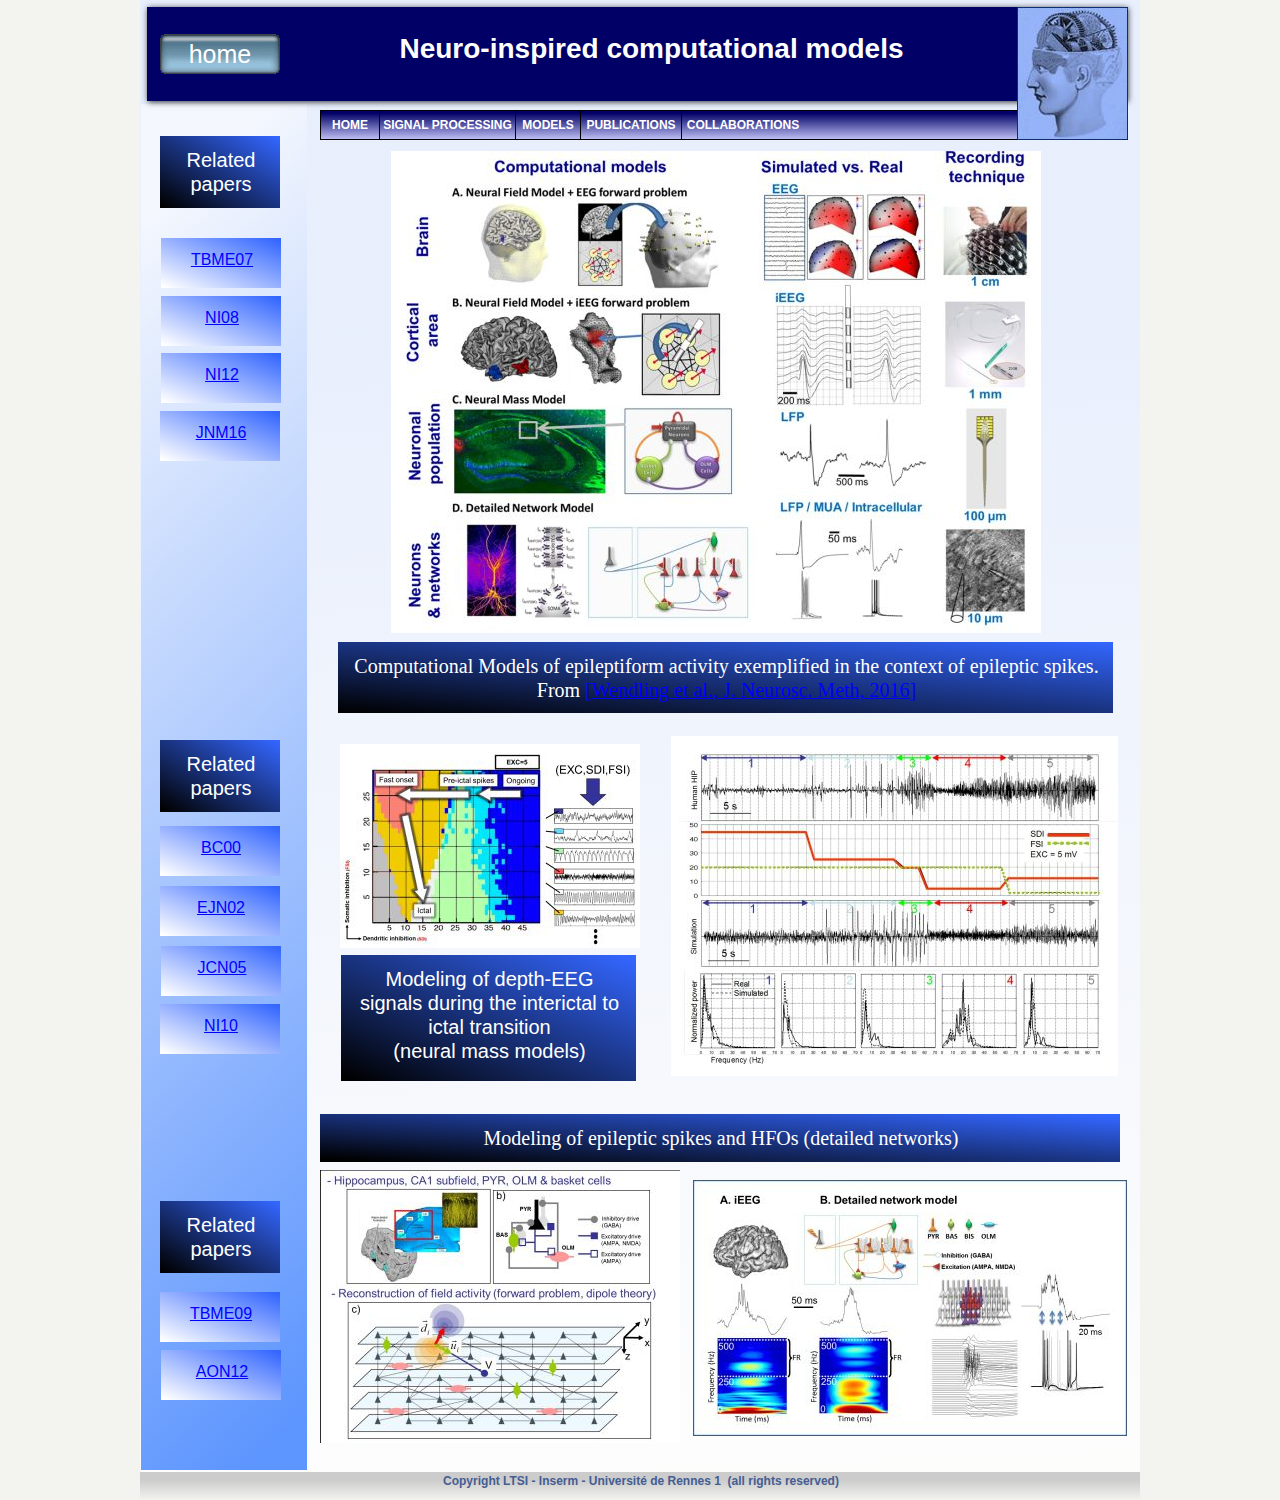
<file: crbst_3.html>
<!DOCTYPE html PUBLIC "-//W3C//DTD XHTML 1.0 Transitional//EN"  "http://www.w3.org/TR/xhtml1/DTD/xhtml1-transitional.dtd">
<html xmlns="http://www.w3.org/1999/xhtml">
<head>
<!--page generated by WebAcappella-->
<!-- 2025-04-02T16:41:16 ****************-->
<meta http-equiv="X-UA-Compatible" content="IE=EmulateIE7;IE=EmulateIE9" />
<meta http-equiv="Content-Type" content="text/html;charset=utf-8"/>
<meta name="generator" content="WebAcappella 4.6.12  ecommerce (WIN) #0"/>
<title></title>
<meta name="keywords" content=""/>
<meta name="description" content=""/>

<style type="text/css">
body{margin-left:0px;margin-top:0px;margin-right:0px;margin-bottom:0px;background-color:#f3f3ef;}
.waCSStext34d9qoxghn15h7w A:link{color:#0000ff;text-decoration:underline;outline: none;}
.waCSStext34d9qoxghn15h7w A:visited{color:#0000ff;text-decoration:underline;outline: none;}
.waCSStext34d9qoxghn15h7w A:hover {color:#0000ff;text-decoration:underline;}

.waCSStext399ucoxghn2zp2z A:link{color:#0000ff;text-decoration:underline;outline: none;}
.waCSStext399ucoxghn2zp2z A:visited{color:#0000ff;text-decoration:underline;outline: none;}
.waCSStext399ucoxghn2zp2z A:hover {color:#0000ff;text-decoration:underline;}

.waCSStext2o2lj4xghn2w0dh A:link{color:#0000ff;text-decoration:underline;outline: none;}
.waCSStext2o2lj4xghn2w0dh A:visited{color:#0000ff;text-decoration:underline;outline: none;}
.waCSStext2o2lj4xghn2w0dh A:hover {color:#0000ff;text-decoration:underline;}

.waCSStext36lpqgxghn1qnhl A:link{color:#0000ff;text-decoration:underline;outline: none;}
.waCSStext36lpqgxghn1qnhl A:visited{color:#0000ff;text-decoration:underline;outline: none;}
.waCSStext36lpqgxghn1qnhl A:hover {color:#0000ff;text-decoration:underline;}

.waCSStext359pigxghn1qnhl A:link{color:#0000ff;text-decoration:underline;outline: none;}
.waCSStext359pigxghn1qnhl A:visited{color:#0000ff;text-decoration:underline;outline: none;}
.waCSStext359pigxghn1qnhl A:hover {color:#0000ff;text-decoration:underline;}

.waCSStext359p28xghn1qnhk A:link{color:#0000ff;text-decoration:underline;outline: none;}
.waCSStext359p28xghn1qnhk A:visited{color:#0000ff;text-decoration:underline;outline: none;}
.waCSStext359p28xghn1qnhk A:hover {color:#0000ff;text-decoration:underline;}

.waCSStext359om0xghn1qnhk A:link{color:#0000ff;text-decoration:underline;outline: none;}
.waCSStext359om0xghn1qnhk A:visited{color:#0000ff;text-decoration:underline;outline: none;}
.waCSStext359om0xghn1qnhk A:hover {color:#0000ff;text-decoration:underline;}

.waCSStext3gann4xghn19xfk A:link{color:#0000ff;text-decoration:underline;outline: none;}
.waCSStext3gann4xghn19xfk A:visited{color:#0000ff;text-decoration:underline;outline: none;}
.waCSStext3gann4xghn19xfk A:hover {color:#0000ff;text-decoration:underline;}

.waCSStext3gan6wxghn19xfk A:link{color:#0000ff;text-decoration:underline;outline: none;}
.waCSStext3gan6wxghn19xfk A:visited{color:#0000ff;text-decoration:underline;outline: none;}
.waCSStext3gan6wxghn19xfk A:hover {color:#0000ff;text-decoration:underline;}

.waCSStext3gamqoxghn19xfk A:link{color:#0000ff;text-decoration:underline;outline: none;}
.waCSStext3gamqoxghn19xfk A:visited{color:#0000ff;text-decoration:underline;outline: none;}
.waCSStext3gamqoxghn19xfk A:hover {color:#0000ff;text-decoration:underline;}

.waCSStext3gamagxghn19xfk A:link{color:#0000ff;text-decoration:underline;outline: none;}
.waCSStext3gamagxghn19xfk A:visited{color:#0000ff;text-decoration:underline;outline: none;}
.waCSStext3gamagxghn19xfk A:hover {color:#0000ff;text-decoration:underline;}

</style>
<link rel="stylesheet" type="text/css" href="wa_global_style.css"/>
<script type="text/javascript"  src="jquery.js?v=86c"></script>
<script type="text/javascript">
var waJSQuery = jQuery.noConflict();
</script>
<script type="text/javascript"  src="webacappella_core.js?v=1ups"></script>
<!--[if lte IE 8]><script type="text/javascript"  src="excanvas.js?v=1f2a"></script>
<![endif]-->
<!--[if lte IE 8]><script type="text/javascript"  src="webacappella_patch_ie8.js?v=tc5"></script>
<![endif]-->
<script type="text/javascript">
document.write("\u003cscript type='text/javascript'  src='wa_site_global_settings.js?v=3fvz7g38s9w48l"+urlSuffixe(1)+"'>\u003c/script>");
</script>
<script type="text/javascript"  src="webacappella_menu.js?v=1lh9"></script>
<script type="text/javascript"  src="jquery.mousewheel.js?v=use"></script>
<link href="webacappella.css?v=10nl" rel="stylesheet" type="text/css" media="all"/>
<!--[if lte IE 7]>
<link href="webacappella_ie.css?v=1tjn" rel="stylesheet" type="text/css" media="all"/>
<![endif]-->
<script type="text/javascript"  src="webacappella_tools.js?v=blf"></script>
<script type="text/javascript">
waJSQuery(function() {
initializeWA_JQuery()
});
</script>
<script type="text/javascript">
var waWebFontDescription={families:[
]}
</script>

</head>
<body><div id='wa-dialog-container' class='wa-fullscreen-contenair' style='position:absolute;z-index:52000;'></div><div id='html-centered' style='position:relative;width:100%;z-index:200;'><div id='is-global-layer' class='wa-main-page-contenair'  style='position:relative;z-index:200;top:0px;width:1000px;;text-align:left;margin:0 auto; '><div style="position:absolute;top:1px;left:0px;width:1px;height:1px;"><a name="anchor-top">&nbsp;</a></div>
<div style="position:absolute;z-index:10008;left:198px;top:642px;width:775px;height:71px;border:0px;background:-webkit-gradient(linear,405 -32, 393 105,from(#3366ff),to(#000000));background:-moz-linear-gradient(top right 265deg,#3366ff 0px,#000000 138px);overflow:hidden;" class="wa-comp wa-text wa-bg-gradient param[grad(405 -32 393 105 #3366ff #000000) border(0 #969696)]  " ><div style="position:absolute;z-index:10;line-height:1.2;margin:2px;top:10px;left:10px;width:753px;height:49px;word-wrap:break-word;overflow-y:auto;overflow-x:hidden;" class="waCSStext34d9qoxghn15h7w"><div align="center"><span style="font-family:'Verdana';font-size:20px;font-weight:normal;color:#ffffff;" >Computational Models of epileptiform activity</span><span style="font-family:'Verdana';font-size:20px;font-weight:normal;font-style:italic;color:#ffffff;" > </span><span style="font-family:'Verdana';font-size:20px;font-weight:normal;color:#ffffff;" > exemplified in the context of epileptic spikes. From </span><a style="" href="https://www.sciencedirect.com/science/article/pii/S0165027015001223?via%3Dihub" onclick="return waOnClick('https://www.sciencedirect.com/science/article/pii/S0165027015001223?via%3Dihub',{'targ':'_blank'})" ><span style="font-family:'Verdana';font-size:20px;font-weight:normal;" >[Wendling et al., J. Neurosc. Meth, 2016]</span></a></div></div></div><img src="wa_import33.jpg?v=49xsso38s9w49y" alt=""  class="wa-img wa-comp " style="position:absolute;z-index:10096;left:877px;top:7px;width:111px;height:133px;border:0px;"/><div style="position:absolute;z-index:10092;left:157px;top:30px;width:707px;height:60px;border:0px;background:rgba(0,0,0,0);overflow:hidden;" class="wa-comp wa-text wa-bg-gradient param[grad(rgba(0,0,0,0)) border(0 #969696)]  " ><div style="position:absolute;z-index:10;line-height:1.2;margin:2px;top:0px;left:0px;width:705px;height:58px;word-wrap:break-word;overflow-y:auto;overflow-x:hidden;" ><div align="center"><span style="font-family:'Arial';font-size:28px;font-weight:bold;color:#ffffff;" >Neuro-inspired computational models</span></div></div></div><div onclick="return waOnClick('index.html',{})"  class="wa-button-link wa-comp param[bord(rgba(0,0,0,0)) inner_bord(rgba(0,0,0,0)) bg(rgba(0,0,0,0) rgba(0,0,0,0)) txt(#333333) u(0) bg_img(crbst_1010.gif?v=40gqxk6vr6uejue) img() ]" style="position:absolute;z-index:10088;left:20px;top:34px;width:120px;height:40px;;cursor:pointer;cursor:hand;text-decoration:none;"><div class="waButInner" style="position:absolute;left:1px;top:1px;padding:0px;margin:0px;width:116px;height:36px;border:1px solid rgba(0,0,0,0);" ></div>
<button class="wa-button param[grad(rgba(0,0,0,0)) border(rgba(0,0,0,0)) inborder(rgba(0,0,0,0)) ]" style="overflow: hidden; position:static;margin:0px;padding:0px;width:120px;height:40px;border:0px;text-align:center;background-image:url('crbst_10_over10.gif?v=40gqmw6vr6uejue');background-size:120px 40px;cursor:pointer;font-weight:normal;font-size:25px;color:#ffffff;font-family:'Arial';" >
<div><a href="index.html" onclick="return false;" class="wa-but-txt " style="position:relative;margin:0px;padding:0px;display:inline;vertical-align:middle;font-weight:normal;font-size:25px;color:#ffffff;font-family:'Arial';text-decoration:none;" >home</a></div></button>
</div><div style="position:absolute;z-index:10084;left:20px;top:1292px;width:120px;height:50px;border:0px;background:-webkit-gradient(linear,80 -14, 46 67,from(#3366ff),to(#ffffff));background:-moz-linear-gradient(top right 247deg,#3366ff 2px,#ffffff 90px);overflow:hidden;" class="wa-comp wa-text wa-bg-gradient param[grad(80 -14 46 67 #3366ff #ffffff) border(0 #969696)]  " ><div style="position:absolute;z-index:10;line-height:1.2;margin:2px;top:10px;left:10px;width:98px;height:28px;word-wrap:break-word;overflow-y:auto;overflow-x:hidden;" class="waCSStext399ucoxghn2zp2z"><div align="center"><a style="" href="http://www.ncbi.nlm.nih.gov/pubmed/19651549" onclick="return waOnClick('http://www.ncbi.nlm.nih.gov/pubmed/19651549',{'targ':'_blank'})" ><span style="font-family:'Arial';font-size:16px;font-weight:normal;" >TBME09</span></a></div></div></div><div style="position:absolute;z-index:10080;left:20px;top:1201px;width:120px;height:72px;border:0px;background:-webkit-gradient(linear,93 -14, 31 88,from(#3366ff),to(#000000));background:-moz-linear-gradient(top right 239deg,#3366ff 2px,#000000 121px);overflow:hidden;" class="wa-comp wa-text wa-bg-gradient param[grad(93 -14 31 88 #3366ff #000000) border(0 #969696)]  " ><div style="position:absolute;z-index:10;line-height:1.2;margin:2px;top:10px;left:10px;width:98px;height:50px;word-wrap:break-word;overflow-y:auto;overflow-x:hidden;" ><div align="center"><span style="font-family:'Arial';font-size:20px;font-weight:normal;color:#ffffff;" >Related papers</span></div></div></div><div style="position:absolute;z-index:10076;left:21px;top:1350px;width:120px;height:50px;border:0px;background:-webkit-gradient(linear,80 -14, 46 67,from(#3366ff),to(#ffffff));background:-moz-linear-gradient(top right 247deg,#3366ff 2px,#ffffff 90px);overflow:hidden;" class="wa-comp wa-text wa-bg-gradient param[grad(80 -14 46 67 #3366ff #ffffff) border(0 #969696)]  " ><div style="position:absolute;z-index:10;line-height:1.2;margin:2px;top:10px;left:10px;width:98px;height:28px;word-wrap:break-word;overflow-y:auto;overflow-x:hidden;" class="waCSStext2o2lj4xghn2w0dh"><div align="center"><a style="" href="http://www.ncbi.nlm.nih.gov/pubmed/22451202" onclick="return waOnClick('http://www.ncbi.nlm.nih.gov/pubmed/22451202',{'targ':'_blank'})" ><span style="font-family:'Arial';font-size:16px;font-weight:normal;" >AON12</span></a></div></div></div><div style="position:absolute;z-index:10072;left:20px;top:740px;width:120px;height:72px;border:0px;background:-webkit-gradient(linear,93 -14, 31 88,from(#3366ff),to(#000000));background:-moz-linear-gradient(top right 239deg,#3366ff 2px,#000000 121px);overflow:hidden;" class="wa-comp wa-text wa-bg-gradient param[grad(93 -14 31 88 #3366ff #000000) border(0 #969696)]  " ><div style="position:absolute;z-index:10;line-height:1.2;margin:2px;top:10px;left:10px;width:98px;height:50px;word-wrap:break-word;overflow-y:auto;overflow-x:hidden;" ><div align="center"><span style="font-family:'Arial';font-size:20px;font-weight:normal;color:#ffffff;" >Related papers</span></div></div></div><img src="crbst_import19.jpg?v=49y5dc38s9w49y" alt=""  class="wa-img wa-comp " style="position:absolute;z-index:10068;left:553px;top:1180px;width:434px;height:256px;border:0px;"/><img src="crbst_import18.jpg?v=49y5yw38s9w49y" alt=""  class="wa-img wa-comp " style="position:absolute;z-index:10064;left:180px;top:1170px;width:360px;height:273px;border:0px;"/><div style="position:absolute;z-index:10060;left:180px;top:1114px;width:800px;height:48px;border:0px;background:-webkit-gradient(linear,415 -22, 409 71,from(#3366ff),to(#000000));background:-moz-linear-gradient(top right 266deg,#3366ff 3px,#000000 96px);overflow:hidden;" class="wa-comp wa-text wa-bg-gradient param[grad(415 -22 409 71 #3366ff #000000) border(0 #969696)]  " ><div style="position:absolute;z-index:10;line-height:1.2;margin:2px;top:10px;left:10px;width:778px;height:26px;word-wrap:break-word;overflow-y:auto;overflow-x:hidden;" ><div align="center"><span style="font-family:'Verdana';font-size:20px;font-weight:normal;color:#ffffff;" >Modeling of epileptic spikes and HFOs (detailed networks)</span></div></div></div><div style="position:absolute;z-index:10056;left:20px;top:1004px;width:120px;height:50px;border:0px;background:-webkit-gradient(linear,80 -14, 46 67,from(#3366ff),to(#ffffff));background:-moz-linear-gradient(top right 247deg,#3366ff 2px,#ffffff 90px);overflow:hidden;" class="wa-comp wa-text wa-bg-gradient param[grad(80 -14 46 67 #3366ff #ffffff) border(0 #969696)]  " ><div style="position:absolute;z-index:10;line-height:1.2;margin:2px;top:10px;left:10px;width:98px;height:28px;word-wrap:break-word;overflow-y:auto;overflow-x:hidden;" class="waCSStext36lpqgxghn1qnhl"><div align="center"><a style="" href="http://www.ncbi.nlm.nih.gov/pubmed/20034581" onclick="return waOnClick('http://www.ncbi.nlm.nih.gov/pubmed/20034581',{'targ':'_blank'})" ><span style="font-family:'Arial';font-size:16px;font-weight:normal;" >NI10</span></a></div></div></div><div style="position:absolute;z-index:10052;left:21px;top:946px;width:120px;height:50px;border:0px;background:-webkit-gradient(linear,80 -14, 46 67,from(#3366ff),to(#ffffff));background:-moz-linear-gradient(top right 247deg,#3366ff 2px,#ffffff 90px);overflow:hidden;" class="wa-comp wa-text wa-bg-gradient param[grad(80 -14 46 67 #3366ff #ffffff) border(0 #969696)]  " ><div style="position:absolute;z-index:10;line-height:1.2;margin:2px;top:10px;left:10px;width:98px;height:28px;word-wrap:break-word;overflow-y:auto;overflow-x:hidden;" class="waCSStext359pigxghn1qnhl"><div align="center"><a style="" href="http://www.ncbi.nlm.nih.gov/pubmed/16357638" onclick="return waOnClick('http://www.ncbi.nlm.nih.gov/pubmed/16357638',{'targ':'_blank'})" ><span style="font-family:'Arial';font-size:16px;font-weight:normal;" >JCN05</span></a></div></div></div><div style="position:absolute;z-index:10048;left:20px;top:826px;width:120px;height:50px;border:0px;background:-webkit-gradient(linear,80 -14, 46 67,from(#3366ff),to(#ffffff));background:-moz-linear-gradient(top right 247deg,#3366ff 2px,#ffffff 90px);overflow:hidden;" class="wa-comp wa-text wa-bg-gradient param[grad(80 -14 46 67 #3366ff #ffffff) border(0 #969696)]  " ><div style="position:absolute;z-index:10;line-height:1.2;margin:2px;top:10px;left:10px;width:98px;height:28px;word-wrap:break-word;overflow-y:auto;overflow-x:hidden;" class="waCSStext359p28xghn1qnhk"><div align="center"><a style="" href="http://www.ncbi.nlm.nih.gov/pubmed/11039701" onclick="return waOnClick('http://www.ncbi.nlm.nih.gov/pubmed/11039701',{'targ':'_blank'})" ><span style="font-family:'Arial';font-size:16px;font-weight:normal;" >BC00</span></a></div></div></div><div style="position:absolute;z-index:10044;left:20px;top:886px;width:120px;height:50px;border:0px;background:-webkit-gradient(linear,80 -14, 46 67,from(#3366ff),to(#ffffff));background:-moz-linear-gradient(top right 247deg,#3366ff 2px,#ffffff 90px);overflow:hidden;" class="wa-comp wa-text wa-bg-gradient param[grad(80 -14 46 67 #3366ff #ffffff) border(0 #969696)]  " ><div style="position:absolute;z-index:10;line-height:1.2;margin:2px;top:10px;left:10px;width:98px;height:28px;word-wrap:break-word;overflow-y:auto;overflow-x:hidden;" class="waCSStext359om0xghn1qnhk"><div align="center"><a style="" href="http://www.ncbi.nlm.nih.gov/pubmed/12028360" onclick="return waOnClick('http://www.ncbi.nlm.nih.gov/pubmed/12028360',{'targ':'_blank'})" ><span style="font-family:'Arial';font-size:16px;font-weight:normal;" >EJN02</span></a></div></div></div><div style="position:absolute;z-index:10040;left:201px;top:955px;width:295px;height:126px;border:0px;background:-webkit-gradient(linear,196 -38, 108 168,from(#3366ff),to(#000000));background:-moz-linear-gradient(top right 247deg,#3366ff 4px,#000000 228px);overflow:hidden;" class="wa-comp wa-text wa-bg-gradient param[grad(196 -38 108 168 #3366ff #000000) border(0 #969696)]  " ><div style="position:absolute;z-index:10;line-height:1.2;margin:2px;top:10px;left:10px;width:273px;height:104px;word-wrap:break-word;overflow-y:auto;overflow-x:hidden;" ><div align="center"><span style="font-family:'Arial';font-size:20px;font-weight:normal;color:#ffffff;" >Modeling of depth-EEG signals during the interictal to ictal transition</span></div><div align="center"><span style="font-family:'Arial';font-size:20px;font-weight:normal;color:#ffffff;" >(neural mass models)</span></div></div></div><img src="crbst_import17.jpg?v=49xtzs38s9w49y" alt=""  class="wa-img wa-comp " style="position:absolute;z-index:10036;left:531px;top:736px;width:447px;height:340px;border:0px;"/><img src="crbst_import16.jpg?v=49y6kg38s9w49y" alt=""  class="wa-img wa-comp " style="position:absolute;z-index:10032;left:200px;top:744px;width:300px;height:204px;border:0px;"/><div style="position:absolute;z-index:10028;left:20px;top:136px;width:120px;height:72px;border:0px;background:-webkit-gradient(linear,93 -14, 31 88,from(#3366ff),to(#000000));background:-moz-linear-gradient(top right 239deg,#3366ff 2px,#000000 121px);overflow:hidden;" class="wa-comp wa-text wa-bg-gradient param[grad(93 -14 31 88 #3366ff #000000) border(0 #969696)]  " ><div style="position:absolute;z-index:10;line-height:1.2;margin:2px;top:10px;left:10px;width:98px;height:50px;word-wrap:break-word;overflow-y:auto;overflow-x:hidden;" ><div align="center"><span style="font-family:'Arial';font-size:20px;font-weight:normal;color:#ffffff;" >Related papers</span></div></div></div><div style="position:absolute;z-index:10024;left:20px;top:411px;width:120px;height:50px;border:0px;background:-webkit-gradient(linear,80 -14, 46 67,from(#3366ff),to(#ffffff));background:-moz-linear-gradient(top right 247deg,#3366ff 2px,#ffffff 90px);overflow:hidden;" class="wa-comp wa-text wa-bg-gradient param[grad(80 -14 46 67 #3366ff #ffffff) border(0 #969696)]  " ><div style="position:absolute;z-index:10;line-height:1.2;margin:2px;top:10px;left:10px;width:98px;height:28px;word-wrap:break-word;overflow-y:auto;overflow-x:hidden;" class="waCSStext3gann4xghn19xfk"><div align="center"><a style="" href="http://www.ncbi.nlm.nih.gov/pubmed/25843066" onclick="return waOnClick('http://www.ncbi.nlm.nih.gov/pubmed/25843066',{'targ':'_blank'})" ><span style="font-family:'Arial';font-size:16px;font-weight:normal;" >JNM16</span></a></div></div></div><div style="position:absolute;z-index:10020;left:21px;top:353px;width:120px;height:50px;border:0px;background:-webkit-gradient(linear,80 -14, 46 67,from(#3366ff),to(#ffffff));background:-moz-linear-gradient(top right 247deg,#3366ff 2px,#ffffff 90px);overflow:hidden;" class="wa-comp wa-text wa-bg-gradient param[grad(80 -14 46 67 #3366ff #ffffff) border(0 #969696)]  " ><div style="position:absolute;z-index:10;line-height:1.2;margin:2px;top:10px;left:10px;width:98px;height:28px;word-wrap:break-word;overflow-y:auto;overflow-x:hidden;" class="waCSStext3gan6wxghn19xfk"><div align="center"><a style="" href="http://www.ncbi.nlm.nih.gov/pubmed/22146749" onclick="return waOnClick('http://www.ncbi.nlm.nih.gov/pubmed/22146749',{'targ':'_blank'})" ><span style="font-family:'Arial';font-size:16px;font-weight:normal;" >NI12</span></a></div></div></div><div style="position:absolute;z-index:10016;left:21px;top:296px;width:120px;height:50px;border:0px;background:-webkit-gradient(linear,80 -14, 46 67,from(#3366ff),to(#ffffff));background:-moz-linear-gradient(top right 247deg,#3366ff 2px,#ffffff 90px);overflow:hidden;" class="wa-comp wa-text wa-bg-gradient param[grad(80 -14 46 67 #3366ff #ffffff) border(0 #969696)]  " ><div style="position:absolute;z-index:10;line-height:1.2;margin:2px;top:10px;left:10px;width:98px;height:28px;word-wrap:break-word;overflow-y:auto;overflow-x:hidden;" class="waCSStext3gamqoxghn19xfk"><div align="center"><a style="" href="http://www.ncbi.nlm.nih.gov/pubmed/18515148" onclick="return waOnClick('http://www.ncbi.nlm.nih.gov/pubmed/18515148',{'targ':'_blank'})" ><span style="font-family:'Arial';font-size:16px;font-weight:normal;" >NI08</span></a></div></div></div><div style="position:absolute;z-index:10012;left:21px;top:238px;width:120px;height:50px;border:0px;background:-webkit-gradient(linear,80 -14, 46 67,from(#3366ff),to(#ffffff));background:-moz-linear-gradient(top right 247deg,#3366ff 2px,#ffffff 90px);overflow:hidden;" class="wa-comp wa-text wa-bg-gradient param[grad(80 -14 46 67 #3366ff #ffffff) border(0 #969696)]  " ><div style="position:absolute;z-index:10;line-height:1.2;margin:2px;top:10px;left:10px;width:98px;height:28px;word-wrap:break-word;overflow-y:auto;overflow-x:hidden;" class="waCSStext3gamagxghn19xfk"><div align="center"><a style="" href="http://www.ncbi.nlm.nih.gov/pubmed/17355049" onclick="return waOnClick('http://www.ncbi.nlm.nih.gov/pubmed/17355049',{'targ':'_blank'})" ><span style="font-family:'Arial';font-size:16px;font-weight:normal;" >TBME07</span></a></div></div></div><img src="crbst_import14.jpg?v=49xv6w38s9w49y" alt=""  class="wa-img wa-comp " style="position:absolute;z-index:10004;left:251px;top:151px;width:650px;height:482px;border:0px;"/><div style="position:absolute;z-index:10000;left:7px;top:7px;width:980px;height:94px;border:0px;-webkit-box-shadow:1px 1px 6px rgba(0,0,0,0.8);-moz-box-shadow:1px 1px 6px rgba(0,0,0,0.8);box-shadow:1px 1px 6px rgba(0,0,0,0.8);background-color:#000066;overflow:hidden;" class="wa-comp wa-text wa-bg-gradient param[grad(#000066) border(0 #000000)]  " ><div style="position:absolute;z-index:10;line-height:1.2;margin:2px;top:5px;left:5px;width:968px;height:82px;word-wrap:break-word;overflow-y:auto;overflow-x:hidden;" ><div style="font-family:''Arial'';font-size:10px;">&nbsp;<br /></div><div align="right"><span style="font-family:'Arial';font-size:24px;font-weight:bold;color:#ffffff;" >&nbsp; &nbsp; </span><span style="font-family:'Arial';font-size:24px;font-weight:normal;color:#000000;" >.</span></div></div></div><div class="wa-dynmenu wa-comp json['config']{''root_col_text_over'':''#ffffff'',''root_col_border'':''#000000'',''root_col_bg_over'':''#99ccff'',''root_text_u_over'':false,''sub_col_border'':''#333333'',''sub_col_bg'':''#ffffff'',''sub_style_text'':''font-weight:bold;font-size:12px;color:#000000;font-family:'Arial';'',''sub_align_text'':''center'',''sub_menu_shadow'':false,''sub_menu_corner'':1,''sub_col_text'':''#000000'',''sub_col_text_over'':''#ffffff'',''sub_col_bg_over'':''#888ea1'',''sub_text_u'':false,''sub_text_u_over'':false,''sub_corner'':1,''vertical'':false,''root_extend'':false} wa-bg-gradient param[grad(65 2 65 30 #000066 #ccccff) border(1 #000000)] " style="position:absolute;z-index:12;left:180px;top:110px;width:806px;height:28px;border:1px solid #000000;background:-webkit-gradient(linear,65 2, 65 30,from(#000066),to(#ccccff));background:-moz-linear-gradient(top left 270deg,#000066 2px,#ccccff 30px);"><table style="position:absolute;left:0px;top:0px;padding:0px;margin:0px;width:100%;height:100%;border:0px;border-spacing:0px;;"><tr ><td class="waDynmenu-item waDynmenu-root "  onclick="return waOnClick('index.html',{})" style="width:56px;border-right:1px solid #000000;text-align:center;"  ><a href="index.html" onclick="void(0)"  style="font-weight:bold;font-size:12px;color:#ffffff;font-family:'Arial';cursor:pointer;text-decoration:none;" >HOME</a></td><td class="waDynmenu-root  waDynmenu-item param[[['Intracerebral EEG','crbst_2.html','',0]],[['Scalp EEG','crbst_9.html','',0]]]  " style="width:133px;border-right:1px solid #000000;text-align:center;"  ><a  style="font-weight:bold;font-size:12px;color:#ffffff;font-family:'Arial';cursor:pointer;text-decoration:none;" >SIGNAL&nbsp;PROCESSING</a></td><td class="waDynmenu-root  waDynmenu-item param[[['Computational models','crbst_3.html','',0]],[['Validation of predictions','crbst_6.html','',0]],[['Neurostimulations','crbst_8.html','',0]]]  "  onclick="return waOnClick('crbst_3.html',{})" style="width:62px;border-right:1px solid #000000;text-align:center;"  ><a href="crbst_3.html" onclick="void(0)"  style="font-weight:bold;font-size:12px;color:#ffffff;font-family:'Arial';cursor:pointer;text-decoration:none;" >MODELS</a></td><td class="waDynmenu-item waDynmenu-root "  onclick="return waOnClick('crbst_5.html',{})" style="width:98px;border-right:1px solid #000000;text-align:center;"  ><a href="crbst_5.html" onclick="void(0)"  style="font-weight:bold;font-size:12px;color:#ffffff;font-family:'Arial';cursor:pointer;text-decoration:none;" >PUBLICATIONS</a></td><td class="waDynmenu-item waDynmenu-root "  onclick="return waOnClick('crbst_7.html',{})" style="width:120px;text-align:center;"  ><a href="crbst_7.html" onclick="void(0)"  style="font-weight:bold;font-size:12px;color:#ffffff;font-family:'Arial';cursor:pointer;text-decoration:none;" >COLLABORATIONS</a></td><td style="">&nbsp;</td></tr></table></div><span style="position:absolute;z-index:8;left:1px;top:104px;width:166px;height:1366px;border:0px;background:-webkit-gradient(linear,429 1062, -241 345,from(rgba(0,89,255,0.63)),to(rgba(255,255,255,0.51)));background:-moz-linear-gradient(bottom right 133deg,rgba(0,89,255,0.63) 41px,rgba(255,255,255,0.51) 1022px);" class="wa-bg-gradient param[grad(429 1062 -241 345 rgba(0,89,255,0.63) rgba(255,255,255,0.51)) border(0 #969696)] wa-comp "></span><div style="position:absolute;z-index:4;left:0px;top:1472px;width:1000px;height:28px;border:0px;background:-webkit-gradient(linear,590 8, 590 28,from(#cccccc),to(rgba(204,204,204,0)));background:-moz-linear-gradient(top left 270deg,#cccccc 8px,rgba(204,204,204,0) 28px);overflow:hidden;" class="wa-comp wa-text wa-bg-gradient param[grad(590 8 590 28 #cccccc rgba(204,204,204,0)) border(0 #969696)]  " ><div style="position:absolute;z-index:10;line-height:1.2;margin:2px;top:0px;left:0px;width:998px;height:26px;word-wrap:break-word;overflow-y:auto;overflow-x:hidden;" ><div align="center"><span style="font-family:'Arial';font-size:12px;font-weight:bold;color:#455d92;" >Copyright LTSI - Inserm - Universit&#233; de Rennes 1&nbsp; (all rights reserved)</span></div></div></div><span style="position:absolute;z-index:0;left:0px;top:0px;width:1000px;height:1474px;border:0px;background:-webkit-gradient(linear,698 295, 742 1474,from(#e6eeff),to(#ffffff));background:-moz-linear-gradient(top left 272deg,#e6eeff 321px,#ffffff 1501px);filter:alpha(opacity=85);-moz-opacity:0.85;opacity:0.85;" class="wa-bg-gradient param[grad(698 295 742 1474 #e6eeff #ffffff) border(0 #969696)] wa-comp "></span><div style="position:absolute;top:1479px;left:0px;width:1px;height:1px;" ><a name="anchor-bottom">&nbsp;</a></div>
<div id='dynmenu-container' style='position:absolute;z-index:51000;'></div></div>
</div>  <!--end html-centered-->
<script type="text/javascript">
<!--
document.webaca_page_option_background=0
document.webaca_page_background_img_size=[-1,-1]
document.webaca_page_is_centered=true;
document.webaca_width_page=1000;
document.webaca_height_page=1499;
document.webaca_banner_height=0;
document.webaca_is_preview=false;
var wa_global_market = {markets:new Array(),id_modif_dlg_js:''};
Translator.m_lang="en";
Translator.m_languages={}
Translator.m_lang_for_filename="";
function wa_timeout(_fct,_time,p1,p2,p3){return setTimeout(_fct,_time,p1,p2,p3)}
function wa_evaluate(_s){return eval(_s)}
function IS_onload(){
IS_onload_WA();
}
-->
</script>
<script type="text/javascript" src='wa_common_messages_en.js?v='></script>
<script type="text/javascript">
<!--
WA_loadMessages();
-->
</script>
<script type="text/javascript">
<!--
-->
</script>
</body>
</html>
</file>
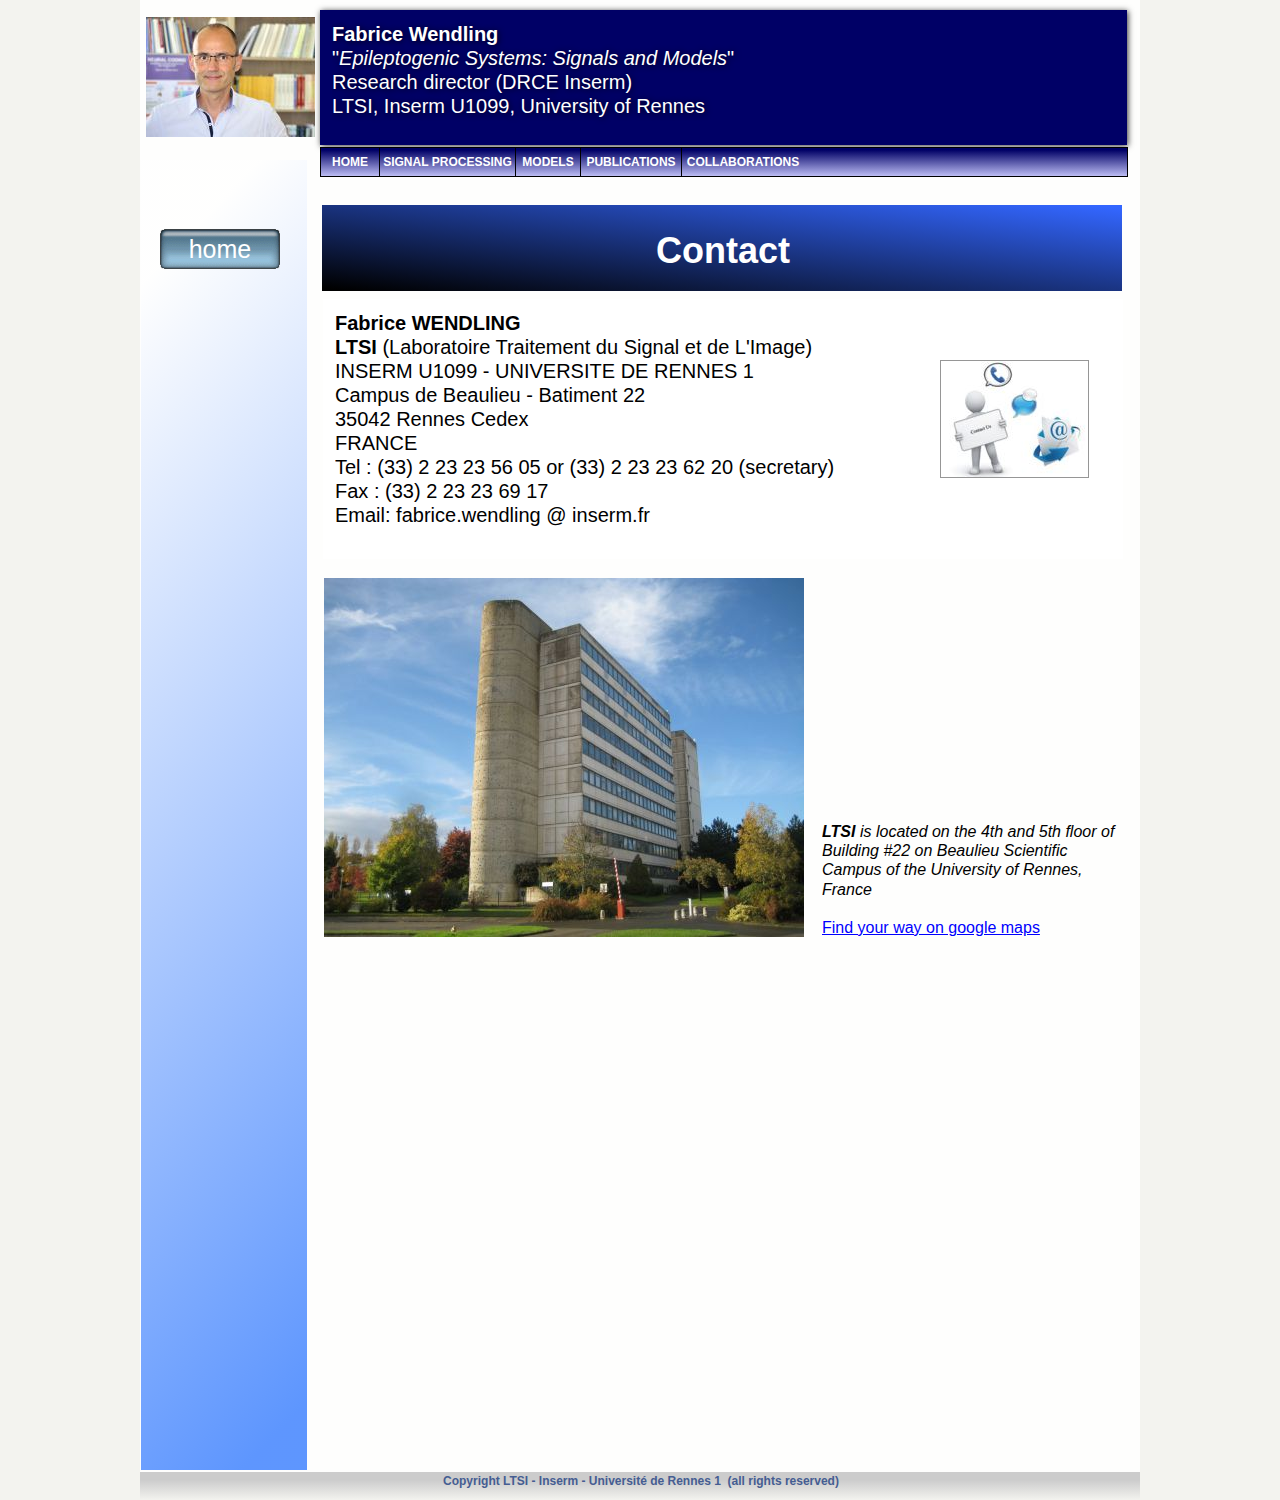
<file: crbst_4.html>
<!DOCTYPE html PUBLIC "-//W3C//DTD XHTML 1.0 Transitional//EN"  "http://www.w3.org/TR/xhtml1/DTD/xhtml1-transitional.dtd">
<html xmlns="http://www.w3.org/1999/xhtml">
<head>
<!--page generated by WebAcappella-->
<!-- 2025-04-02T16:41:16 ****************-->
<meta http-equiv="X-UA-Compatible" content="IE=EmulateIE7;IE=EmulateIE9" />
<meta http-equiv="Content-Type" content="text/html;charset=utf-8"/>
<meta name="generator" content="WebAcappella 4.6.12  ecommerce (WIN) #0"/>
<title></title>
<meta name="keywords" content=""/>
<meta name="description" content=""/>

<style type="text/css">
body{margin-left:0px;margin-top:0px;margin-right:0px;margin-bottom:0px;background-color:#f3f3ef;}
.waCSStext52dpq86vr75ugo1 A:link{color:#0000ff;text-decoration:underline;outline: none;}
.waCSStext52dpq86vr75ugo1 A:visited{color:#0000ff;text-decoration:underline;outline: none;}
.waCSStext52dpq86vr75ugo1 A:hover {color:#0000ff;text-decoration:underline;}

</style>
<link rel="stylesheet" type="text/css" href="wa_global_style.css"/>
<script type="text/javascript"  src="jquery.js?v=86c"></script>
<script type="text/javascript">
var waJSQuery = jQuery.noConflict();
</script>
<script type="text/javascript"  src="webacappella_core.js?v=1ups"></script>
<!--[if lte IE 8]><script type="text/javascript"  src="excanvas.js?v=1f2a"></script>
<![endif]-->
<!--[if lte IE 8]><script type="text/javascript"  src="webacappella_patch_ie8.js?v=tc5"></script>
<![endif]-->
<script type="text/javascript">
document.write("\u003cscript type='text/javascript'  src='wa_site_global_settings.js?v=3fvz7g38s9w48l"+urlSuffixe(1)+"'>\u003c/script>");
</script>
<script type="text/javascript"  src="webacappella_menu.js?v=1lh9"></script>
<script type="text/javascript"  src="jquery.mousewheel.js?v=use"></script>
<link href="webacappella.css?v=10nl" rel="stylesheet" type="text/css" media="all"/>
<!--[if lte IE 7]>
<link href="webacappella_ie.css?v=1tjn" rel="stylesheet" type="text/css" media="all"/>
<![endif]-->
<script type="text/javascript"  src="webacappella_tools.js?v=blf"></script>
<script type="text/javascript">
waJSQuery(function() {
initializeWA_JQuery()
});
</script>
<script type="text/javascript">
var waWebFontDescription={families:[
]}
</script>

</head>
<body><div id='wa-dialog-container' class='wa-fullscreen-contenair' style='position:absolute;z-index:52000;'></div><div id='html-centered' style='position:relative;width:100%;z-index:200;'><div id='is-global-layer' class='wa-main-page-contenair'  style='position:relative;z-index:200;top:0px;width:1000px;;text-align:left;margin:0 auto; '><div style="position:absolute;top:1px;left:0px;width:1px;height:1px;"><a name="anchor-top">&nbsp;</a></div>
<img src="Tour_de_maths.jpg?v=49y7rk38s9w4a7" alt=""  class="wa-img wa-comp " style="position:absolute;z-index:10020;left:184px;top:578px;width:480px;height:359px;border:0px;"/><div style="position:absolute;z-index:10016;left:680px;top:820px;width:300px;height:120px;border:0px;background:rgba(0,0,0,0);overflow:hidden;" class="wa-comp wa-text wa-bg-gradient param[grad(rgba(0,0,0,0)) border(0 #969696)]  " ><div style="position:absolute;z-index:10;line-height:1.2;margin:2px;top:0px;left:0px;width:298px;height:118px;word-wrap:break-word;overflow-y:auto;overflow-x:hidden;" class="waCSStext52dpq86vr75ugo1"><div align="left"><span style="font-family:'Arial';font-size:16px;font-weight:bold;font-style:italic;color:#000000;" >LTSI</span><span style="font-family:'Arial';font-size:16px;font-weight:normal;font-style:italic;color:#000000;" > is located on the 4th and 5th floor of Building #22 on Beaulieu Scientific Campus of the University of Rennes, France</span></div><div style="font-family:''Arial'';font-size:16px;font-style:italic;">&nbsp;<br /></div><div align="left"><a style="" href="https://www.google.fr/maps/place/LTSI%2B%28Laboratoire%2BTraitement%2Bdu%2BSignal%2Bet%2Bde%2Bl%27Image%29/@48.1174615%2C-1.642451%2C231a%2C35y%2C39.42t/data=!3m1!1e3!4m5!3m4!1s0x480edeefeee7c487:0xc4e8429fc10e9d74!8m2!3d48.119143!4d-1.641908" onclick="return waOnClick('https://www.google.fr/maps/place/LTSI%2B%28Laboratoire%2BTraitement%2Bdu%2BSignal%2Bet%2Bde%2Bl%27Image%29/@48.1174615%2C-1.642451%2C231a%2C35y%2C39.42t/data=!3m1!1e3!4m5!3m4!1s0x480edeefeee7c487:0xc4e8429fc10e9d74!8m2!3d48.119143!4d-1.641908',{'targ':'_blank'})" ><span style="font-family:'Arial';font-size:16px;font-weight:normal;" >Find your way on google maps</span></a></div></div></div><a href="mailto:fabrice.wendling@inserm.fr" onclick="return waOnClick('mailto:fabrice.wendling@inserm.fr',{})"  style="cursor:pointer;" ><img src="wa_import19.jpg?v=49y9k838s9w4a7" alt=""  class="wa-img wa-comp " style="position:absolute;z-index:10012;left:800px;top:360px;width:147px;height:116px;border:1px solid #969696;"/></a><div style="position:absolute;z-index:10008;left:182px;top:205px;width:800px;height:86px;border:0px;background:-webkit-gradient(linear,421 -38, 403 127,from(#3366ff),to(#000000));background:-moz-linear-gradient(top right 264deg,#3366ff 3px,#000000 169px);overflow:hidden;" class="wa-comp wa-text wa-bg-gradient param[grad(421 -38 403 127 #3366ff #000000) border(0 #969696)]  " ><div style="position:absolute;z-index:10;line-height:1.2;margin:2px;top:10px;left:10px;width:778px;height:64px;word-wrap:break-word;overflow-y:auto;overflow-x:hidden;" ><div style="font-family:''Arial'';font-size:10px;">&nbsp;<br /></div><div align="center"><span style="font-family:'Arial';font-size:36px;font-weight:bold;color:#ffffff;" >Contact</span></div></div></div><div onclick="return waOnClick('index.html',{})"  class="wa-button-link wa-comp param[bord(rgba(0,0,0,0)) inner_bord(rgba(0,0,0,0)) bg(rgba(0,0,0,0) rgba(0,0,0,0)) txt(#333333) u(0) bg_img(crbst_1_over1.gif?v=40gr886vr6uejue) img() ]" style="position:absolute;z-index:10004;left:20px;top:229px;width:120px;height:40px;;cursor:pointer;cursor:hand;text-decoration:none;"><div class="waButInner" style="position:absolute;left:1px;top:1px;padding:0px;margin:0px;width:116px;height:36px;border:1px solid rgba(0,0,0,0);" ></div>
<button class="wa-button param[grad(rgba(0,0,0,0)) border(rgba(0,0,0,0)) inborder(rgba(0,0,0,0)) ]" style="overflow: hidden; position:static;margin:0px;padding:0px;width:120px;height:40px;border:0px;text-align:center;background-image:url('crbst_10_over10.gif?v=40gqmw6vr6uejue');background-size:120px 40px;cursor:pointer;font-weight:normal;font-size:25px;color:#ffffff;font-family:'Arial';" >
<div><a href="index.html" onclick="return false;" class="wa-but-txt " style="position:relative;margin:0px;padding:0px;display:inline;vertical-align:middle;font-weight:normal;font-size:25px;color:#ffffff;font-family:'Arial';text-decoration:none;" >home</a></div></button>
</div><div style="position:absolute;z-index:10000;left:183px;top:299px;width:800px;height:260px;border:0px;background-color:#ffffff;overflow:hidden;" class="wa-comp wa-text wa-bg-gradient param[grad(#ffffff) border(0 #969696)]  " ><div style="position:absolute;z-index:10;line-height:1.2;margin:2px;top:10px;left:10px;width:778px;height:238px;word-wrap:break-word;overflow-y:auto;overflow-x:hidden;" ><div align="center"><span style="font-family:'Arial';font-size:20px;font-weight:bold;color:#303c69;" > </span></div><div align="center"><span style="font-family:'Arial';font-size:20px;font-weight:bold;color:#303c69;" > </span></div><div align="left"><span style="font-family:'Arial';font-size:20px;font-weight:bold;color:#000000;" >Fabrice WENDLING</span><span style="font-family:'Arial';font-size:20px;font-weight:normal;color:#000000;" > </span></div><div align="left"><span style="font-family:'Arial';font-size:20px;font-weight:normal;color:#000000;" > </span><span style="font-family:'Arial';font-size:20px;font-weight:bold;color:#000000;" >LTSI</span><span style="font-family:'Arial';font-size:20px;font-weight:normal;color:#000000;" > (Laboratoire Traitement du Signal et de L'Image) </span></div><div align="left"><span style="font-family:'Arial';font-size:20px;font-weight:normal;color:#000000;" > INSERM U1099 - UNIVERSITE DE RENNES 1 </span></div><div align="left"><span style="font-family:'Arial';font-size:20px;font-weight:normal;color:#000000;" > Campus de Beaulieu - Batiment 22 </span></div><div align="left"><span style="font-family:'Arial';font-size:20px;font-weight:normal;color:#000000;" > 35042 Rennes Cedex </span></div><div align="left"><span style="font-family:'Arial';font-size:20px;font-weight:normal;color:#000000;" > FRANCE </span></div><div align="left"><span style="font-family:'Arial';font-size:20px;font-weight:normal;color:#000000;" > Tel : (33) 2 23 23 56 05 or (33) 2 23 23 62 20 (secretary) </span></div><div align="left"><span style="font-family:'Arial';font-size:20px;font-weight:normal;color:#000000;" > Fax : (33) 2 23 23 69 17 </span></div><div align="left"><span style="font-family:'Arial';font-size:20px;font-weight:normal;color:#000000;" > </span></div><div align="left"><span style="font-family:'Arial';font-size:20px;font-weight:normal;color:#000000;" > Email: fabrice.wendling @ inserm.fr</span></div></div></div><img src="fabriceWendling.jpg?v=49xte838s9w48n" alt=""  class="wa-img wa-comp " style="position:absolute;z-index:24;left:6px;top:17px;width:169px;height:120px;border:0px;"/><div class="wa-dynmenu wa-comp json['config']{''root_col_text_over'':''#ffffff'',''root_col_border'':''#000000'',''root_col_bg_over'':''#99ccff'',''root_text_u_over'':false,''sub_col_border'':''#333333'',''sub_col_bg'':''#ffffff'',''sub_style_text'':''font-weight:bold;font-size:12px;color:#000000;font-family:'Arial';'',''sub_align_text'':''center'',''sub_menu_shadow'':false,''sub_menu_corner'':1,''sub_col_text'':''#000000'',''sub_col_text_over'':''#ffffff'',''sub_col_bg_over'':''#888ea1'',''sub_text_u'':false,''sub_text_u_over'':false,''sub_corner'':1,''vertical'':false,''root_extend'':false} wa-bg-gradient param[grad(65 2 65 30 #000066 #ccccff) border(1 #000000)] " style="position:absolute;z-index:20;left:180px;top:147px;width:806px;height:28px;border:1px solid #000000;background:-webkit-gradient(linear,65 2, 65 30,from(#000066),to(#ccccff));background:-moz-linear-gradient(top left 270deg,#000066 2px,#ccccff 30px);"><table style="position:absolute;left:0px;top:0px;padding:0px;margin:0px;width:100%;height:100%;border:0px;border-spacing:0px;;"><tr ><td class="waDynmenu-item waDynmenu-root "  onclick="return waOnClick('index.html',{})" style="width:56px;border-right:1px solid #000000;text-align:center;"  ><a href="index.html" onclick="void(0)"  style="font-weight:bold;font-size:12px;color:#ffffff;font-family:'Arial';cursor:pointer;text-decoration:none;" >HOME</a></td><td class="waDynmenu-root  waDynmenu-item param[[['Intracerebral EEG','crbst_2.html','',0]],[['Scalp EEG','crbst_9.html','',0]]]  " style="width:133px;border-right:1px solid #000000;text-align:center;"  ><a  style="font-weight:bold;font-size:12px;color:#ffffff;font-family:'Arial';cursor:pointer;text-decoration:none;" >SIGNAL&nbsp;PROCESSING</a></td><td class="waDynmenu-root  waDynmenu-item param[[['Computational models','crbst_3.html','',0]],[['Validation of predictions','crbst_6.html','',0]],[['Neurostimulations','crbst_8.html','',0]]]  "  onclick="return waOnClick('crbst_3.html',{})" style="width:62px;border-right:1px solid #000000;text-align:center;"  ><a href="crbst_3.html" onclick="void(0)"  style="font-weight:bold;font-size:12px;color:#ffffff;font-family:'Arial';cursor:pointer;text-decoration:none;" >MODELS</a></td><td class="waDynmenu-item waDynmenu-root "  onclick="return waOnClick('crbst_5.html',{})" style="width:98px;border-right:1px solid #000000;text-align:center;"  ><a href="crbst_5.html" onclick="void(0)"  style="font-weight:bold;font-size:12px;color:#ffffff;font-family:'Arial';cursor:pointer;text-decoration:none;" >PUBLICATIONS</a></td><td class="waDynmenu-item waDynmenu-root "  onclick="return waOnClick('crbst_7.html',{})" style="width:120px;text-align:center;"  ><a href="crbst_7.html" onclick="void(0)"  style="font-weight:bold;font-size:12px;color:#ffffff;font-family:'Arial';cursor:pointer;text-decoration:none;" >COLLABORATIONS</a></td><td style="">&nbsp;</td></tr></table></div><div style="position:absolute;z-index:16;left:0px;top:1472px;width:1000px;height:28px;border:0px;background:-webkit-gradient(linear,590 8, 590 28,from(#cccccc),to(rgba(204,204,204,0)));background:-moz-linear-gradient(top left 270deg,#cccccc 8px,rgba(204,204,204,0) 28px);overflow:hidden;" class="wa-comp wa-text wa-bg-gradient param[grad(590 8 590 28 #cccccc rgba(204,204,204,0)) border(0 #969696)]  " ><div style="position:absolute;z-index:10;line-height:1.2;margin:2px;top:0px;left:0px;width:998px;height:26px;word-wrap:break-word;overflow-y:auto;overflow-x:hidden;" ><div align="center"><span style="font-family:'Arial';font-size:12px;font-weight:bold;color:#455d92;" >Copyright LTSI - Inserm - Universit&#233; de Rennes 1&nbsp; (all rights reserved)</span></div></div></div><span style="position:absolute;z-index:12;left:1px;top:160px;width:166px;height:1310px;border:0px;background:-webkit-gradient(linear,415 980, -231 369,from(rgba(0,89,255,0.63)),to(rgba(255,255,255,0.51)));background:-moz-linear-gradient(bottom right 137deg,rgba(0,89,255,0.63) 44px,rgba(255,255,255,0.51) 934px);" class="wa-bg-gradient param[grad(415 980 -231 369 rgba(0,89,255,0.63) rgba(255,255,255,0.51)) border(0 #969696)] wa-comp "></span><div style="position:absolute;z-index:8;left:180px;top:10px;width:807px;height:135px;border:0px;-webkit-box-shadow:1px 1px 6px rgba(0,0,0,0.8);-moz-box-shadow:1px 1px 6px rgba(0,0,0,0.8);box-shadow:1px 1px 6px rgba(0,0,0,0.8);background-color:#000066;overflow:hidden;" class="wa-comp wa-text wa-bg-gradient param[grad(#000066) border(0 #000000)]  " ><div style="position:absolute;z-index:10;line-height:1.2;margin:2px;top:10px;left:10px;width:785px;height:113px;text-shadow:1px 1px 6px rgba(0,0,0,0.8);word-wrap:break-word;overflow-y:auto;overflow-x:hidden;" ><div align="left"><span style="font-family:'Arial';font-size:20px;font-weight:bold;color:#ffffff;" > Fabrice Wendling </span></div><div align="left"><span style="font-family:'Arial';font-size:20px;font-weight:normal;color:#ffffff;" > &#34;</span><span style="font-family:'Arial';font-size:20px;font-weight:normal;font-style:italic;color:#ffffff;" >Epileptogenic Systems: Signals and Models</span><span style="font-family:'Arial';font-size:20px;font-weight:normal;color:#ffffff;" >&#34; </span></div><div align="left"><span style="font-family:'Arial';font-size:20px;font-weight:bold;color:#ffffff;" > </span><span style="font-family:'Arial';font-size:20px;font-weight:normal;color:#ffffff;" >Research director (DRCE Inserm) </span></div><div align="left"><span style="font-family:'Arial';font-size:20px;font-weight:normal;color:#ffffff;" > LTSI, Inserm U1099, University of Rennes</span></div></div></div><span style="position:absolute;z-index:4;left:20px;top:0px;width:85px;height:112px;border:0px;background:rgba(0,0,0,0);" class="wa-bg-gradient param[grad(rgba(0,0,0,0)) border(0 #969696)] wa-comp "></span><span style="position:absolute;z-index:0;left:0px;top:0px;width:1000px;height:1474px;border:0px;background:#ffffff;filter:alpha(opacity=85);-moz-opacity:0.85;opacity:0.85;" class="wa-bg-gradient param[grad(#ffffff) border(0 #969696)] wa-comp "></span><div style="position:absolute;top:1479px;left:0px;width:1px;height:1px;" ><a name="anchor-bottom">&nbsp;</a></div>
<div id='dynmenu-container' style='position:absolute;z-index:51000;'></div></div>
</div>  <!--end html-centered-->
<script type="text/javascript">
<!--
document.webaca_page_option_background=0
document.webaca_page_background_img_size=[-1,-1]
document.webaca_page_is_centered=true;
document.webaca_width_page=1000;
document.webaca_height_page=1499;
document.webaca_banner_height=0;
document.webaca_is_preview=false;
var wa_global_market = {markets:new Array(),id_modif_dlg_js:''};
Translator.m_lang="en";
Translator.m_languages={}
Translator.m_lang_for_filename="";
function wa_timeout(_fct,_time,p1,p2,p3){return setTimeout(_fct,_time,p1,p2,p3)}
function wa_evaluate(_s){return eval(_s)}
function IS_onload(){
IS_onload_WA();
}
-->
</script>
<script type="text/javascript" src='wa_common_messages_en.js?v='></script>
<script type="text/javascript">
<!--
WA_loadMessages();
-->
</script>
<script type="text/javascript">
<!--
-->
</script>
</body>
</html>
</file>
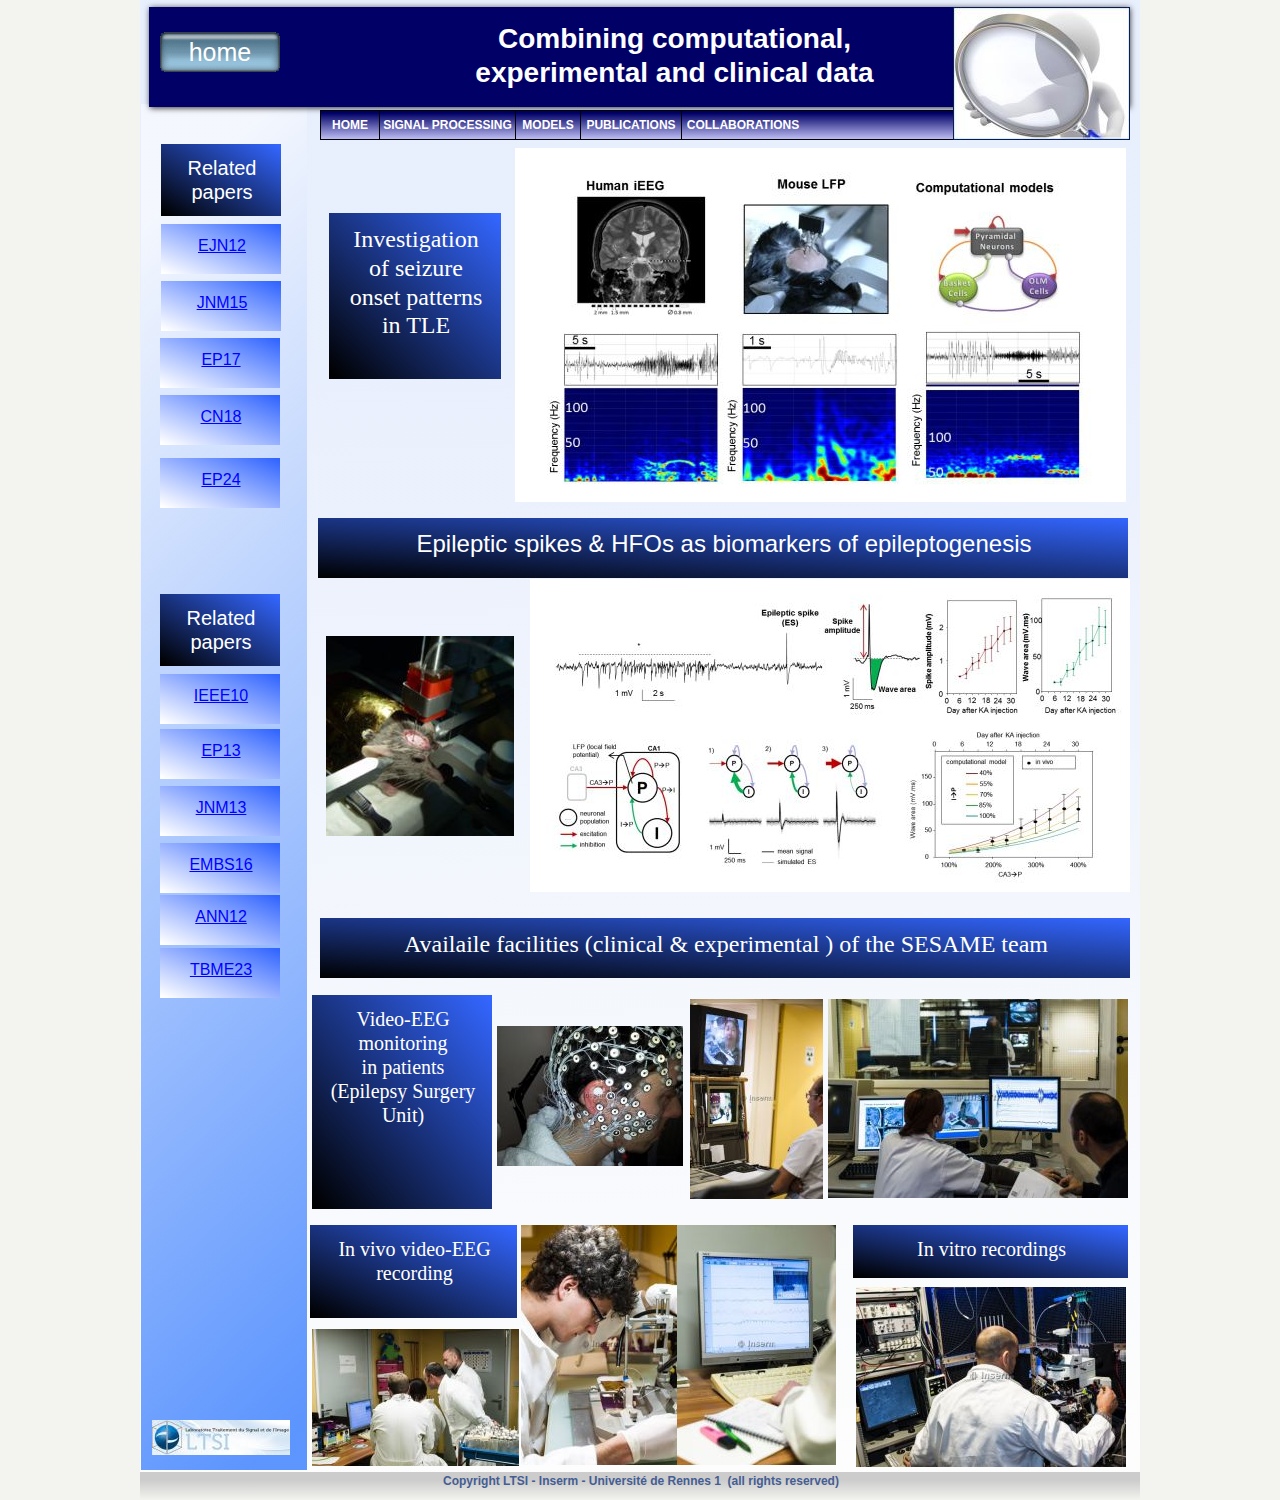
<file: crbst_6.html>
<!DOCTYPE html PUBLIC "-//W3C//DTD XHTML 1.0 Transitional//EN"  "http://www.w3.org/TR/xhtml1/DTD/xhtml1-transitional.dtd">
<html xmlns="http://www.w3.org/1999/xhtml">
<head>
<!--page generated by WebAcappella-->
<!-- 2025-04-02T16:41:16 ****************-->
<meta http-equiv="X-UA-Compatible" content="IE=EmulateIE7;IE=EmulateIE9" />
<meta http-equiv="Content-Type" content="text/html;charset=utf-8"/>
<meta name="generator" content="WebAcappella 4.6.12  ecommerce (WIN) #0"/>
<title></title>
<meta name="keywords" content=""/>
<meta name="description" content=""/>

<style type="text/css">
body{margin-left:0px;margin-top:0px;margin-right:0px;margin-bottom:0px;background-color:#f3f3ef;}
.waCSStext2kr2r4wfufigk4 A:link{color:#0000ff;text-decoration:underline;outline: none;}
.waCSStext2kr2r4wfufigk4 A:visited{color:#0000ff;text-decoration:underline;outline: none;}
.waCSStext2kr2r4wfufigk4 A:hover {color:#0000ff;text-decoration:underline;}

.waCSStext3k4fm0wfufefbo A:link{color:#0000ff;text-decoration:underline;outline: none;}
.waCSStext3k4fm0wfufefbo A:visited{color:#0000ff;text-decoration:underline;outline: none;}
.waCSStext3k4fm0wfufefbo A:hover {color:#0000ff;text-decoration:underline;}

.waCSStext25ck1sbof9rz7 A:link{color:#0000ff;text-decoration:underline;outline: none;}
.waCSStext25ck1sbof9rz7 A:visited{color:#0000ff;text-decoration:underline;outline: none;}
.waCSStext25ck1sbof9rz7 A:hover {color:#0000ff;text-decoration:underline;}

.waCSStext3w9p606vr7024qp A:link{color:#0000ff;text-decoration:underline;outline: none;}
.waCSStext3w9p606vr7024qp A:visited{color:#0000ff;text-decoration:underline;outline: none;}
.waCSStext3w9p606vr7024qp A:hover {color:#0000ff;text-decoration:underline;}

.waCSStext3w9fso6vr6zzw2w A:link{color:#0000ff;text-decoration:underline;outline: none;}
.waCSStext3w9fso6vr6zzw2w A:visited{color:#0000ff;text-decoration:underline;outline: none;}
.waCSStext3w9fso6vr6zzw2w A:hover {color:#0000ff;text-decoration:underline;}

.waCSStext4vmbkgorx3l3v0 A:link{color:#0000ff;text-decoration:underline;outline: none;}
.waCSStext4vmbkgorx3l3v0 A:visited{color:#0000ff;text-decoration:underline;outline: none;}
.waCSStext4vmbkgorx3l3v0 A:hover {color:#0000ff;text-decoration:underline;}

.waCSStext4vmb546vr6zn7tx A:link{color:#0000ff;text-decoration:underline;outline: none;}
.waCSStext4vmb546vr6zn7tx A:visited{color:#0000ff;text-decoration:underline;outline: none;}
.waCSStext4vmb546vr6zn7tx A:hover {color:#0000ff;text-decoration:underline;}

.waCSStext4n2tk03cg6qmuk A:link{color:#0000ff;text-decoration:underline;outline: none;}
.waCSStext4n2tk03cg6qmuk A:visited{color:#0000ff;text-decoration:underline;outline: none;}
.waCSStext4n2tk03cg6qmuk A:hover {color:#0000ff;text-decoration:underline;}

.waCSStext480b0oxgho219bh A:link{color:#0000ff;text-decoration:underline;outline: none;}
.waCSStext480b0oxgho219bh A:visited{color:#0000ff;text-decoration:underline;outline: none;}
.waCSStext480b0oxgho219bh A:hover {color:#0000ff;text-decoration:underline;}

.waCSStext4809o0xgho1kvbe A:link{color:#0000ff;text-decoration:underline;outline: none;}
.waCSStext4809o0xgho1kvbe A:visited{color:#0000ff;text-decoration:underline;outline: none;}
.waCSStext4809o0xgho1kvbe A:hover {color:#0000ff;text-decoration:underline;}

.waCSStext4808bcxgho1kvbd A:link{color:#0000ff;text-decoration:underline;outline: none;}
.waCSStext4808bcxgho1kvbd A:visited{color:#0000ff;text-decoration:underline;outline: none;}
.waCSStext4808bcxgho1kvbd A:hover {color:#0000ff;text-decoration:underline;}

</style>
<link rel="stylesheet" type="text/css" href="wa_global_style.css"/>
<script type="text/javascript"  src="jquery.js?v=86c"></script>
<script type="text/javascript">
var waJSQuery = jQuery.noConflict();
</script>
<script type="text/javascript"  src="webacappella_core.js?v=1ups"></script>
<!--[if lte IE 8]><script type="text/javascript"  src="excanvas.js?v=1f2a"></script>
<![endif]-->
<!--[if lte IE 8]><script type="text/javascript"  src="webacappella_patch_ie8.js?v=tc5"></script>
<![endif]-->
<script type="text/javascript">
document.write("\u003cscript type='text/javascript'  src='wa_site_global_settings.js?v=3fvz7g38s9w48l"+urlSuffixe(1)+"'>\u003c/script>");
</script>
<script type="text/javascript"  src="webacappella_menu.js?v=1lh9"></script>
<script type="text/javascript"  src="jquery.mousewheel.js?v=use"></script>
<link href="webacappella.css?v=10nl" rel="stylesheet" type="text/css" media="all"/>
<!--[if lte IE 7]>
<link href="webacappella_ie.css?v=1tjn" rel="stylesheet" type="text/css" media="all"/>
<![endif]-->
<script type="text/javascript"  src="webacappella_tools.js?v=blf"></script>
<script type="text/javascript">
waJSQuery(function() {
initializeWA_JQuery()
});
</script>
<script type="text/javascript">
var waWebFontDescription={families:[
]}
</script>

</head>
<body><div id='wa-dialog-container' class='wa-fullscreen-contenair' style='position:absolute;z-index:52000;'></div><div id='html-centered' style='position:relative;width:100%;z-index:200;'><div id='is-global-layer' class='wa-main-page-contenair'  style='position:relative;z-index:200;top:0px;width:1000px;;text-align:left;margin:0 auto; '><div style="position:absolute;top:1px;left:0px;width:1px;height:1px;"><a name="anchor-top">&nbsp;</a></div>
<div style="position:absolute;z-index:10700;left:20px;top:895px;width:120px;height:50px;border:0px;background:-webkit-gradient(linear,80 -14, 46 67,from(#3366ff),to(#ffffff));background:-moz-linear-gradient(top right 247deg,#3366ff 2px,#ffffff 90px);overflow:hidden;" class="wa-comp wa-text wa-bg-gradient param[grad(80 -14 46 67 #3366ff #ffffff) border(0 #969696)]  " ><div style="position:absolute;z-index:10;line-height:1.2;margin:2px;top:10px;left:10px;width:98px;height:28px;word-wrap:break-word;overflow-y:auto;overflow-x:hidden;" class="waCSStext2kr2r4wfufigk4"><div align="center"><a style="" href="https://pubmed.ncbi.nlm.nih.gov/22451202/" onclick="return waOnClick('https://pubmed.ncbi.nlm.nih.gov/22451202/',{'targ':'_blank'})" ><span style="font-family:'Arial';font-size:16px;font-weight:normal;" >ANN12</span></a></div></div></div><div style="position:absolute;z-index:10348;left:20px;top:948px;width:120px;height:50px;border:0px;background:-webkit-gradient(linear,80 -14, 46 67,from(#3366ff),to(#ffffff));background:-moz-linear-gradient(top right 247deg,#3366ff 2px,#ffffff 90px);overflow:hidden;" class="wa-comp wa-text wa-bg-gradient param[grad(80 -14 46 67 #3366ff #ffffff) border(0 #969696)]  " ><div style="position:absolute;z-index:10;line-height:1.2;margin:2px;top:10px;left:10px;width:98px;height:28px;word-wrap:break-word;overflow-y:auto;overflow-x:hidden;" class="waCSStext3k4fm0wfufefbo"><div align="center"><a style="" href="https://pubmed.ncbi.nlm.nih.gov/37028076/" onclick="return waOnClick('https://pubmed.ncbi.nlm.nih.gov/37028076/',{'targ':'_blank'})" ><span style="font-family:'Arial';font-size:16px;font-weight:normal;" >TBME23</span></a></div></div></div><div style="position:absolute;z-index:10228;left:20px;top:458px;width:120px;height:50px;border:0px;background:-webkit-gradient(linear,80 -14, 46 67,from(#3366ff),to(#ffffff));background:-moz-linear-gradient(top right 247deg,#3366ff 2px,#ffffff 90px);overflow:hidden;" class="wa-comp wa-text wa-bg-gradient param[grad(80 -14 46 67 #3366ff #ffffff) border(0 #969696)]  " ><div style="position:absolute;z-index:10;line-height:1.2;margin:2px;top:10px;left:10px;width:98px;height:28px;word-wrap:break-word;overflow-y:auto;overflow-x:hidden;" class="waCSStext25ck1sbof9rz7"><div align="center"><a style="" href="https://pubmed.ncbi.nlm.nih.gov/39474858/" onclick="return waOnClick('https://pubmed.ncbi.nlm.nih.gov/39474858/',{'targ':'_blank'})" ><span style="font-family:'Arial';font-size:16px;font-weight:normal;" >EP24</span></a></div></div></div><img src="wa_import34.jpg?v=49yljcbofe0gh" alt=""  class="wa-img wa-comp " style="position:absolute;z-index:10120;left:813px;top:7px;width:177px;height:133px;border:0px;"/><div style="position:absolute;z-index:10116;left:20px;top:843px;width:120px;height:50px;border:0px;background:-webkit-gradient(linear,80 -14, 46 67,from(#3366ff),to(#ffffff));background:-moz-linear-gradient(top right 247deg,#3366ff 2px,#ffffff 90px);overflow:hidden;" class="wa-comp wa-text wa-bg-gradient param[grad(80 -14 46 67 #3366ff #ffffff) border(0 #969696)]  " ><div style="position:absolute;z-index:10;line-height:1.2;margin:2px;top:10px;left:10px;width:98px;height:28px;word-wrap:break-word;overflow-y:auto;overflow-x:hidden;" class="waCSStext3w9p606vr7024qp"><div align="center"><a style="" href="https://www.ncbi.nlm.nih.gov/pubmed/28269163" onclick="return waOnClick('https://www.ncbi.nlm.nih.gov/pubmed/28269163',{'targ':'_blank'})" ><span style="font-family:'Arial';font-size:16px;font-weight:normal;" >EMBS16</span></a></div></div></div><div style="position:absolute;z-index:10112;left:20px;top:786px;width:120px;height:50px;border:0px;background:-webkit-gradient(linear,80 -14, 46 67,from(#3366ff),to(#ffffff));background:-moz-linear-gradient(top right 247deg,#3366ff 2px,#ffffff 90px);overflow:hidden;" class="wa-comp wa-text wa-bg-gradient param[grad(80 -14 46 67 #3366ff #ffffff) border(0 #969696)]  " ><div style="position:absolute;z-index:10;line-height:1.2;margin:2px;top:10px;left:10px;width:98px;height:28px;word-wrap:break-word;overflow-y:auto;overflow-x:hidden;" class="waCSStext3w9fso6vr6zzw2w"><div align="center"><a style="" href="https://www.ncbi.nlm.nih.gov/pubmed/23261773" onclick="return waOnClick('https://www.ncbi.nlm.nih.gov/pubmed/23261773',{'targ':'_blank'})" ><span style="font-family:'Arial';font-size:16px;font-weight:normal;" >JNM13</span></a></div></div></div><div style="position:absolute;z-index:10108;left:20px;top:338px;width:120px;height:50px;border:0px;background:-webkit-gradient(linear,80 -14, 46 67,from(#3366ff),to(#ffffff));background:-moz-linear-gradient(top right 247deg,#3366ff 2px,#ffffff 90px);overflow:hidden;" class="wa-comp wa-text wa-bg-gradient param[grad(80 -14 46 67 #3366ff #ffffff) border(0 #969696)]  " ><div style="position:absolute;z-index:10;line-height:1.2;margin:2px;top:10px;left:10px;width:98px;height:28px;word-wrap:break-word;overflow-y:auto;overflow-x:hidden;" class="waCSStext4vmbkgorx3l3v0"><div align="center"><a style="" href="https://www.ncbi.nlm.nih.gov/pubmed/28681378" onclick="return waOnClick('https://www.ncbi.nlm.nih.gov/pubmed/28681378',{'targ':'_blank'})" ><span style="font-family:'Arial';font-size:16px;font-weight:normal;" >EP17</span></a></div></div></div><div style="position:absolute;z-index:10104;left:20px;top:395px;width:120px;height:50px;border:0px;background:-webkit-gradient(linear,80 -14, 46 67,from(#3366ff),to(#ffffff));background:-moz-linear-gradient(top right 247deg,#3366ff 2px,#ffffff 90px);overflow:hidden;" class="wa-comp wa-text wa-bg-gradient param[grad(80 -14 46 67 #3366ff #ffffff) border(0 #969696)]  " ><div style="position:absolute;z-index:10;line-height:1.2;margin:2px;top:10px;left:10px;width:98px;height:28px;word-wrap:break-word;overflow-y:auto;overflow-x:hidden;" class="waCSStext4vmb546vr6zn7tx"><div align="center"><a style="" href="https://www.ncbi.nlm.nih.gov/pubmed/29482079" onclick="return waOnClick('https://www.ncbi.nlm.nih.gov/pubmed/29482079',{'targ':'_blank'})" ><span style="font-family:'Arial';font-size:16px;font-weight:normal;" >CN18</span></a></div></div></div><div style="position:absolute;z-index:10100;left:280px;top:20px;width:507px;height:70px;border:0px;background:rgba(0,0,0,0);overflow:hidden;" class="wa-comp wa-text wa-bg-gradient param[grad(rgba(0,0,0,0)) border(0 #969696)]  " ><div style="position:absolute;z-index:10;line-height:1.2;margin:2px;top:0px;left:0px;width:505px;height:68px;word-wrap:break-word;overflow-y:auto;overflow-x:hidden;" ><div align="center"><span style="font-family:'Arial';font-size:28px;font-weight:bold;color:#ffffff;" >Combining computational, experimental and clinical data</span></div></div></div><div style="position:absolute;z-index:10096;left:20px;top:674px;width:120px;height:50px;border:0px;background:-webkit-gradient(linear,80 -14, 46 67,from(#3366ff),to(#ffffff));background:-moz-linear-gradient(top right 247deg,#3366ff 2px,#ffffff 90px);overflow:hidden;" class="wa-comp wa-text wa-bg-gradient param[grad(80 -14 46 67 #3366ff #ffffff) border(0 #969696)]  " ><div style="position:absolute;z-index:10;line-height:1.2;margin:2px;top:10px;left:10px;width:98px;height:28px;word-wrap:break-word;overflow-y:auto;overflow-x:hidden;" class="waCSStext4n2tk03cg6qmuk"><div align="center"><a style="" href="http://www.ncbi.nlm.nih.gov/pubmed/21097111" onclick="return waOnClick('http://www.ncbi.nlm.nih.gov/pubmed/21097111',{'targ':'_blank'})" ><span style="font-family:'Arial';font-size:16px;font-weight:normal;" >IEEE10</span></a></div></div></div><div style="position:absolute;z-index:10092;left:172px;top:995px;width:180px;height:214px;border:0px;background:-webkit-gradient(linear,195 24, -10 196,from(#3366ff),to(#000000));background:-moz-linear-gradient(top right 220deg,#3366ff 3px,#000000 271px);overflow:hidden;" class="wa-comp wa-text wa-bg-gradient param[grad(195 24 -10 196 #3366ff #000000) border(0 #969696)]  " ><div style="position:absolute;z-index:10;line-height:1.2;margin:2px;top:10px;left:10px;width:158px;height:192px;word-wrap:break-word;overflow-y:auto;overflow-x:hidden;" ><div align="center"><span style="font-family:MS Shell Dlg,MSShellDlg;font-size:20px;font-weight:normal;color:#ffffff;" >Video-EEG monitoring</span></div><div align="center"><span style="font-family:MS Shell Dlg,MSShellDlg;font-size:20px;font-weight:normal;color:#ffffff;" >in patients</span></div><div align="center"><span style="font-family:MS Shell Dlg,MSShellDlg;font-size:20px;font-weight:normal;color:#ffffff;" >(Epilepsy Surgery</span></div><div align="center"><span style="font-family:MS Shell Dlg,MSShellDlg;font-size:20px;font-weight:normal;color:#ffffff;" >Unit)</span></div></div></div><div style="position:absolute;z-index:10088;left:170px;top:1225px;width:207px;height:93px;border:0px;background:-webkit-gradient(linear,140 -27, 73 123,from(#3366ff),to(#000000));background:-moz-linear-gradient(top right 246deg,#3366ff 2px,#000000 167px);overflow:hidden;" class="wa-comp wa-text wa-bg-gradient param[grad(140 -27 73 123 #3366ff #000000) border(0 #969696)]  " ><div style="position:absolute;z-index:10;line-height:1.2;margin:2px;top:10px;left:10px;width:185px;height:71px;word-wrap:break-word;overflow-y:auto;overflow-x:hidden;" ><div align="center"><span style="font-family:MS Shell Dlg,MSShellDlg;font-size:20px;font-weight:normal;color:#ffffff;" >In vivo video-EEG recording</span></div></div></div><div style="position:absolute;z-index:10084;left:713px;top:1225px;width:275px;height:53px;border:0px;background:-webkit-gradient(linear,151 -22, 132 77,from(#3366ff),to(#000000));background:-moz-linear-gradient(top right 259deg,#3366ff 2px,#000000 102px);overflow:hidden;" class="wa-comp wa-text wa-bg-gradient param[grad(151 -22 132 77 #3366ff #000000) border(0 #969696)]  " ><div style="position:absolute;z-index:10;line-height:1.2;margin:2px;top:10px;left:10px;width:253px;height:31px;word-wrap:break-word;overflow-y:auto;overflow-x:hidden;" ><div align="center"><span style="font-family:MS Shell Dlg,MSShellDlg;font-size:20px;font-weight:normal;color:#ffffff;" >In vitro recordings</span></div></div></div><img src="crbst_import29.jpg?v=49ygqwbofe0gh" alt=""  class="wa-img wa-comp " style="position:absolute;z-index:10080;left:537px;top:1225px;width:159px;height:240px;border:0px;"/><img src="crbst_import28.jpg?v=49ykc8bofe0gh" alt=""  class="wa-img wa-comp " style="position:absolute;z-index:10076;left:172px;top:1329px;width:207px;height:137px;border:0px;"/><img src="crbst_import27.jpg?v=49yhcgbofe0gh" alt=""  class="wa-img wa-comp " style="position:absolute;z-index:10072;left:357px;top:1026px;width:186px;height:140px;border:0px;"/><img src="crbst_import26.jpg?v=49yecobofe0gh" alt=""  class="wa-img wa-comp " style="position:absolute;z-index:10068;left:716px;top:1287px;width:270px;height:180px;border:0px;"/><img src="crbst_import25.jpg?v=49yarcbofe0gh" alt=""  class="wa-img wa-comp " style="position:absolute;z-index:10064;left:550px;top:999px;width:133px;height:200px;border:0px;"/><img src="crbst_import24.jpg?v=49yijkbofe0gh" alt=""  class="wa-img wa-comp " style="position:absolute;z-index:10060;left:381px;top:1225px;width:160px;height:240px;border:0px;"/><img src="crbst_import23.jpg?v=49ykxsbofe0gh" alt=""  class="wa-img wa-comp " style="position:absolute;z-index:10056;left:688px;top:999px;width:300px;height:199px;border:0px;"/><a href="http://www.ltsi.univ-rennes1.fr/" onclick="return waOnClick('http://www.ltsi.univ-rennes1.fr/',{'targ':'_blank'})"  style="cursor:pointer;" ><img src="crbst_import2.jpg?v=49ym4wbofe0gh" alt=""  class="wa-img wa-comp " style="position:absolute;z-index:10052;left:12px;top:1420px;width:138px;height:35px;border:0px;"/></a><div style="position:absolute;z-index:10048;left:20px;top:594px;width:120px;height:72px;border:0px;background:-webkit-gradient(linear,93 -14, 31 88,from(#3366ff),to(#000000));background:-moz-linear-gradient(top right 239deg,#3366ff 2px,#000000 121px);overflow:hidden;" class="wa-comp wa-text wa-bg-gradient param[grad(93 -14 31 88 #3366ff #000000) border(0 #969696)]  " ><div style="position:absolute;z-index:10;line-height:1.2;margin:2px;top:10px;left:10px;width:98px;height:50px;word-wrap:break-word;overflow-y:auto;overflow-x:hidden;" ><div align="center"><span style="font-family:'Arial';font-size:20px;font-weight:normal;color:#ffffff;" >Related papers</span></div></div></div><div style="position:absolute;z-index:10044;left:20px;top:729px;width:120px;height:50px;border:0px;background:-webkit-gradient(linear,80 -14, 46 67,from(#3366ff),to(#ffffff));background:-moz-linear-gradient(top right 247deg,#3366ff 2px,#ffffff 90px);overflow:hidden;" class="wa-comp wa-text wa-bg-gradient param[grad(80 -14 46 67 #3366ff #ffffff) border(0 #969696)]  " ><div style="position:absolute;z-index:10;line-height:1.2;margin:2px;top:10px;left:10px;width:98px;height:28px;word-wrap:break-word;overflow-y:auto;overflow-x:hidden;" class="waCSStext480b0oxgho219bh"><div align="center"><a style="" href="http://www.ncbi.nlm.nih.gov/pubmed/24134559" onclick="return waOnClick('http://www.ncbi.nlm.nih.gov/pubmed/24134559',{'targ':'_blank'})" ><span style="font-family:'Arial';font-size:16px;font-weight:normal;" >EP13</span></a></div></div></div><img src="crbst_import22.jpg?v=49yhy0bofe0gh" alt=""  class="wa-img wa-comp " style="position:absolute;z-index:10040;left:390px;top:579px;width:600px;height:313px;border:0px;"/><img src="crbst_import21.jpg?v=49ync0bofe0gh" alt=""  class="wa-img wa-comp " style="position:absolute;z-index:10036;left:186px;top:636px;width:188px;height:200px;border:0px;"/><div style="position:absolute;z-index:10032;left:178px;top:518px;width:810px;height:60px;border:0px;background:-webkit-gradient(linear,421 -27, 413 89,from(#3366ff),to(#000000));background:-moz-linear-gradient(top right 266deg,#3366ff 0px,#000000 116px);overflow:hidden;" class="wa-comp wa-text wa-bg-gradient param[grad(421 -27 413 89 #3366ff #000000) border(0 #969696)]  " ><div style="position:absolute;z-index:10;line-height:1.2;margin:2px;top:10px;left:10px;width:788px;height:38px;word-wrap:break-word;overflow-y:auto;overflow-x:hidden;" ><div align="center"><span style="font-family:'Arial';font-size:24px;font-weight:normal;color:#ffffff;" >Epileptic spikes &#38; HFOs as biomarkers of epileptogenesis</span></div></div></div><div style="position:absolute;z-index:10028;left:21px;top:144px;width:120px;height:72px;border:0px;background:-webkit-gradient(linear,93 -14, 31 88,from(#3366ff),to(#000000));background:-moz-linear-gradient(top right 239deg,#3366ff 2px,#000000 121px);overflow:hidden;" class="wa-comp wa-text wa-bg-gradient param[grad(93 -14 31 88 #3366ff #000000) border(0 #969696)]  " ><div style="position:absolute;z-index:10;line-height:1.2;margin:2px;top:10px;left:10px;width:98px;height:50px;word-wrap:break-word;overflow-y:auto;overflow-x:hidden;" ><div align="center"><span style="font-family:'Arial';font-size:20px;font-weight:normal;color:#ffffff;" >Related papers</span></div></div></div><div style="position:absolute;z-index:10024;left:21px;top:281px;width:120px;height:50px;border:0px;background:-webkit-gradient(linear,80 -14, 46 67,from(#3366ff),to(#ffffff));background:-moz-linear-gradient(top right 247deg,#3366ff 2px,#ffffff 90px);overflow:hidden;" class="wa-comp wa-text wa-bg-gradient param[grad(80 -14 46 67 #3366ff #ffffff) border(0 #969696)]  " ><div style="position:absolute;z-index:10;line-height:1.2;margin:2px;top:10px;left:10px;width:98px;height:28px;word-wrap:break-word;overflow-y:auto;overflow-x:hidden;" class="waCSStext4809o0xgho1kvbe"><div align="center"><a style="" href="http://www.ncbi.nlm.nih.gov/pubmed/25843066" onclick="return waOnClick('http://www.ncbi.nlm.nih.gov/pubmed/25843066',{'targ':'_blank'})" ><span style="font-family:'Arial';font-size:16px;font-weight:normal;" >JNM15</span></a></div></div></div><div style="position:absolute;z-index:10020;left:21px;top:224px;width:120px;height:50px;border:0px;background:-webkit-gradient(linear,80 -14, 46 67,from(#3366ff),to(#ffffff));background:-moz-linear-gradient(top right 247deg,#3366ff 2px,#ffffff 90px);overflow:hidden;" class="wa-comp wa-text wa-bg-gradient param[grad(80 -14 46 67 #3366ff #ffffff) border(0 #969696)]  " ><div style="position:absolute;z-index:10;line-height:1.2;margin:2px;top:10px;left:10px;width:98px;height:28px;word-wrap:break-word;overflow-y:auto;overflow-x:hidden;" class="waCSStext4808bcxgho1kvbd"><div align="center"><a style="" href="http://www.ncbi.nlm.nih.gov/pubmed/22805062" onclick="return waOnClick('http://www.ncbi.nlm.nih.gov/pubmed/22805062',{'targ':'_blank'})" ><span style="font-family:'Arial';font-size:16px;font-weight:normal;" >EJN12</span></a></div></div></div><img src="crbst_import20.jpg?v=49yj54bofe0gh" alt=""  class="wa-img wa-comp " style="position:absolute;z-index:10016;left:375px;top:148px;width:611px;height:354px;border:0px;"/><div style="position:absolute;z-index:10012;left:189px;top:213px;width:172px;height:166px;border:0px;background:-webkit-gradient(linear,169 2, 8 169,from(#3366ff),to(#000000));background:-moz-linear-gradient(top right 226deg,#3366ff 3px,#000000 235px);overflow:hidden;" class="wa-comp wa-text wa-bg-gradient param[grad(169 2 8 169 #3366ff #000000) border(0 #969696)]  " ><div style="position:absolute;z-index:10;line-height:1.2;margin:2px;top:10px;left:10px;width:150px;height:144px;word-wrap:break-word;overflow-y:auto;overflow-x:hidden;" ><div align="center"><span style="font-family:MS Shell Dlg,MSShellDlg;font-size:24px;font-weight:normal;color:#ffffff;" >Investigation of seizure onset patterns in TLE</span></div></div></div><div style="position:absolute;z-index:10008;left:180px;top:918px;width:810px;height:60px;border:0px;background:-webkit-gradient(linear,421 -27, 413 89,from(#3366ff),to(#000000));background:-moz-linear-gradient(top right 266deg,#3366ff 0px,#000000 116px);overflow:hidden;" class="wa-comp wa-text wa-bg-gradient param[grad(421 -27 413 89 #3366ff #000000) border(0 #969696)]  " ><div style="position:absolute;z-index:10;line-height:1.2;margin:2px;top:10px;left:10px;width:788px;height:38px;word-wrap:break-word;overflow-y:auto;overflow-x:hidden;" ><div align="center"><span style="font-family:MS Shell Dlg,MSShellDlg;font-size:24px;font-weight:normal;color:#ffffff;" >Availaile facilities (clinical &#38; experimental ) of the SESAME team</span></div></div></div><div onclick="return waOnClick('index.html',{})"  class="wa-button-link wa-comp param[bord(rgba(0,0,0,0)) inner_bord(rgba(0,0,0,0)) bg(rgba(0,0,0,0) rgba(0,0,0,0)) txt(#333333) u(0) bg_img(crbst_1010.gif?v=40gqxk6vr6uejue) img() ]" style="position:absolute;z-index:10004;left:20px;top:32px;width:120px;height:40px;;cursor:pointer;cursor:hand;text-decoration:none;"><div class="waButInner" style="position:absolute;left:1px;top:1px;padding:0px;margin:0px;width:116px;height:36px;border:1px solid rgba(0,0,0,0);" ></div>
<button class="wa-button param[grad(rgba(0,0,0,0)) border(rgba(0,0,0,0)) inborder(rgba(0,0,0,0)) ]" style="overflow: hidden; position:static;margin:0px;padding:0px;width:120px;height:40px;border:0px;text-align:center;background-image:url('crbst_10_over10.gif?v=40gqmw6vr6uejue');background-size:120px 40px;cursor:pointer;font-weight:normal;font-size:25px;color:#ffffff;font-family:'Arial';" >
<div><a href="index.html" onclick="return false;" class="wa-but-txt " style="position:relative;margin:0px;padding:0px;display:inline;vertical-align:middle;font-weight:normal;font-size:25px;color:#ffffff;font-family:'Arial';text-decoration:none;" >home</a></div></button>
</div><div style="position:absolute;z-index:10000;left:9px;top:7px;width:980px;height:100px;border:0px;-webkit-box-shadow:1px 1px 6px rgba(0,0,0,0.8);-moz-box-shadow:1px 1px 6px rgba(0,0,0,0.8);box-shadow:1px 1px 6px rgba(0,0,0,0.8);background-color:#000066;overflow:hidden;" class="wa-comp wa-text wa-bg-gradient param[grad(#000066) border(0 #000000)]  " ><div style="position:absolute;z-index:10;line-height:1.2;margin:2px;top:5px;left:5px;width:968px;height:88px;word-wrap:break-word;overflow-y:auto;overflow-x:hidden;" ><div style="font-family:''Arial'';font-size:10px;">&nbsp;<br /></div><div align="right"><span style="font-family:'Arial';font-size:24px;font-weight:bold;color:#ffffff;" >&nbsp; </span><span style="font-family:'Arial';font-size:24px;font-weight:normal;color:#000000;" >.</span></div></div></div><div class="wa-dynmenu wa-comp json['config']{''root_col_text_over'':''#ffffff'',''root_col_border'':''#000000'',''root_col_bg_over'':''#99ccff'',''root_text_u_over'':false,''sub_col_border'':''#333333'',''sub_col_bg'':''#ffffff'',''sub_style_text'':''font-weight:bold;font-size:12px;color:#000000;font-family:'Arial';'',''sub_align_text'':''center'',''sub_menu_shadow'':false,''sub_menu_corner'':1,''sub_col_text'':''#000000'',''sub_col_text_over'':''#ffffff'',''sub_col_bg_over'':''#888ea1'',''sub_text_u'':false,''sub_text_u_over'':false,''sub_corner'':1,''vertical'':false,''root_extend'':false} wa-bg-gradient param[grad(65 2 65 30 #000066 #ccccff) border(1 #000000)] " style="position:absolute;z-index:12;left:180px;top:110px;width:806px;height:28px;border:1px solid #000000;background:-webkit-gradient(linear,65 2, 65 30,from(#000066),to(#ccccff));background:-moz-linear-gradient(top left 270deg,#000066 2px,#ccccff 30px);"><table style="position:absolute;left:0px;top:0px;padding:0px;margin:0px;width:100%;height:100%;border:0px;border-spacing:0px;;"><tr ><td class="waDynmenu-item waDynmenu-root "  onclick="return waOnClick('index.html',{})" style="width:56px;border-right:1px solid #000000;text-align:center;"  ><a href="index.html" onclick="void(0)"  style="font-weight:bold;font-size:12px;color:#ffffff;font-family:'Arial';cursor:pointer;text-decoration:none;" >HOME</a></td><td class="waDynmenu-root  waDynmenu-item param[[['Intracerebral EEG','crbst_2.html','',0]],[['Scalp EEG','crbst_9.html','',0]]]  " style="width:133px;border-right:1px solid #000000;text-align:center;"  ><a  style="font-weight:bold;font-size:12px;color:#ffffff;font-family:'Arial';cursor:pointer;text-decoration:none;" >SIGNAL&nbsp;PROCESSING</a></td><td class="waDynmenu-root  waDynmenu-item param[[['Computational models','crbst_3.html','',0]],[['Validation of predictions','crbst_6.html','',0]],[['Neurostimulations','crbst_8.html','',0]]]  "  onclick="return waOnClick('crbst_3.html',{})" style="width:62px;border-right:1px solid #000000;text-align:center;"  ><a href="crbst_3.html" onclick="void(0)"  style="font-weight:bold;font-size:12px;color:#ffffff;font-family:'Arial';cursor:pointer;text-decoration:none;" >MODELS</a></td><td class="waDynmenu-item waDynmenu-root "  onclick="return waOnClick('crbst_5.html',{})" style="width:98px;border-right:1px solid #000000;text-align:center;"  ><a href="crbst_5.html" onclick="void(0)"  style="font-weight:bold;font-size:12px;color:#ffffff;font-family:'Arial';cursor:pointer;text-decoration:none;" >PUBLICATIONS</a></td><td class="waDynmenu-item waDynmenu-root "  onclick="return waOnClick('crbst_7.html',{})" style="width:120px;text-align:center;"  ><a href="crbst_7.html" onclick="void(0)"  style="font-weight:bold;font-size:12px;color:#ffffff;font-family:'Arial';cursor:pointer;text-decoration:none;" >COLLABORATIONS</a></td><td style="">&nbsp;</td></tr></table></div><span style="position:absolute;z-index:8;left:1px;top:104px;width:166px;height:1366px;border:0px;background:-webkit-gradient(linear,429 1062, -241 345,from(rgba(0,89,255,0.63)),to(rgba(255,255,255,0.51)));background:-moz-linear-gradient(bottom right 133deg,rgba(0,89,255,0.63) 41px,rgba(255,255,255,0.51) 1022px);" class="wa-bg-gradient param[grad(429 1062 -241 345 rgba(0,89,255,0.63) rgba(255,255,255,0.51)) border(0 #969696)] wa-comp "></span><div style="position:absolute;z-index:4;left:0px;top:1472px;width:1000px;height:28px;border:0px;background:-webkit-gradient(linear,590 8, 590 28,from(#cccccc),to(rgba(204,204,204,0)));background:-moz-linear-gradient(top left 270deg,#cccccc 8px,rgba(204,204,204,0) 28px);overflow:hidden;" class="wa-comp wa-text wa-bg-gradient param[grad(590 8 590 28 #cccccc rgba(204,204,204,0)) border(0 #969696)]  " ><div style="position:absolute;z-index:10;line-height:1.2;margin:2px;top:0px;left:0px;width:998px;height:26px;word-wrap:break-word;overflow-y:auto;overflow-x:hidden;" ><div align="center"><span style="font-family:'Arial';font-size:12px;font-weight:bold;color:#455d92;" >Copyright LTSI - Inserm - Universit&#233; de Rennes 1&nbsp; (all rights reserved)</span></div></div></div><span style="position:absolute;z-index:0;left:0px;top:0px;width:1000px;height:1474px;border:0px;background:-webkit-gradient(linear,698 295, 742 1474,from(#e6eeff),to(#ffffff));background:-moz-linear-gradient(top left 272deg,#e6eeff 321px,#ffffff 1501px);filter:alpha(opacity=85);-moz-opacity:0.85;opacity:0.85;" class="wa-bg-gradient param[grad(698 295 742 1474 #e6eeff #ffffff) border(0 #969696)] wa-comp "></span><div style="position:absolute;top:1479px;left:0px;width:1px;height:1px;" ><a name="anchor-bottom">&nbsp;</a></div>
<div id='dynmenu-container' style='position:absolute;z-index:51000;'></div></div>
</div>  <!--end html-centered-->
<script type="text/javascript">
<!--
document.webaca_page_option_background=0
document.webaca_page_background_img_size=[-1,-1]
document.webaca_page_is_centered=true;
document.webaca_width_page=1000;
document.webaca_height_page=1499;
document.webaca_banner_height=0;
document.webaca_is_preview=false;
var wa_global_market = {markets:new Array(),id_modif_dlg_js:''};
Translator.m_lang="en";
Translator.m_languages={}
Translator.m_lang_for_filename="";
function wa_timeout(_fct,_time,p1,p2,p3){return setTimeout(_fct,_time,p1,p2,p3)}
function wa_evaluate(_s){return eval(_s)}
function IS_onload(){
IS_onload_WA();
}
-->
</script>
<script type="text/javascript" src='wa_common_messages_en.js?v='></script>
<script type="text/javascript">
<!--
WA_loadMessages();
-->
</script>
<script type="text/javascript">
<!--
-->
</script>
</body>
</html>
</file>
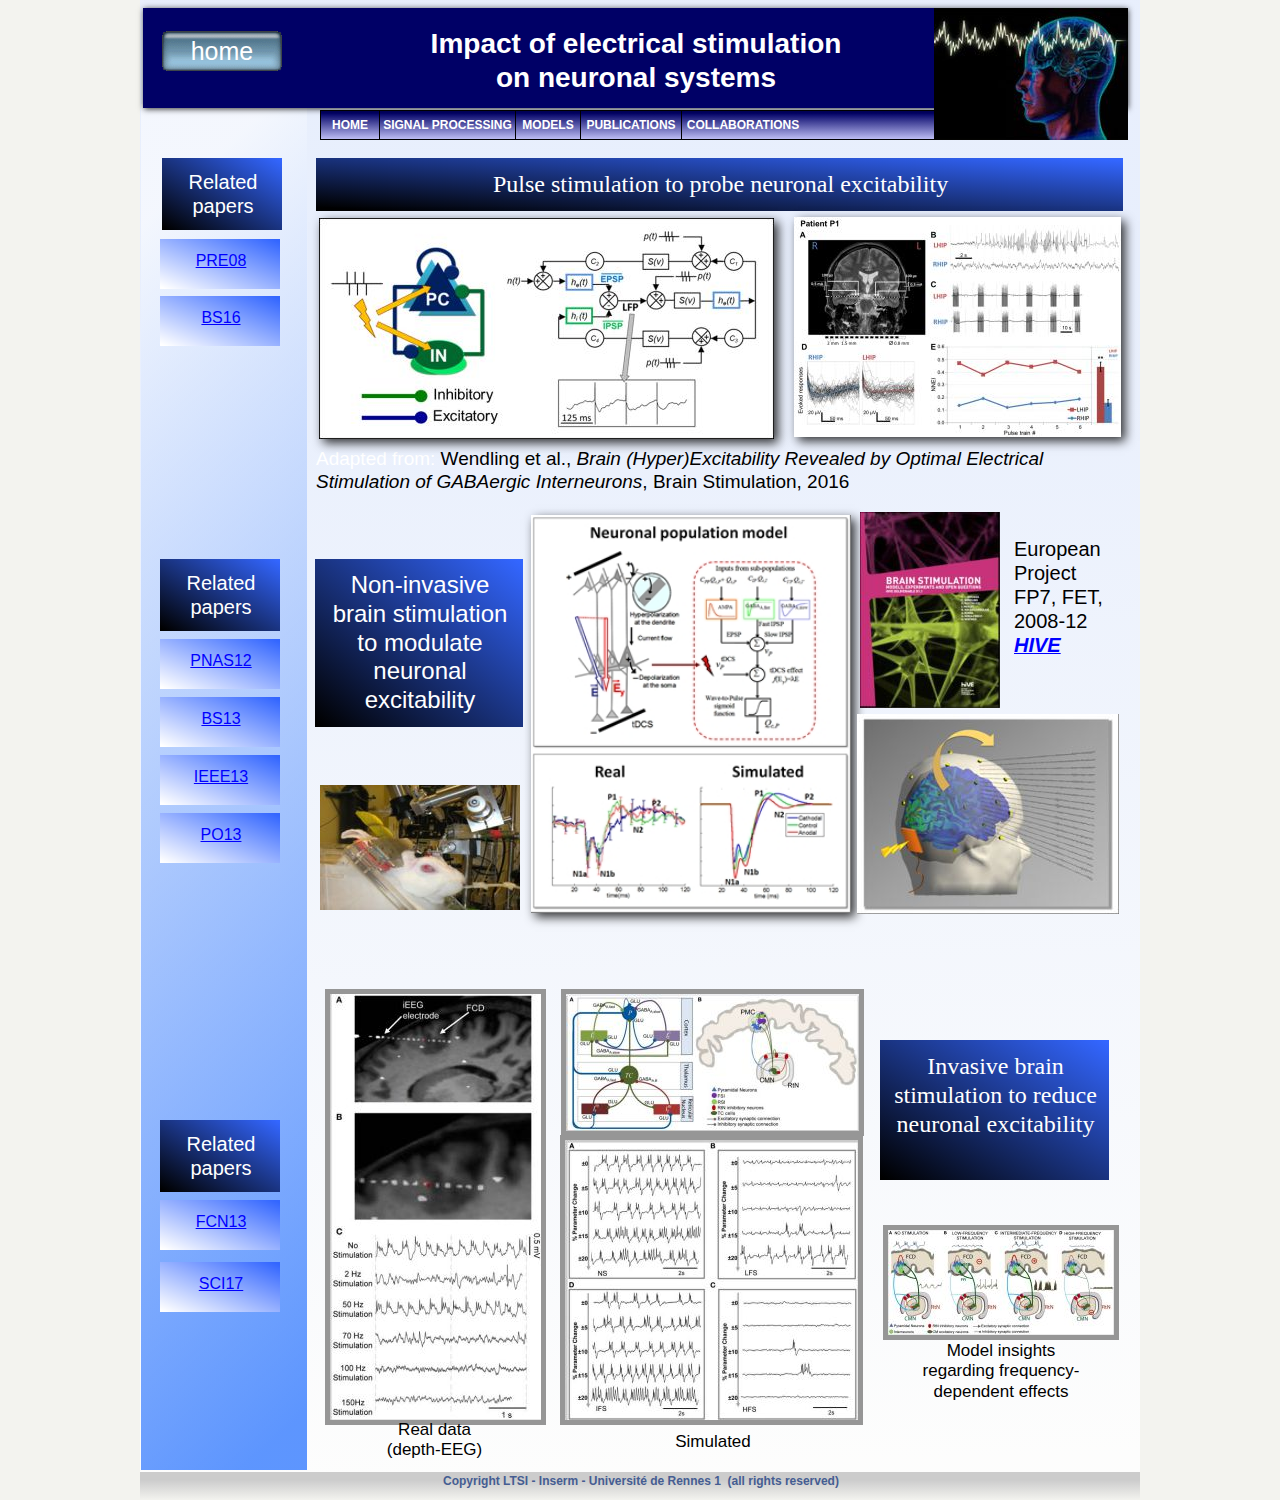
<file: crbst_8.html>
<!DOCTYPE html PUBLIC "-//W3C//DTD XHTML 1.0 Transitional//EN"  "http://www.w3.org/TR/xhtml1/DTD/xhtml1-transitional.dtd">
<html xmlns="http://www.w3.org/1999/xhtml">
<head>
<!--page generated by WebAcappella-->
<!-- 2025-04-02T16:41:16 ****************-->
<meta http-equiv="X-UA-Compatible" content="IE=EmulateIE7;IE=EmulateIE9" />
<meta http-equiv="Content-Type" content="text/html;charset=utf-8"/>
<meta name="generator" content="WebAcappella 4.6.12  ecommerce (WIN) #0"/>
<title></title>
<meta name="keywords" content=""/>
<meta name="description" content=""/>

<style type="text/css">
body{margin-left:0px;margin-top:0px;margin-right:0px;margin-bottom:0px;background-color:#f3f3ef;}
.waCSStext3swvyw628mittke A:link{color:#0000ff;text-decoration:underline;outline: none;}
.waCSStext3swvyw628mittke A:visited{color:#0000ff;text-decoration:underline;outline: none;}
.waCSStext3swvyw628mittke A:hover {color:#0000ff;text-decoration:underline;}

.waCSStext3tjyiglgz139r3 A:link{color:#0000ff;text-decoration:underline;outline: none;}
.waCSStext3tjyiglgz139r3 A:visited{color:#0000ff;text-decoration:underline;outline: none;}
.waCSStext3tjyiglgz139r3 A:hover {color:#0000ff;text-decoration:underline;}

.waCSStext40a6tc3cgn3fap0 A:link{color:#0000ff;text-decoration:underline;outline: none;}
.waCSStext40a6tc3cgn3fap0 A:visited{color:#0000ff;text-decoration:underline;outline: none;}
.waCSStext40a6tc3cgn3fap0 A:hover {color:#0000ff;text-decoration:underline;}

.waCSStext2o01ts3cgn7jeh A:link{color:#0000ff;text-decoration:underline;outline: none;}
.waCSStext2o01ts3cgn7jeh A:visited{color:#0000ff;text-decoration:underline;outline: none;}
.waCSStext2o01ts3cgn7jeh A:hover {color:#0000ff;text-decoration:underline;}

.waCSStext2o75y03cgn1v7md A:link{color:#0000ff;text-decoration:underline;outline: none;}
.waCSStext2o75y03cgn1v7md A:visited{color:#0000ff;text-decoration:underline;outline: none;}
.waCSStext2o75y03cgn1v7md A:hover {color:#0000ff;text-decoration:underline;}

.waCSStext2o76e83cgn1v7md A:link{color:#0000ff;text-decoration:underline;outline: none;}
.waCSStext2o76e83cgn1v7md A:visited{color:#0000ff;text-decoration:underline;outline: none;}
.waCSStext2o76e83cgn1v7md A:hover {color:#0000ff;text-decoration:underline;}

.waCSStext2hry3c3cgnz78o A:link{color:#0000ff;text-decoration:underline;outline: none;}
.waCSStext2hry3c3cgnz78o A:visited{color:#0000ff;text-decoration:underline;outline: none;}
.waCSStext2hry3c3cgnz78o A:hover {color:#0000ff;text-decoration:underline;}

.waCSStext2hrve03cgnz78o A:link{color:#0000ff;text-decoration:underline;outline: none;}
.waCSStext2hrve03cgnz78o A:visited{color:#0000ff;text-decoration:underline;outline: none;}
.waCSStext2hrve03cgnz78o A:hover {color:#0000ff;text-decoration:underline;}

.waCSStext2p3r9k3cgn341i A:link{color:#0000ff;text-decoration:underline;outline: none;}
.waCSStext2p3r9k3cgn341i A:visited{color:#0000ff;text-decoration:underline;outline: none;}
.waCSStext2p3r9k3cgn341i A:hover {color:#0000ff;text-decoration:underline;}

</style>
<link rel="stylesheet" type="text/css" href="wa_global_style.css"/>
<script type="text/javascript"  src="jquery.js?v=86c"></script>
<script type="text/javascript">
var waJSQuery = jQuery.noConflict();
</script>
<script type="text/javascript"  src="webacappella_core.js?v=1ups"></script>
<!--[if lte IE 8]><script type="text/javascript"  src="excanvas.js?v=1f2a"></script>
<![endif]-->
<!--[if lte IE 8]><script type="text/javascript"  src="webacappella_patch_ie8.js?v=tc5"></script>
<![endif]-->
<script type="text/javascript">
document.write("\u003cscript type='text/javascript'  src='wa_site_global_settings.js?v=3fvz7g38s9w48l"+urlSuffixe(1)+"'>\u003c/script>");
</script>
<script type="text/javascript"  src="webacappella_menu.js?v=1lh9"></script>
<script type="text/javascript"  src="jquery.mousewheel.js?v=use"></script>
<link href="webacappella.css?v=10nl" rel="stylesheet" type="text/css" media="all"/>
<!--[if lte IE 7]>
<link href="webacappella_ie.css?v=1tjn" rel="stylesheet" type="text/css" media="all"/>
<![endif]-->
<script type="text/javascript"  src="webacappella_tools.js?v=blf"></script>
<script type="text/javascript">
waJSQuery(function() {
initializeWA_JQuery()
});
</script>
<script type="text/javascript">
var waWebFontDescription={families:[
]}
</script>

</head>
<body><div id='wa-dialog-container' class='wa-fullscreen-contenair' style='position:absolute;z-index:52000;'></div><div id='html-centered' style='position:relative;width:100%;z-index:200;'><div id='is-global-layer' class='wa-main-page-contenair'  style='position:relative;z-index:200;top:0px;width:1000px;;text-align:left;margin:0 auto; '><div style="position:absolute;top:1px;left:0px;width:1px;height:1px;"><a name="anchor-top">&nbsp;</a></div>
<img src="wa_import26.jpg?v=49ynxkbofe0gv" alt=""  class="wa-img wa-comp " style="position:absolute;z-index:10124;left:794px;top:8px;width:194px;height:132px;border:0px;"/><div style="position:absolute;z-index:10120;left:20px;top:1262px;width:120px;height:50px;border:0px;background:-webkit-gradient(linear,80 -14, 46 67,from(#3366ff),to(#ffffff));background:-moz-linear-gradient(top right 247deg,#3366ff 2px,#ffffff 90px);overflow:hidden;" class="wa-comp wa-text wa-bg-gradient param[grad(80 -14 46 67 #3366ff #ffffff) border(0 #969696)]  " ><div style="position:absolute;z-index:10;line-height:1.2;margin:2px;top:10px;left:10px;width:98px;height:28px;word-wrap:break-word;overflow-y:auto;overflow-x:hidden;" class="waCSStext3swvyw628mittke"><div align="center"><a style="" href="http://www.ncbi.nlm.nih.gov/pubmed/28490738" onclick="return waOnClick('http://www.ncbi.nlm.nih.gov/pubmed/28490738',{'targ':'_blank'})" ><span style="font-family:'Arial';font-size:16px;font-weight:normal;" >SCI17</span></a></div></div></div><img src="wa_import15.jpg?v=49ybygbofe0gv" alt=""  class="wa-img wa-comp " style="position:absolute;z-index:10116;left:179px;top:218px;width:455px;height:221px;border:0px;-webkit-box-shadow:4px 4px 10px rgba(0,0,0,0.8);-moz-box-shadow:4px 4px 10px rgba(0,0,0,0.8);box-shadow:4px 4px 10px rgba(0,0,0,0.8);"/><div style="position:absolute;z-index:10112;left:174px;top:446px;width:800px;height:60px;border:0px;background:rgba(0,0,0,0);overflow:hidden;" class="wa-comp wa-text wa-bg-gradient param[grad(rgba(0,0,0,0)) border(0 #969696)]  " ><div style="position:absolute;z-index:10;line-height:1.2;margin:2px;top:0px;left:0px;width:798px;height:58px;word-wrap:break-word;overflow-y:auto;overflow-x:hidden;" ><div align="left"><span style="font-family:'Arial';font-size:19px;font-weight:normal;color:#ffffff;" >Adapted from:</span><span style="font-family:'Arial';font-size:19px;font-weight:normal;color:#000000;" > Wendling et al.,</span><span style="font-family:'Arial';font-size:19px;font-weight:normal;font-style:italic;color:#000000;" > Brain (Hyper)Excitability Revealed by Optimal Electrical Stimulation of GABAergic Interneurons</span><span style="font-family:'Arial';font-size:19px;font-weight:normal;color:#000000;" >, Brain Stimulation, 2016</span></div></div></div><img src="wa_import13.jpg?v=49yoj4bofe0gv" alt=""  class="wa-img wa-comp " style="position:absolute;z-index:10108;left:654px;top:217px;width:327px;height:220px;border:0px;-webkit-box-shadow:4px 4px 10px rgba(0,0,0,0.8);-moz-box-shadow:4px 4px 10px rgba(0,0,0,0.8);box-shadow:4px 4px 10px rgba(0,0,0,0.8);"/><div style="position:absolute;z-index:10104;left:20px;top:296px;width:120px;height:50px;border:0px;background:-webkit-gradient(linear,80 -14, 46 67,from(#3366ff),to(#ffffff));background:-moz-linear-gradient(top right 247deg,#3366ff 2px,#ffffff 90px);overflow:hidden;" class="wa-comp wa-text wa-bg-gradient param[grad(80 -14 46 67 #3366ff #ffffff) border(0 #969696)]  " ><div style="position:absolute;z-index:10;line-height:1.2;margin:2px;top:10px;left:10px;width:98px;height:28px;word-wrap:break-word;overflow-y:auto;overflow-x:hidden;" class="waCSStext3tjyiglgz139r3"><div align="center"><a style="" href="http://www.sciencedirect.com/science/article/pii/S1935861X16301930" onclick="return waOnClick('http://www.sciencedirect.com/science/article/pii/S1935861X16301930',{'targ':'_blank'})" ><span style="font-family:'Arial';font-size:16px;font-weight:normal;" >BS16</span></a></div></div></div><div onclick="return waOnClick('index.html',{})"  class="wa-button-link wa-comp param[bord(rgba(0,0,0,0)) inner_bord(rgba(0,0,0,0)) bg(rgba(0,0,0,0) rgba(0,0,0,0)) txt(#333333) u(0) bg_img(crbst_1010.gif?v=40gqxk6vr6uejue) img() ]" style="position:absolute;z-index:10100;left:22px;top:31px;width:120px;height:40px;;cursor:pointer;cursor:hand;text-decoration:none;"><div class="waButInner" style="position:absolute;left:1px;top:1px;padding:0px;margin:0px;width:116px;height:36px;border:1px solid rgba(0,0,0,0);" ></div>
<button class="wa-button param[grad(rgba(0,0,0,0)) border(rgba(0,0,0,0)) inborder(rgba(0,0,0,0)) ]" style="overflow: hidden; position:static;margin:0px;padding:0px;width:120px;height:40px;border:0px;text-align:center;background-image:url('crbst_10_over10.gif?v=40gqmw6vr6uejue');background-size:120px 40px;cursor:pointer;font-weight:normal;font-size:25px;color:#ffffff;font-family:'Arial';" >
<div><a href="index.html" onclick="return false;" class="wa-but-txt " style="position:relative;margin:0px;padding:0px;display:inline;vertical-align:middle;font-weight:normal;font-size:25px;color:#ffffff;font-family:'Arial';text-decoration:none;" >home</a></div></button>
</div><div style="position:absolute;z-index:10096;left:767px;top:1339px;width:186px;height:114px;border:0px;background:rgba(0,0,0,0);overflow:hidden;" class="wa-comp wa-text wa-bg-gradient param[grad(rgba(0,0,0,0)) border(0 #969696)]  " ><div style="position:absolute;z-index:10;line-height:1.2;margin:2px;top:0px;left:0px;width:184px;height:112px;word-wrap:break-word;overflow-y:auto;overflow-x:hidden;" ><div align="center"><span style="font-family:'Arial';font-size:17px;font-weight:normal;color:#000000;" >Model insights regarding frequency-dependent effects</span></div></div></div><img src="crbst_import41.jpg?v=49yp4obofe0gv" alt=""  class="wa-img wa-comp " style="position:absolute;z-index:10092;left:743px;top:1225px;width:226px;height:105px;border:5px solid #969696;"/><div style="position:absolute;z-index:10088;left:512px;top:1430px;width:120px;height:29px;border:0px;background:rgba(0,0,0,0);overflow:hidden;" class="wa-comp wa-text wa-bg-gradient param[grad(rgba(0,0,0,0)) border(0 #969696)]  " ><div style="position:absolute;z-index:10;line-height:1.2;margin:2px;top:0px;left:0px;width:118px;height:27px;word-wrap:break-word;overflow-y:auto;overflow-x:hidden;" ><div align="center"><span style="font-family:'Arial';font-size:17px;font-weight:normal;color:#000000;" >Simulated</span></div></div></div><div style="position:absolute;z-index:10084;left:228px;top:1418px;width:131px;height:60px;border:0px;background:rgba(0,0,0,0);overflow:hidden;" class="wa-comp wa-text wa-bg-gradient param[grad(rgba(0,0,0,0)) border(0 #969696)]  " ><div style="position:absolute;z-index:10;line-height:1.2;margin:2px;top:0px;left:0px;width:129px;height:58px;word-wrap:break-word;overflow-y:auto;overflow-x:hidden;" ><div align="center"><span style="font-family:'Arial';font-size:17px;font-weight:normal;color:#000000;" >Real data</span></div><div align="center"><span style="font-family:'Arial';font-size:17px;font-weight:normal;color:#000000;" >(depth-EEG)</span></div></div></div><img src="crbst_import40.jpg?v=49yqxcbofe0gv" alt=""  class="wa-img wa-comp " style="position:absolute;z-index:10080;left:421px;top:989px;width:293px;height:137px;border:5px solid #969696;"/><img src="crbst_import39.jpg?v=49ypq8bofe0gv" alt=""  class="wa-img wa-comp " style="position:absolute;z-index:10076;left:420px;top:1135px;width:293px;height:280px;border:5px solid #969696;"/><img src="crbst_import38.jpg?v=49yqbsbofe0gv" alt=""  class="wa-img wa-comp " style="position:absolute;z-index:10072;left:185px;top:989px;width:211px;height:426px;border:5px solid #969696;"/><div style="position:absolute;z-index:10068;left:872px;top:535px;width:120px;height:180px;border:0px;background:rgba(0,0,0,0);overflow:hidden;" class="wa-comp wa-text wa-bg-gradient param[grad(rgba(0,0,0,0)) border(0 #969696)]  " ><div style="position:absolute;z-index:10;line-height:1.2;margin:2px;top:0px;left:0px;width:118px;height:178px;word-wrap:break-word;overflow-y:auto;overflow-x:hidden;" class="waCSStext40a6tc3cgn3fap0"><div align="left"><span style="font-family:'Arial';font-size:20px;font-weight:normal;color:#000000;" >European</span></div><div align="left"><span style="font-family:'Arial';font-size:20px;font-weight:normal;color:#000000;" >Project</span></div><div align="left"><span style="font-family:'Arial';font-size:20px;font-weight:normal;color:#000000;" >FP7, FET,</span></div><div align="left"><span style="font-family:'Arial';font-size:20px;font-weight:normal;color:#000000;" >2008-12</span></div><div align="left"><a style="" href="http://hive-eu.org/" onclick="return waOnClick('http://hive-eu.org/',{'targ':'_blank'})" ><span style="font-family:'Arial';font-size:20px;font-weight:bold;font-style:italic;" >HIVE</span></a></div></div></div><a href="http://hive-eu.org/" onclick="return waOnClick('http://hive-eu.org/',{'targ':'_blank'})"  style="cursor:pointer;" ><img src="crbst_import36.jpg?v=49ytbkbofe0gw" alt=""  class="wa-img wa-comp " style="position:absolute;z-index:10064;left:720px;top:512px;width:140px;height:196px;border:0px;"/></a><img src="crbst_import35.jpg?v=49yriwbofe0gw" alt=""  class="wa-img wa-comp " style="position:absolute;z-index:10060;left:180px;top:785px;width:200px;height:125px;border:0px;"/><img src="crbst_import34.jpg?v=49ys4gbofe0gw" alt=""  class="wa-img wa-comp " style="position:absolute;z-index:10056;left:717px;top:714px;width:262px;height:200px;border:0px;"/><img src="crbst_import33.jpg?v=49ysq0bofe0gw" alt=""  class="wa-img wa-comp " style="position:absolute;z-index:10052;left:391px;top:515px;width:320px;height:398px;border:0px;-webkit-box-shadow:4px 4px 10px rgba(0,0,0,0.8);-moz-box-shadow:4px 4px 10px rgba(0,0,0,0.8);box-shadow:4px 4px 10px rgba(0,0,0,0.8);"/><div style="position:absolute;z-index:10048;left:20px;top:1120px;width:120px;height:72px;border:0px;background:-webkit-gradient(linear,93 -14, 31 88,from(#3366ff),to(#000000));background:-moz-linear-gradient(top right 239deg,#3366ff 2px,#000000 121px);overflow:hidden;" class="wa-comp wa-text wa-bg-gradient param[grad(93 -14 31 88 #3366ff #000000) border(0 #969696)]  " ><div style="position:absolute;z-index:10;line-height:1.2;margin:2px;top:10px;left:10px;width:98px;height:50px;word-wrap:break-word;overflow-y:auto;overflow-x:hidden;" ><div align="center"><span style="font-family:'Arial';font-size:20px;font-weight:normal;color:#ffffff;" >Related papers</span></div></div></div><div style="position:absolute;z-index:10044;left:20px;top:1200px;width:120px;height:50px;border:0px;background:-webkit-gradient(linear,80 -14, 46 67,from(#3366ff),to(#ffffff));background:-moz-linear-gradient(top right 247deg,#3366ff 2px,#ffffff 90px);overflow:hidden;" class="wa-comp wa-text wa-bg-gradient param[grad(80 -14 46 67 #3366ff #ffffff) border(0 #969696)]  " ><div style="position:absolute;z-index:10;line-height:1.2;margin:2px;top:10px;left:10px;width:98px;height:28px;word-wrap:break-word;overflow-y:auto;overflow-x:hidden;" class="waCSStext2o01ts3cgn7jeh"><div align="center"><a style="" href="http://www.ncbi.nlm.nih.gov/pubmed/23882212" onclick="return waOnClick('http://www.ncbi.nlm.nih.gov/pubmed/23882212',{'targ':'_blank'})" ><span style="font-family:'Arial';font-size:16px;font-weight:normal;" >FCN13</span></a></div></div></div><div style="position:absolute;z-index:10040;left:740px;top:1040px;width:229px;height:140px;border:0px;background:-webkit-gradient(linear,178 -27, 58 171,from(#3366ff),to(#000000));background:-moz-linear-gradient(top right 239deg,#3366ff 3px,#000000 234px);overflow:hidden;" class="wa-comp wa-text wa-bg-gradient param[grad(178 -27 58 171 #3366ff #000000) border(0 #969696)]  " ><div style="position:absolute;z-index:10;line-height:1.2;margin:2px;top:10px;left:10px;width:207px;height:118px;word-wrap:break-word;overflow-y:auto;overflow-x:hidden;" ><div align="center"><span style="font-family:MS Shell Dlg,MSShellDlg;font-size:24px;font-weight:normal;color:#ffffff;" >Invasive brain stimulation to reduce neuronal excitability</span></div></div></div><div style="position:absolute;z-index:10036;left:20px;top:813px;width:120px;height:50px;border:0px;background:-webkit-gradient(linear,80 -14, 46 67,from(#3366ff),to(#ffffff));background:-moz-linear-gradient(top right 247deg,#3366ff 2px,#ffffff 90px);overflow:hidden;" class="wa-comp wa-text wa-bg-gradient param[grad(80 -14 46 67 #3366ff #ffffff) border(0 #969696)]  " ><div style="position:absolute;z-index:10;line-height:1.2;margin:2px;top:10px;left:10px;width:98px;height:28px;word-wrap:break-word;overflow-y:auto;overflow-x:hidden;" class="waCSStext2o75y03cgn1v7md"><div align="center"><a style="" href="http://www.ncbi.nlm.nih.gov/pubmed/23468970" onclick="return waOnClick('http://www.ncbi.nlm.nih.gov/pubmed/23468970',{'targ':'_blank'})" ><span style="font-family:'Arial';font-size:16px;font-weight:normal;" >PO13</span></a></div></div></div><div style="position:absolute;z-index:10032;left:20px;top:755px;width:120px;height:50px;border:0px;background:-webkit-gradient(linear,80 -14, 46 67,from(#3366ff),to(#ffffff));background:-moz-linear-gradient(top right 247deg,#3366ff 2px,#ffffff 90px);overflow:hidden;" class="wa-comp wa-text wa-bg-gradient param[grad(80 -14 46 67 #3366ff #ffffff) border(0 #969696)]  " ><div style="position:absolute;z-index:10;line-height:1.2;margin:2px;top:10px;left:10px;width:98px;height:28px;word-wrap:break-word;overflow-y:auto;overflow-x:hidden;" class="waCSStext2o76e83cgn1v7md"><div align="center"><a style="" href="http://www.ncbi.nlm.nih.gov/pubmed/22949089" onclick="return waOnClick('http://www.ncbi.nlm.nih.gov/pubmed/22949089',{'targ':'_blank'})" ><span style="font-family:'Arial';font-size:16px;font-weight:normal;" >IEEE13</span></a></div></div></div><div style="position:absolute;z-index:10028;left:20px;top:559px;width:120px;height:72px;border:0px;background:-webkit-gradient(linear,93 -14, 31 88,from(#3366ff),to(#000000));background:-moz-linear-gradient(top right 239deg,#3366ff 2px,#000000 121px);overflow:hidden;" class="wa-comp wa-text wa-bg-gradient param[grad(93 -14 31 88 #3366ff #000000) border(0 #969696)]  " ><div style="position:absolute;z-index:10;line-height:1.2;margin:2px;top:10px;left:10px;width:98px;height:50px;word-wrap:break-word;overflow-y:auto;overflow-x:hidden;" ><div align="center"><span style="font-family:'Arial';font-size:20px;font-weight:normal;color:#ffffff;" >Related papers</span></div></div></div><div style="position:absolute;z-index:10024;left:20px;top:697px;width:120px;height:50px;border:0px;background:-webkit-gradient(linear,80 -14, 46 67,from(#3366ff),to(#ffffff));background:-moz-linear-gradient(top right 247deg,#3366ff 2px,#ffffff 90px);overflow:hidden;" class="wa-comp wa-text wa-bg-gradient param[grad(80 -14 46 67 #3366ff #ffffff) border(0 #969696)]  " ><div style="position:absolute;z-index:10;line-height:1.2;margin:2px;top:10px;left:10px;width:98px;height:28px;word-wrap:break-word;overflow-y:auto;overflow-x:hidden;" class="waCSStext2hry3c3cgnz78o"><div align="center"><a style="" href="http://www.ncbi.nlm.nih.gov/pubmed/22420944" onclick="return waOnClick('http://www.ncbi.nlm.nih.gov/pubmed/22420944',{'targ':'_blank'})" ><span style="font-family:'Arial';font-size:16px;font-weight:normal;" >BS13</span></a></div></div></div><div style="position:absolute;z-index:10020;left:20px;top:639px;width:120px;height:50px;border:0px;background:-webkit-gradient(linear,80 -14, 46 67,from(#3366ff),to(#ffffff));background:-moz-linear-gradient(top right 247deg,#3366ff 2px,#ffffff 90px);overflow:hidden;" class="wa-comp wa-text wa-bg-gradient param[grad(80 -14 46 67 #3366ff #ffffff) border(0 #969696)]  " ><div style="position:absolute;z-index:10;line-height:1.2;margin:2px;top:10px;left:10px;width:98px;height:28px;word-wrap:break-word;overflow-y:auto;overflow-x:hidden;" class="waCSStext2hrve03cgnz78o"><div align="center"><a style="" href="http://www.ncbi.nlm.nih.gov/pubmed/22493252" onclick="return waOnClick('http://www.ncbi.nlm.nih.gov/pubmed/22493252',{'targ':'_blank'})" ><span style="font-family:'Arial';font-size:16px;font-weight:normal;" >PNAS12</span></a></div></div></div><div style="position:absolute;z-index:10016;left:175px;top:559px;width:208px;height:168px;border:0px;background:-webkit-gradient(linear,187 -12, 27 185,from(#3366ff),to(#000000));background:-moz-linear-gradient(top right 231deg,#3366ff 3px,#000000 257px);overflow:hidden;" class="wa-comp wa-text wa-bg-gradient param[grad(187 -12 27 185 #3366ff #000000) border(0 #969696)]  " ><div style="position:absolute;z-index:10;line-height:1.2;margin:2px;top:10px;left:10px;width:186px;height:146px;word-wrap:break-word;overflow-y:auto;overflow-x:hidden;" ><div align="center"><span style="font-family:'Arial';font-size:24px;font-weight:normal;color:#ffffff;" >Non-invasive brain stimulation to modulate neuronal excitability</span></div></div></div><div style="position:absolute;z-index:10012;left:22px;top:158px;width:120px;height:72px;border:0px;background:-webkit-gradient(linear,93 -14, 31 88,from(#3366ff),to(#000000));background:-moz-linear-gradient(top right 239deg,#3366ff 2px,#000000 121px);overflow:hidden;" class="wa-comp wa-text wa-bg-gradient param[grad(93 -14 31 88 #3366ff #000000) border(0 #969696)]  " ><div style="position:absolute;z-index:10;line-height:1.2;margin:2px;top:10px;left:10px;width:98px;height:50px;word-wrap:break-word;overflow-y:auto;overflow-x:hidden;" ><div align="center"><span style="font-family:'Arial';font-size:20px;font-weight:normal;color:#ffffff;" >Related papers</span></div></div></div><div style="position:absolute;z-index:10008;left:20px;top:239px;width:120px;height:50px;border:0px;background:-webkit-gradient(linear,80 -14, 46 67,from(#3366ff),to(#ffffff));background:-moz-linear-gradient(top right 247deg,#3366ff 2px,#ffffff 90px);overflow:hidden;" class="wa-comp wa-text wa-bg-gradient param[grad(80 -14 46 67 #3366ff #ffffff) border(0 #969696)]  " ><div style="position:absolute;z-index:10;line-height:1.2;margin:2px;top:10px;left:10px;width:98px;height:28px;word-wrap:break-word;overflow-y:auto;overflow-x:hidden;" class="waCSStext2p3r9k3cgn341i"><div align="center"><a style="" href="http://www.ncbi.nlm.nih.gov/pubmed/19113165" onclick="return waOnClick('http://www.ncbi.nlm.nih.gov/pubmed/19113165',{'targ':'_blank'})" ><span style="font-family:'Arial';font-size:16px;font-weight:normal;" >PRE08</span></a></div></div></div><div style="position:absolute;z-index:10004;left:176px;top:158px;width:807px;height:53px;border:0px;background:-webkit-gradient(linear,419 -24, 412 78,from(#3366ff),to(#000000));background:-moz-linear-gradient(top right 266deg,#3366ff 3px,#000000 105px);overflow:hidden;" class="wa-comp wa-text wa-bg-gradient param[grad(419 -24 412 78 #3366ff #000000) border(0 #969696)]  " ><div style="position:absolute;z-index:10;line-height:1.2;margin:2px;top:10px;left:10px;width:785px;height:31px;word-wrap:break-word;overflow-y:auto;overflow-x:hidden;" ><div align="center"><span style="font-family:MS Shell Dlg,MSShellDlg;font-size:24px;font-weight:normal;color:#ffffff;" >Pulse stimulation to probe neuronal excitability</span></div></div></div><div style="position:absolute;z-index:10000;left:3px;top:8px;width:984px;height:100px;border:0px;-webkit-box-shadow:1px 1px 6px rgba(0,0,0,0.8);-moz-box-shadow:1px 1px 6px rgba(0,0,0,0.8);box-shadow:1px 1px 6px rgba(0,0,0,0.8);background-color:#000066;overflow:hidden;" class="wa-comp wa-text wa-bg-gradient param[grad(#000066) border(0 #000000)]  " ><div style="position:absolute;z-index:10;line-height:1.2;margin:2px;top:5px;left:5px;width:972px;height:88px;word-wrap:break-word;overflow-y:auto;overflow-x:hidden;" ><div style="font-family:''Arial'';font-size:10px;">&nbsp;<br /></div><div align="center"><span style="font-family:'Arial';font-size:28px;font-weight:bold;color:#ffffff;" >Impact of electrical stimulation </span></div><div align="center"><span style="font-family:'Arial';font-size:28px;font-weight:bold;color:#ffffff;" >on neuronal systems</span></div></div></div><div class="wa-dynmenu wa-comp json['config']{''root_col_text_over'':''#ffffff'',''root_col_border'':''#000000'',''root_col_bg_over'':''#99ccff'',''root_text_u_over'':false,''sub_col_border'':''#333333'',''sub_col_bg'':''#ffffff'',''sub_style_text'':''font-weight:bold;font-size:12px;color:#000000;font-family:'Arial';'',''sub_align_text'':''center'',''sub_menu_shadow'':false,''sub_menu_corner'':1,''sub_col_text'':''#000000'',''sub_col_text_over'':''#ffffff'',''sub_col_bg_over'':''#888ea1'',''sub_text_u'':false,''sub_text_u_over'':false,''sub_corner'':1,''vertical'':false,''root_extend'':false} wa-bg-gradient param[grad(65 2 65 30 #000066 #ccccff) border(1 #000000)] " style="position:absolute;z-index:12;left:180px;top:110px;width:806px;height:28px;border:1px solid #000000;background:-webkit-gradient(linear,65 2, 65 30,from(#000066),to(#ccccff));background:-moz-linear-gradient(top left 270deg,#000066 2px,#ccccff 30px);"><table style="position:absolute;left:0px;top:0px;padding:0px;margin:0px;width:100%;height:100%;border:0px;border-spacing:0px;;"><tr ><td class="waDynmenu-item waDynmenu-root "  onclick="return waOnClick('index.html',{})" style="width:56px;border-right:1px solid #000000;text-align:center;"  ><a href="index.html" onclick="void(0)"  style="font-weight:bold;font-size:12px;color:#ffffff;font-family:'Arial';cursor:pointer;text-decoration:none;" >HOME</a></td><td class="waDynmenu-root  waDynmenu-item param[[['Intracerebral EEG','crbst_2.html','',0]],[['Scalp EEG','crbst_9.html','',0]]]  " style="width:133px;border-right:1px solid #000000;text-align:center;"  ><a  style="font-weight:bold;font-size:12px;color:#ffffff;font-family:'Arial';cursor:pointer;text-decoration:none;" >SIGNAL&nbsp;PROCESSING</a></td><td class="waDynmenu-root  waDynmenu-item param[[['Computational models','crbst_3.html','',0]],[['Validation of predictions','crbst_6.html','',0]],[['Neurostimulations','crbst_8.html','',0]]]  "  onclick="return waOnClick('crbst_3.html',{})" style="width:62px;border-right:1px solid #000000;text-align:center;"  ><a href="crbst_3.html" onclick="void(0)"  style="font-weight:bold;font-size:12px;color:#ffffff;font-family:'Arial';cursor:pointer;text-decoration:none;" >MODELS</a></td><td class="waDynmenu-item waDynmenu-root "  onclick="return waOnClick('crbst_5.html',{})" style="width:98px;border-right:1px solid #000000;text-align:center;"  ><a href="crbst_5.html" onclick="void(0)"  style="font-weight:bold;font-size:12px;color:#ffffff;font-family:'Arial';cursor:pointer;text-decoration:none;" >PUBLICATIONS</a></td><td class="waDynmenu-item waDynmenu-root "  onclick="return waOnClick('crbst_7.html',{})" style="width:120px;text-align:center;"  ><a href="crbst_7.html" onclick="void(0)"  style="font-weight:bold;font-size:12px;color:#ffffff;font-family:'Arial';cursor:pointer;text-decoration:none;" >COLLABORATIONS</a></td><td style="">&nbsp;</td></tr></table></div><span style="position:absolute;z-index:8;left:1px;top:104px;width:166px;height:1366px;border:0px;background:-webkit-gradient(linear,429 1062, -241 345,from(rgba(0,89,255,0.63)),to(rgba(255,255,255,0.51)));background:-moz-linear-gradient(bottom right 133deg,rgba(0,89,255,0.63) 41px,rgba(255,255,255,0.51) 1022px);" class="wa-bg-gradient param[grad(429 1062 -241 345 rgba(0,89,255,0.63) rgba(255,255,255,0.51)) border(0 #969696)] wa-comp "></span><div style="position:absolute;z-index:4;left:0px;top:1472px;width:1000px;height:28px;border:0px;background:-webkit-gradient(linear,590 8, 590 28,from(#cccccc),to(rgba(204,204,204,0)));background:-moz-linear-gradient(top left 270deg,#cccccc 8px,rgba(204,204,204,0) 28px);overflow:hidden;" class="wa-comp wa-text wa-bg-gradient param[grad(590 8 590 28 #cccccc rgba(204,204,204,0)) border(0 #969696)]  " ><div style="position:absolute;z-index:10;line-height:1.2;margin:2px;top:0px;left:0px;width:998px;height:26px;word-wrap:break-word;overflow-y:auto;overflow-x:hidden;" ><div align="center"><span style="font-family:'Arial';font-size:12px;font-weight:bold;color:#455d92;" >Copyright LTSI - Inserm - Universit&#233; de Rennes 1&nbsp; (all rights reserved)</span></div></div></div><span style="position:absolute;z-index:0;left:0px;top:0px;width:1000px;height:1474px;border:0px;background:-webkit-gradient(linear,698 295, 742 1474,from(#e6eeff),to(#ffffff));background:-moz-linear-gradient(top left 272deg,#e6eeff 321px,#ffffff 1501px);filter:alpha(opacity=85);-moz-opacity:0.85;opacity:0.85;" class="wa-bg-gradient param[grad(698 295 742 1474 #e6eeff #ffffff) border(0 #969696)] wa-comp "></span><div style="position:absolute;top:1479px;left:0px;width:1px;height:1px;" ><a name="anchor-bottom">&nbsp;</a></div>
<div id='dynmenu-container' style='position:absolute;z-index:51000;'></div></div>
</div>  <!--end html-centered-->
<script type="text/javascript">
<!--
document.webaca_page_option_background=0
document.webaca_page_background_img_size=[-1,-1]
document.webaca_page_is_centered=true;
document.webaca_width_page=1000;
document.webaca_height_page=1499;
document.webaca_banner_height=0;
document.webaca_is_preview=false;
var wa_global_market = {markets:new Array(),id_modif_dlg_js:''};
Translator.m_lang="en";
Translator.m_languages={}
Translator.m_lang_for_filename="";
function wa_timeout(_fct,_time,p1,p2,p3){return setTimeout(_fct,_time,p1,p2,p3)}
function wa_evaluate(_s){return eval(_s)}
function IS_onload(){
IS_onload_WA();
}
-->
</script>
<script type="text/javascript" src='wa_common_messages_en.js?v='></script>
<script type="text/javascript">
<!--
WA_loadMessages();
-->
</script>
<script type="text/javascript">
<!--
-->
</script>
</body>
</html>
</file>
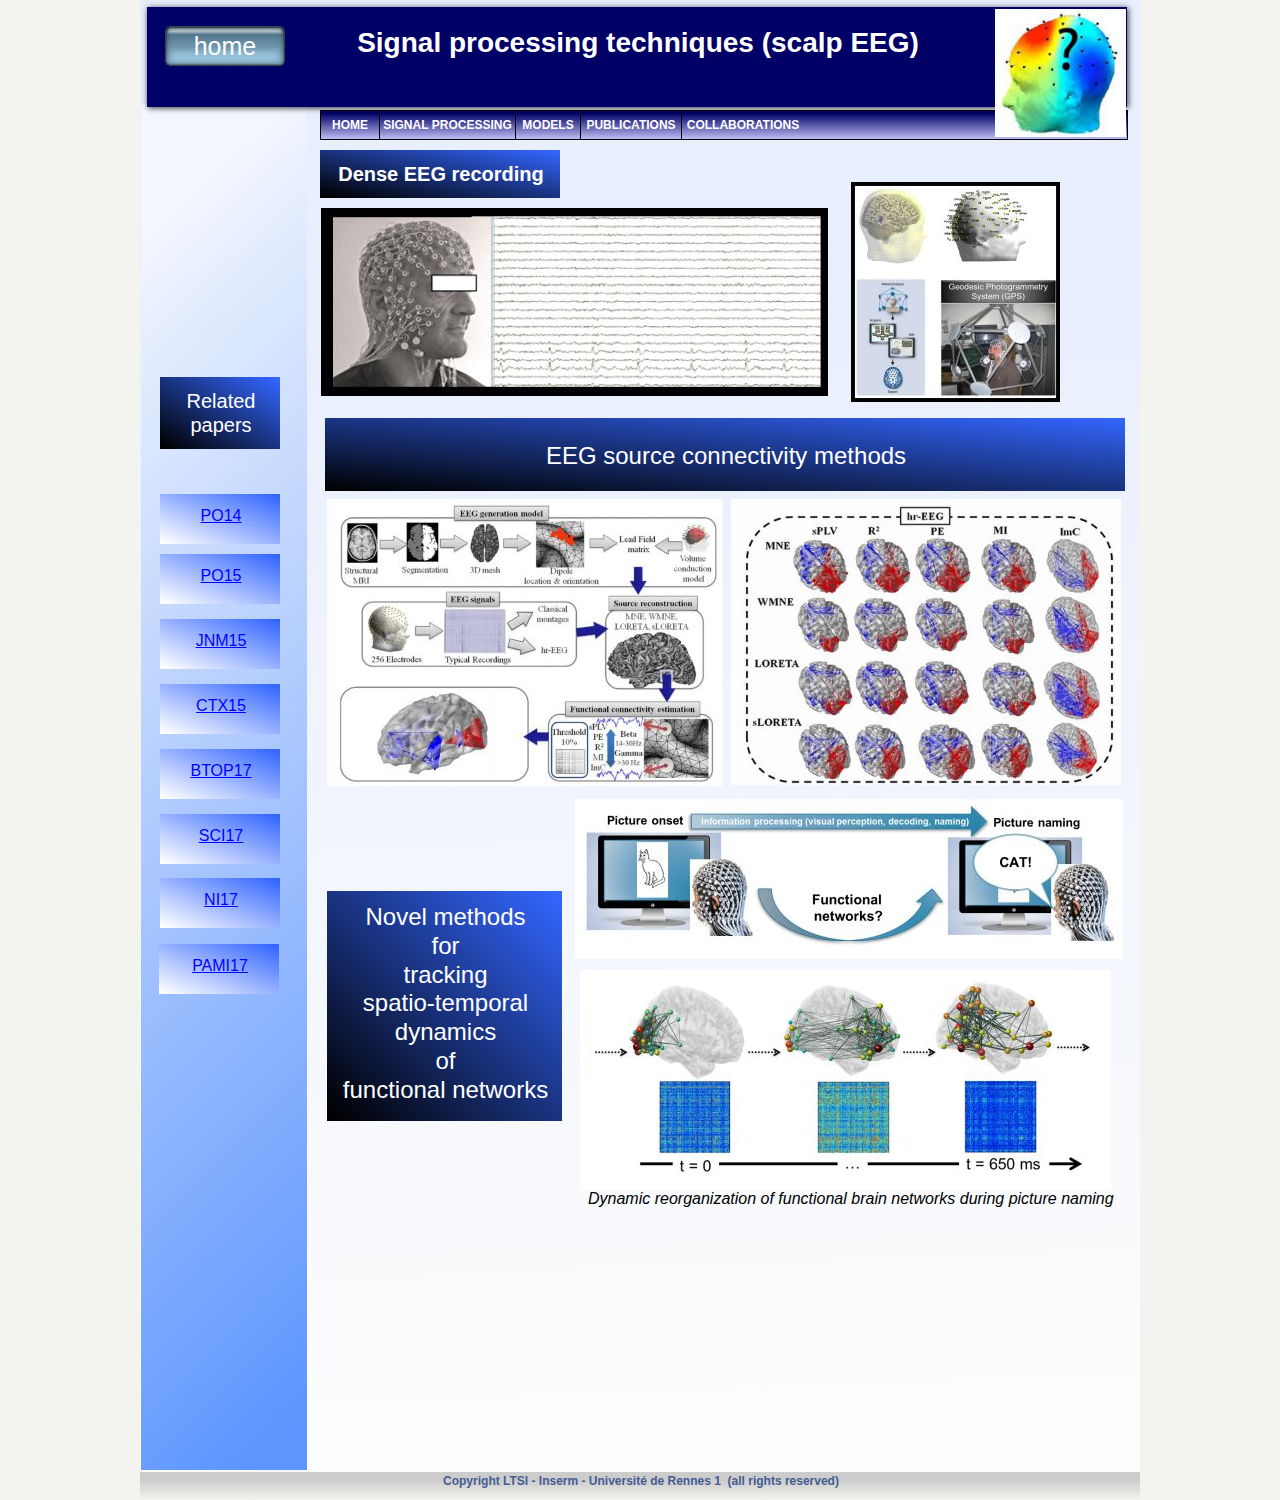
<file: crbst_9.html>
<!DOCTYPE html PUBLIC "-//W3C//DTD XHTML 1.0 Transitional//EN"  "http://www.w3.org/TR/xhtml1/DTD/xhtml1-transitional.dtd">
<html xmlns="http://www.w3.org/1999/xhtml">
<head>
<!--page generated by WebAcappella-->
<!-- 2025-04-02T16:41:16 ****************-->
<meta http-equiv="X-UA-Compatible" content="IE=EmulateIE7;IE=EmulateIE9" />
<meta http-equiv="Content-Type" content="text/html;charset=utf-8"/>
<meta name="generator" content="WebAcappella 4.6.12  ecommerce (WIN) #0"/>
<title></title>
<meta name="keywords" content=""/>
<meta name="description" content=""/>

<style type="text/css">
body{margin-left:0px;margin-top:0px;margin-right:0px;margin-bottom:0px;background-color:#f3f3ef;}
.waCSStext40c83c628mi773t A:link{color:#0000ff;text-decoration:underline;outline: none;}
.waCSStext40c83c628mi773t A:visited{color:#0000ff;text-decoration:underline;outline: none;}
.waCSStext40c83c628mi773t A:hover {color:#0000ff;text-decoration:underline;}

.waCSStext40c6tc628mi4c4n A:link{color:#0000ff;text-decoration:underline;outline: none;}
.waCSStext40c6tc628mi4c4n A:visited{color:#0000ff;text-decoration:underline;outline: none;}
.waCSStext40c6tc628mi4c4n A:hover {color:#0000ff;text-decoration:underline;}

.waCSStext2sz4ag628mi0cgi A:link{color:#0000ff;text-decoration:underline;outline: none;}
.waCSStext2sz4ag628mi0cgi A:visited{color:#0000ff;text-decoration:underline;outline: none;}
.waCSStext2sz4ag628mi0cgi A:hover {color:#0000ff;text-decoration:underline;}

.waCSStext2058x45zwj7pqwd A:link{color:#0000ff;text-decoration:underline;outline: none;}
.waCSStext2058x45zwj7pqwd A:visited{color:#0000ff;text-decoration:underline;outline: none;}
.waCSStext2058x45zwj7pqwd A:hover {color:#0000ff;text-decoration:underline;}

.waCSStext4jv8f45uyb6mx1h A:link{color:#0000ff;text-decoration:underline;outline: none;}
.waCSStext4jv8f45uyb6mx1h A:visited{color:#0000ff;text-decoration:underline;outline: none;}
.waCSStext4jv8f45uyb6mx1h A:hover {color:#0000ff;text-decoration:underline;}

.waCSStext4jv2vs5uyb6kwbx A:link{color:#0000ff;text-decoration:underline;outline: none;}
.waCSStext4jv2vs5uyb6kwbx A:visited{color:#0000ff;text-decoration:underline;outline: none;}
.waCSStext4jv2vs5uyb6kwbx A:hover {color:#0000ff;text-decoration:underline;}

.waCSStext5j7ybc5uyb6j5g9 A:link{color:#0000ff;text-decoration:underline;outline: none;}
.waCSStext5j7ybc5uyb6j5g9 A:visited{color:#0000ff;text-decoration:underline;outline: none;}
.waCSStext5j7ybc5uyb6j5g9 A:hover {color:#0000ff;text-decoration:underline;}

.waCSStext5g5laol3fj5j86 A:link{color:#0000ff;text-decoration:underline;outline: none;}
.waCSStext5g5laol3fj5j86 A:visited{color:#0000ff;text-decoration:underline;outline: none;}
.waCSStext5g5laol3fj5j86 A:hover {color:#0000ff;text-decoration:underline;}

</style>
<link rel="stylesheet" type="text/css" href="wa_global_style.css"/>
<script type="text/javascript"  src="jquery.js?v=86c"></script>
<script type="text/javascript">
var waJSQuery = jQuery.noConflict();
</script>
<script type="text/javascript"  src="webacappella_core.js?v=1ups"></script>
<!--[if lte IE 8]><script type="text/javascript"  src="excanvas.js?v=1f2a"></script>
<![endif]-->
<!--[if lte IE 8]><script type="text/javascript"  src="webacappella_patch_ie8.js?v=tc5"></script>
<![endif]-->
<script type="text/javascript">
document.write("\u003cscript type='text/javascript'  src='wa_site_global_settings.js?v=3fvz7g38s9w48l"+urlSuffixe(1)+"'>\u003c/script>");
</script>
<script type="text/javascript"  src="webacappella_menu.js?v=1lh9"></script>
<script type="text/javascript"  src="jquery.mousewheel.js?v=use"></script>
<link href="webacappella.css?v=10nl" rel="stylesheet" type="text/css" media="all"/>
<!--[if lte IE 7]>
<link href="webacappella_ie.css?v=1tjn" rel="stylesheet" type="text/css" media="all"/>
<![endif]-->
<script type="text/javascript"  src="webacappella_tools.js?v=blf"></script>
<script type="text/javascript">
waJSQuery(function() {
initializeWA_JQuery()
});
</script>
<script type="text/javascript">
var waWebFontDescription={families:[
]}
</script>

</head>
<body><div id='wa-dialog-container' class='wa-fullscreen-contenair' style='position:absolute;z-index:52000;'></div><div id='html-centered' style='position:relative;width:100%;z-index:200;'><div id='is-global-layer' class='wa-main-page-contenair'  style='position:relative;z-index:200;top:0px;width:1000px;;text-align:left;margin:0 auto; '><div style="position:absolute;top:1px;left:0px;width:1px;height:1px;"><a name="anchor-top">&nbsp;</a></div>
<img src="wa_import22.jpg?v=49z4p4bofe0h5" alt=""  class="wa-img wa-comp " style="position:absolute;z-index:10084;left:855px;top:9px;width:131px;height:128px;border:0px;"/><div style="position:absolute;z-index:10080;left:19px;top:944px;width:120px;height:50px;border:0px;background:-webkit-gradient(linear,80 -14, 46 67,from(#3366ff),to(#ffffff));background:-moz-linear-gradient(top right 247deg,#3366ff 2px,#ffffff 90px);overflow:hidden;" class="wa-comp wa-text wa-bg-gradient param[grad(80 -14 46 67 #3366ff #ffffff) border(0 #969696)]  " ><div style="position:absolute;z-index:10;line-height:1.2;margin:2px;top:10px;left:10px;width:98px;height:28px;word-wrap:break-word;overflow-y:auto;overflow-x:hidden;" class="waCSStext40c83c628mi773t"><div align="center"><a style="" href="http://www.ncbi.nlm.nih.gov/pubmed/28910755" onclick="return waOnClick('http://www.ncbi.nlm.nih.gov/pubmed/28910755',{'targ':'_blank'})" ><span style="font-family:'Arial';font-size:16px;font-weight:normal;" >PAMI17</span></a></div></div></div><div style="position:absolute;z-index:10076;left:20px;top:878px;width:120px;height:50px;border:0px;background:-webkit-gradient(linear,80 -14, 46 67,from(#3366ff),to(#ffffff));background:-moz-linear-gradient(top right 247deg,#3366ff 2px,#ffffff 90px);overflow:hidden;" class="wa-comp wa-text wa-bg-gradient param[grad(80 -14 46 67 #3366ff #ffffff) border(0 #969696)]  " ><div style="position:absolute;z-index:10;line-height:1.2;margin:2px;top:10px;left:10px;width:98px;height:28px;word-wrap:break-word;overflow-y:auto;overflow-x:hidden;" class="waCSStext40c6tc628mi4c4n"><div align="center"><a style="" href="http://www.ncbi.nlm.nih.gov/pubmed/28367403" onclick="return waOnClick('http://www.ncbi.nlm.nih.gov/pubmed/28367403',{'targ':'_blank'})" ><span style="font-family:'Arial';font-size:16px;font-weight:normal;" >NI17</span></a></div></div></div><div style="position:absolute;z-index:10072;left:20px;top:814px;width:120px;height:50px;border:0px;background:-webkit-gradient(linear,80 -14, 46 67,from(#3366ff),to(#ffffff));background:-moz-linear-gradient(top right 247deg,#3366ff 2px,#ffffff 90px);overflow:hidden;" class="wa-comp wa-text wa-bg-gradient param[grad(80 -14 46 67 #3366ff #ffffff) border(0 #969696)]  " ><div style="position:absolute;z-index:10;line-height:1.2;margin:2px;top:10px;left:10px;width:98px;height:28px;word-wrap:break-word;overflow-y:auto;overflow-x:hidden;" class="waCSStext2sz4ag628mi0cgi"><div align="center"><a style="" href="http://www.ncbi.nlm.nih.gov/pubmed/28592794" onclick="return waOnClick('http://www.ncbi.nlm.nih.gov/pubmed/28592794',{'targ':'_blank'})" ><span style="font-family:'Arial';font-size:16px;font-weight:normal;" >SCI17</span></a></div></div></div><div style="position:absolute;z-index:10068;left:20px;top:749px;width:120px;height:50px;border:0px;background:-webkit-gradient(linear,80 -14, 46 67,from(#3366ff),to(#ffffff));background:-moz-linear-gradient(top right 247deg,#3366ff 2px,#ffffff 90px);overflow:hidden;" class="wa-comp wa-text wa-bg-gradient param[grad(80 -14 46 67 #3366ff #ffffff) border(0 #969696)]  " ><div style="position:absolute;z-index:10;line-height:1.2;margin:2px;top:10px;left:10px;width:98px;height:28px;word-wrap:break-word;overflow-y:auto;overflow-x:hidden;" class="waCSStext2058x45zwj7pqwd"><div align="center"><a style="" href="http://www.ncbi.nlm.nih.gov/pubmed/27549639" onclick="return waOnClick('http://www.ncbi.nlm.nih.gov/pubmed/27549639',{'targ':'_blank'})" ><span style="font-family:'Arial';font-size:16px;font-weight:normal;" >BTOP17</span></a></div></div></div><div style="position:absolute;z-index:10064;left:20px;top:377px;width:120px;height:72px;border:0px;background:-webkit-gradient(linear,93 -14, 31 88,from(#3366ff),to(#000000));background:-moz-linear-gradient(top right 239deg,#3366ff 2px,#000000 121px);overflow:hidden;" class="wa-comp wa-text wa-bg-gradient param[grad(93 -14 31 88 #3366ff #000000) border(0 #969696)]  " ><div style="position:absolute;z-index:10;line-height:1.2;margin:2px;top:10px;left:10px;width:98px;height:50px;word-wrap:break-word;overflow-y:auto;overflow-x:hidden;" ><div align="center"><span style="font-family:'Arial';font-size:20px;font-weight:normal;color:#ffffff;" >Related papers</span></div></div></div><img src="wa_import8.jpg?v=49yvpsbofe0h5" alt=""  class="wa-img wa-comp " style="position:absolute;z-index:10060;left:187px;top:499px;width:396px;height:287px;border:0px;"/><img src="wa_import7.jpg?v=49ywwwbofe0h5" alt=""  class="wa-img wa-comp " style="position:absolute;z-index:10056;left:711px;top:182px;width:209px;height:220px;border:0px;"/><div style="position:absolute;z-index:10052;left:446px;top:1187px;width:540px;height:34px;border:0px;background:rgba(0,0,0,0);overflow:hidden;" class="wa-comp wa-text wa-bg-gradient param[grad(rgba(0,0,0,0)) border(0 #969696)]  " ><div style="position:absolute;z-index:10;line-height:1.2;margin:2px;top:0px;left:0px;width:538px;height:32px;word-wrap:break-word;overflow-y:auto;overflow-x:hidden;" ><div align="left"><span style="font-family:'Arial';font-size:16px;font-weight:normal;font-style:italic;color:#000000;" >Dynamic reorganization of functional brain networks during picture naming</span></div></div></div><img src="wa_import5.jpg?v=49yv48bofe0h5" alt=""  class="wa-img wa-comp " style="position:absolute;z-index:10048;left:435px;top:799px;width:548px;height:160px;border:0px;"/><img src="wa_import4.jpg?v=49ytx4bofe0h5" alt=""  class="wa-img wa-comp " style="position:absolute;z-index:10044;left:440px;top:970px;width:531px;height:220px;border:0px;"/><div style="position:absolute;z-index:10040;left:20px;top:494px;width:120px;height:50px;border:0px;background:-webkit-gradient(linear,80 -14, 46 67,from(#3366ff),to(#ffffff));background:-moz-linear-gradient(top right 247deg,#3366ff 2px,#ffffff 90px);overflow:hidden;" class="wa-comp wa-text wa-bg-gradient param[grad(80 -14 46 67 #3366ff #ffffff) border(0 #969696)]  " ><div style="position:absolute;z-index:10;line-height:1.2;margin:2px;top:10px;left:10px;width:98px;height:28px;word-wrap:break-word;overflow-y:auto;overflow-x:hidden;" class="waCSStext4jv8f45uyb6mx1h"><div align="center"><a style="" href="http://www.ncbi.nlm.nih.gov/pubmed/25115932" onclick="return waOnClick('http://www.ncbi.nlm.nih.gov/pubmed/25115932',{'targ':'_blank'})" ><span style="font-family:'Arial';font-size:16px;font-weight:normal;" >PO14</span></a></div></div></div><div style="position:absolute;z-index:10036;left:20px;top:684px;width:120px;height:50px;border:0px;background:-webkit-gradient(linear,80 -14, 46 67,from(#3366ff),to(#ffffff));background:-moz-linear-gradient(top right 247deg,#3366ff 2px,#ffffff 90px);overflow:hidden;" class="wa-comp wa-text wa-bg-gradient param[grad(80 -14 46 67 #3366ff #ffffff) border(0 #969696)]  " ><div style="position:absolute;z-index:10;line-height:1.2;margin:2px;top:10px;left:10px;width:98px;height:28px;word-wrap:break-word;overflow-y:auto;overflow-x:hidden;" class="waCSStext4jv2vs5uyb6kwbx"><div align="center"><a style="" href="http://www.ncbi.nlm.nih.gov/pubmed/26478964" onclick="return waOnClick('http://www.ncbi.nlm.nih.gov/pubmed/26478964',{'targ':'_blank'})" ><span style="font-family:'Arial';font-size:16px;font-weight:normal;" >CTX15</span></a></div></div></div><div style="position:absolute;z-index:10032;left:20px;top:619px;width:120px;height:50px;border:0px;background:-webkit-gradient(linear,80 -14, 46 67,from(#3366ff),to(#ffffff));background:-moz-linear-gradient(top right 247deg,#3366ff 2px,#ffffff 90px);overflow:hidden;" class="wa-comp wa-text wa-bg-gradient param[grad(80 -14 46 67 #3366ff #ffffff) border(0 #969696)]  " ><div style="position:absolute;z-index:10;line-height:1.2;margin:2px;top:10px;left:10px;width:98px;height:28px;word-wrap:break-word;overflow-y:auto;overflow-x:hidden;" class="waCSStext5j7ybc5uyb6j5g9"><div align="center"><a style="" href="http://www.ncbi.nlm.nih.gov/pubmed/25583381" onclick="return waOnClick('http://www.ncbi.nlm.nih.gov/pubmed/25583381',{'targ':'_blank'})" ><span style="font-family:'Arial';font-size:16px;font-weight:normal;" >JNM15</span></a></div></div></div><div style="position:absolute;z-index:10028;left:20px;top:554px;width:120px;height:50px;border:0px;background:-webkit-gradient(linear,80 -14, 46 67,from(#3366ff),to(#ffffff));background:-moz-linear-gradient(top right 247deg,#3366ff 2px,#ffffff 90px);overflow:hidden;" class="wa-comp wa-text wa-bg-gradient param[grad(80 -14 46 67 #3366ff #ffffff) border(0 #969696)]  " ><div style="position:absolute;z-index:10;line-height:1.2;margin:2px;top:10px;left:10px;width:98px;height:28px;word-wrap:break-word;overflow-y:auto;overflow-x:hidden;" class="waCSStext5g5laol3fj5j86"><div align="center"><a style="" href="http://www.ncbi.nlm.nih.gov/pubmed/26379232" onclick="return waOnClick('http://www.ncbi.nlm.nih.gov/pubmed/26379232',{'targ':'_blank'})" ><span style="font-family:'Arial';font-size:16px;font-weight:normal;" >PO15</span></a></div></div></div><img src="wa_import0.jpg?v=49yuiobofe0h6" alt=""  class="wa-img wa-comp " style="position:absolute;z-index:10024;left:591px;top:499px;width:390px;height:286px;border:0px;"/><div style="position:absolute;z-index:10020;left:187px;top:891px;width:235px;height:230px;border:0px;background:-webkit-gradient(linear,233 5, 10 232,from(#3366ff),to(#000000));background:-moz-linear-gradient(top right 226deg,#3366ff 4px,#000000 322px);overflow:hidden;" class="wa-comp wa-text wa-bg-gradient param[grad(233 5 10 232 #3366ff #000000) border(0 #969696)]  " ><div style="position:absolute;z-index:10;line-height:1.2;margin:2px;top:10px;left:10px;width:213px;height:208px;word-wrap:break-word;overflow-y:auto;overflow-x:hidden;" ><div align="center"><span style="font-family:'Arial';font-size:24px;font-weight:normal;color:#ffffff;" >Novel methods</span></div><div align="center"><span style="font-family:'Arial';font-size:24px;font-weight:normal;color:#ffffff;" >for </span></div><div align="center"><span style="font-family:'Arial';font-size:24px;font-weight:normal;color:#ffffff;" >tracking </span></div><div align="center"><span style="font-family:'Arial';font-size:24px;font-weight:normal;color:#ffffff;" >spatio-temporal dynamics </span></div><div align="center"><span style="font-family:'Arial';font-size:24px;font-weight:normal;color:#ffffff;" >of </span></div><div align="center"><span style="font-family:'Arial';font-size:24px;font-weight:normal;color:#ffffff;" >functional networks </span></div></div></div><div style="position:absolute;z-index:10016;left:185px;top:418px;width:800px;height:73px;border:0px;background:-webkit-gradient(linear,418 -33, 406 108,from(#3366ff),to(#000000));background:-moz-linear-gradient(top right 265deg,#3366ff 1px,#000000 141px);overflow:hidden;" class="wa-comp wa-text wa-bg-gradient param[grad(418 -33 406 108 #3366ff #000000) border(0 #969696)]  " ><div style="position:absolute;z-index:10;line-height:1.2;margin:2px;top:10px;left:10px;width:778px;height:51px;word-wrap:break-word;overflow-y:auto;overflow-x:hidden;" ><div style="font-family:''Arial'';font-size:10px;">&nbsp;<br /></div><div align="center"><span style="font-family:'Arial';font-size:24px;font-weight:normal;color:#ffffff;" >EEG source connectivity methods </span></div></div></div><img src="wa_import.jpg?v=49ywbcbofe0h6" alt=""  class="wa-img wa-comp " style="position:absolute;z-index:10012;left:181px;top:208px;width:507px;height:188px;border:0px;"/><div style="position:absolute;z-index:10008;left:180px;top:150px;width:240px;height:48px;border:0px;background:-webkit-gradient(linear,133 -20, 115 69,from(#3366ff),to(#000000));background:-moz-linear-gradient(top right 259deg,#3366ff 1px,#000000 92px);overflow:hidden;" class="wa-comp wa-text wa-bg-gradient param[grad(133 -20 115 69 #3366ff #000000) border(0 #969696)]  " ><div style="position:absolute;z-index:10;line-height:1.2;margin:2px;top:10px;left:10px;width:218px;height:26px;word-wrap:break-word;overflow-y:auto;overflow-x:hidden;" ><div align="center"><span style="font-family:'Arial';font-size:20px;font-weight:bold;color:#ffffff;" >Dense EEG recording</span></div></div></div><div onclick="return waOnClick('index.html',{})"  class="wa-button-link wa-comp param[bord(rgba(0,0,0,0)) inner_bord(rgba(0,0,0,0)) bg(rgba(0,0,0,0) rgba(0,0,0,0)) txt(#333333) u(0) bg_img(crbst_1010.gif?v=40gqxk6vr6uejue) img() ]" style="position:absolute;z-index:10004;left:25px;top:26px;width:120px;height:40px;;cursor:pointer;cursor:hand;text-decoration:none;"><div class="waButInner" style="position:absolute;left:1px;top:1px;padding:0px;margin:0px;width:116px;height:36px;border:1px solid rgba(0,0,0,0);" ></div>
<button class="wa-button param[grad(rgba(0,0,0,0)) border(rgba(0,0,0,0)) inborder(rgba(0,0,0,0)) ]" style="overflow: hidden; position:static;margin:0px;padding:0px;width:120px;height:40px;border:0px;text-align:center;background-image:url('crbst_10_over10.gif?v=40gqmw6vr6uejue');background-size:120px 40px;cursor:pointer;font-weight:normal;font-size:25px;color:#ffffff;font-family:'Arial';" >
<div><a href="index.html" onclick="return false;" class="wa-but-txt " style="position:relative;margin:0px;padding:0px;display:inline;vertical-align:middle;font-weight:normal;font-size:25px;color:#ffffff;font-family:'Arial';text-decoration:none;" >home</a></div></button>
</div><div style="position:absolute;z-index:10000;left:7px;top:7px;width:980px;height:100px;border:0px;-webkit-box-shadow:1px 1px 6px rgba(0,0,0,0.8);-moz-box-shadow:1px 1px 6px rgba(0,0,0,0.8);box-shadow:1px 1px 6px rgba(0,0,0,0.8);background-color:#000066;overflow:hidden;" class="wa-comp wa-text wa-bg-gradient param[grad(#000066) border(0 #000000)]  " ><div style="position:absolute;z-index:10;line-height:1.2;margin:2px;top:5px;left:5px;width:968px;height:88px;word-wrap:break-word;overflow-y:auto;overflow-x:hidden;" ><div style="font-family:''Arial'';font-size:10px;">&nbsp;<br /></div><div align="center"><span style="font-family:'Arial';font-size:28px;font-weight:bold;color:#ffffff;" >Signal processing techniques (scalp EEG)</span></div></div></div><div class="wa-dynmenu wa-comp json['config']{''root_col_text_over'':''#ffffff'',''root_col_border'':''#000000'',''root_col_bg_over'':''#99ccff'',''root_text_u_over'':false,''sub_col_border'':''#333333'',''sub_col_bg'':''#ffffff'',''sub_style_text'':''font-weight:bold;font-size:12px;color:#000000;font-family:'Arial';'',''sub_align_text'':''center'',''sub_menu_shadow'':false,''sub_menu_corner'':1,''sub_col_text'':''#000000'',''sub_col_text_over'':''#ffffff'',''sub_col_bg_over'':''#888ea1'',''sub_text_u'':false,''sub_text_u_over'':false,''sub_corner'':1,''vertical'':false,''root_extend'':false} wa-bg-gradient param[grad(65 2 65 30 #000066 #ccccff) border(1 #000000)] " style="position:absolute;z-index:12;left:180px;top:110px;width:806px;height:28px;border:1px solid #000000;background:-webkit-gradient(linear,65 2, 65 30,from(#000066),to(#ccccff));background:-moz-linear-gradient(top left 270deg,#000066 2px,#ccccff 30px);"><table style="position:absolute;left:0px;top:0px;padding:0px;margin:0px;width:100%;height:100%;border:0px;border-spacing:0px;;"><tr ><td class="waDynmenu-item waDynmenu-root "  onclick="return waOnClick('index.html',{})" style="width:56px;border-right:1px solid #000000;text-align:center;"  ><a href="index.html" onclick="void(0)"  style="font-weight:bold;font-size:12px;color:#ffffff;font-family:'Arial';cursor:pointer;text-decoration:none;" >HOME</a></td><td class="waDynmenu-root  waDynmenu-item param[[['Intracerebral EEG','crbst_2.html','',0]],[['Scalp EEG','crbst_9.html','',0]]]  " style="width:133px;border-right:1px solid #000000;text-align:center;"  ><a  style="font-weight:bold;font-size:12px;color:#ffffff;font-family:'Arial';cursor:pointer;text-decoration:none;" >SIGNAL&nbsp;PROCESSING</a></td><td class="waDynmenu-root  waDynmenu-item param[[['Computational models','crbst_3.html','',0]],[['Validation of predictions','crbst_6.html','',0]],[['Neurostimulations','crbst_8.html','',0]]]  "  onclick="return waOnClick('crbst_3.html',{})" style="width:62px;border-right:1px solid #000000;text-align:center;"  ><a href="crbst_3.html" onclick="void(0)"  style="font-weight:bold;font-size:12px;color:#ffffff;font-family:'Arial';cursor:pointer;text-decoration:none;" >MODELS</a></td><td class="waDynmenu-item waDynmenu-root "  onclick="return waOnClick('crbst_5.html',{})" style="width:98px;border-right:1px solid #000000;text-align:center;"  ><a href="crbst_5.html" onclick="void(0)"  style="font-weight:bold;font-size:12px;color:#ffffff;font-family:'Arial';cursor:pointer;text-decoration:none;" >PUBLICATIONS</a></td><td class="waDynmenu-item waDynmenu-root "  onclick="return waOnClick('crbst_7.html',{})" style="width:120px;text-align:center;"  ><a href="crbst_7.html" onclick="void(0)"  style="font-weight:bold;font-size:12px;color:#ffffff;font-family:'Arial';cursor:pointer;text-decoration:none;" >COLLABORATIONS</a></td><td style="">&nbsp;</td></tr></table></div><span style="position:absolute;z-index:8;left:1px;top:104px;width:166px;height:1366px;border:0px;background:-webkit-gradient(linear,429 1062, -241 345,from(rgba(0,89,255,0.63)),to(rgba(255,255,255,0.51)));background:-moz-linear-gradient(bottom right 133deg,rgba(0,89,255,0.63) 41px,rgba(255,255,255,0.51) 1022px);" class="wa-bg-gradient param[grad(429 1062 -241 345 rgba(0,89,255,0.63) rgba(255,255,255,0.51)) border(0 #969696)] wa-comp "></span><div style="position:absolute;z-index:4;left:0px;top:1472px;width:1000px;height:28px;border:0px;background:-webkit-gradient(linear,590 8, 590 28,from(#cccccc),to(rgba(204,204,204,0)));background:-moz-linear-gradient(top left 270deg,#cccccc 8px,rgba(204,204,204,0) 28px);overflow:hidden;" class="wa-comp wa-text wa-bg-gradient param[grad(590 8 590 28 #cccccc rgba(204,204,204,0)) border(0 #969696)]  " ><div style="position:absolute;z-index:10;line-height:1.2;margin:2px;top:0px;left:0px;width:998px;height:26px;word-wrap:break-word;overflow-y:auto;overflow-x:hidden;" ><div align="center"><span style="font-family:'Arial';font-size:12px;font-weight:bold;color:#455d92;" >Copyright LTSI - Inserm - Universit&#233; de Rennes 1&nbsp; (all rights reserved)</span></div></div></div><span style="position:absolute;z-index:0;left:0px;top:0px;width:1000px;height:1474px;border:0px;background:-webkit-gradient(linear,698 295, 742 1474,from(#e6eeff),to(#ffffff));background:-moz-linear-gradient(top left 272deg,#e6eeff 321px,#ffffff 1501px);filter:alpha(opacity=85);-moz-opacity:0.85;opacity:0.85;" class="wa-bg-gradient param[grad(698 295 742 1474 #e6eeff #ffffff) border(0 #969696)] wa-comp "></span><div style="position:absolute;top:1479px;left:0px;width:1px;height:1px;" ><a name="anchor-bottom">&nbsp;</a></div>
<div id='dynmenu-container' style='position:absolute;z-index:51000;'></div></div>
</div>  <!--end html-centered-->
<script type="text/javascript">
<!--
document.webaca_page_option_background=0
document.webaca_page_background_img_size=[-1,-1]
document.webaca_page_is_centered=true;
document.webaca_width_page=1000;
document.webaca_height_page=1499;
document.webaca_banner_height=0;
document.webaca_is_preview=false;
var wa_global_market = {markets:new Array(),id_modif_dlg_js:''};
Translator.m_lang="en";
Translator.m_languages={}
Translator.m_lang_for_filename="";
function wa_timeout(_fct,_time,p1,p2,p3){return setTimeout(_fct,_time,p1,p2,p3)}
function wa_evaluate(_s){return eval(_s)}
function IS_onload(){
IS_onload_WA();
}
-->
</script>
<script type="text/javascript" src='wa_common_messages_en.js?v='></script>
<script type="text/javascript">
<!--
WA_loadMessages();
-->
</script>
<script type="text/javascript">
<!--
-->
</script>
</body>
</html>
</file>
<file: wa_global_style.css>
#wa-dialog-main{background-color:#ffffff;color:#000000;-webkit-box-shadow:1px 1px 12px #000000;-moz-box-shadow:1px 1px 12px #000000;box-shadow:1px 1px 12px #000000;-moz-border-radius:4px;border-radius:4px;-webkit-border-radius:4px;border:1px solid rgba(0,0,0,0.6);font-family:"Helvetica";}
.wa-theme-color0{color:#ffffff;}
.wa-theme-color1{color:#ced0d9;}
.wa-theme-color2{color:#ffffff;}
.wa-theme-color3{color:#000000;}
.wa-theme-text-color{color:#000000;}
.wa-theme-text-color2{color:#db007d;}
#wa-dialog-title-inner{font-size:20px;font-weight:bold;}
#wa-dialog-bt-close{position:absolute;z-index:100;width:40px;height:22px;font-size:12px;font-weight:bold;text-align:center;-moz-border-radius:0px 0px 0px 3px;border-radius:0px 0px 0px 3px;-webkit-border-top-left-radius:0px;-webkit-border-top-right-radius:0px;-webkit-border-bottom-right-radius:0px;-webkit-border-bottom-left-radius:3px;}
</file>
<file: webacappella.css>
<!--




.wa-button
{
	background-color: transparent;
	
}

.wa-aligned-button-form {
	display: inline-block;
}

.main-page-contenair
{
	
}


.wa-gallery-comment-zone
{
	position:absolute;
	background-color:rgba(0,0,0,0.5);
	display:none;

}

.wa-gallery-comment
{
	position:absolute;
	overflow:auto;
	font-family:Arial;
	color:#ffffff;
	text-align: center;
	z-index:300;
}

.wa-gallery-comment-link
{
	color:#ffffff;
	cursor:pointer;
}

.wa-gallery
{
    /*overflow:hidden;*/
}

.wa-gallery-scroll-pane
{
	position:absolute;
	z-index:0;
}

.wa-gallery-navigation
{
	width:0px;
	height:100%;
	
	z-index:200;
}

.wa-gallery-shadow
{
	box-shadow: 1px 1px 6px #555555;
	-webkit-box-shadow: 1px 1px 6px #555555;
}

.wa-gallery-image
{

}

/************/
/*  BUTTONS */
/************/

.wa-gallery-corner-mini
{
	-webkit-border-radius: 4px;
	-moz-border-radius: 4px;
	border-radius: 4px;
}

.wa-gallery-corner-big
{
	-webkit-border-radius: 6px;
	-moz-border-radius: 6px;
	border-radius: 6px;
}

.wa-gallery-button
{
	cursor:pointer;
}

.wa-gallery-bt-design
{
	position:absolute;
	background-color:rgba(0,0,0,0.8);	
	border:1px solid rgba(220,220,220,0.7);
}

.wa-gallery-bt-design-arrow
{
	position:absolute;
}

.wa-gallery-bt-action-mini
{
	width:35px;height:20px;	
}

.wa-gallery-bt-action-big
{
	width:50px;height:28px;	
}

.wa-gallery-arrow-mini
{
	width:25px;height:45px;	
}

.wa-gallery-arrow-big
{
	width:35px;height:55px;	
}


.wa-gallery-bt-corner
{
	position:absolute;
	cursor:pointer;
}

/***********/
/*  page selector  */

.wa-gallery-page-selector-mini
{
	height:30px;	
}

.wa-gallery-page-selector-big
{
	height:40px;	
}

.wa-gallery-page-selector-bt-design
{
	position:absolute;
	cursor:pointer;
	color:#ffffff;
	text-align:center;
	font-family:Arial;
}

-->
</file>
<file: webacappella_ie.css>
<!--

.wa-aligned-button-form {
	display: inline;
    zoom: 1;
}

.wa-gallery-arrow-right {width:30px;height:30px; background: transparent; filter: progid:DXImageTransform.Microsoft.AlphaImageLoader(src='wa_fancybox/fancy_nav_right.png', sizingMethod='scale'); }
.wa-gallery-arrow-left { width:30px;height:30px;background: transparent; filter: progid:DXImageTransform.Microsoft.AlphaImageLoader(src='wa_fancybox/fancy_nav_left.png'); }

-->
</file>
